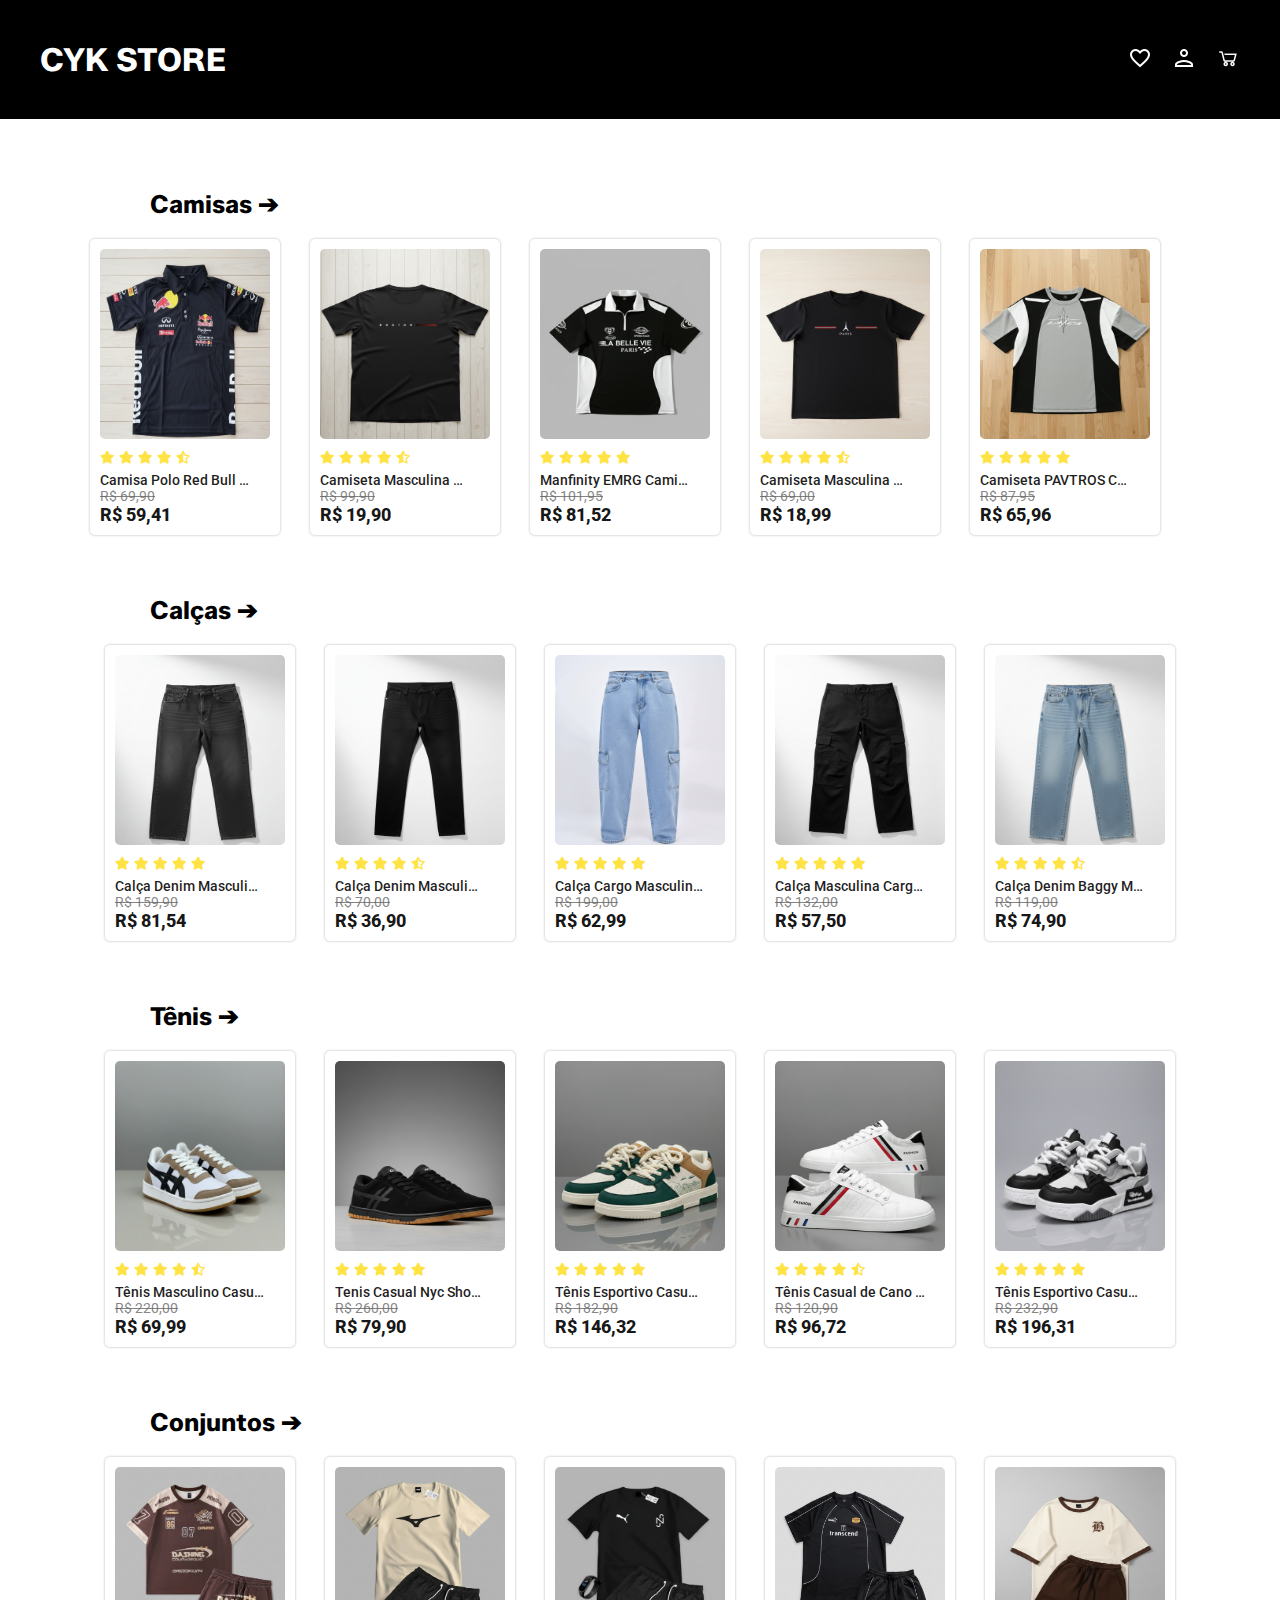
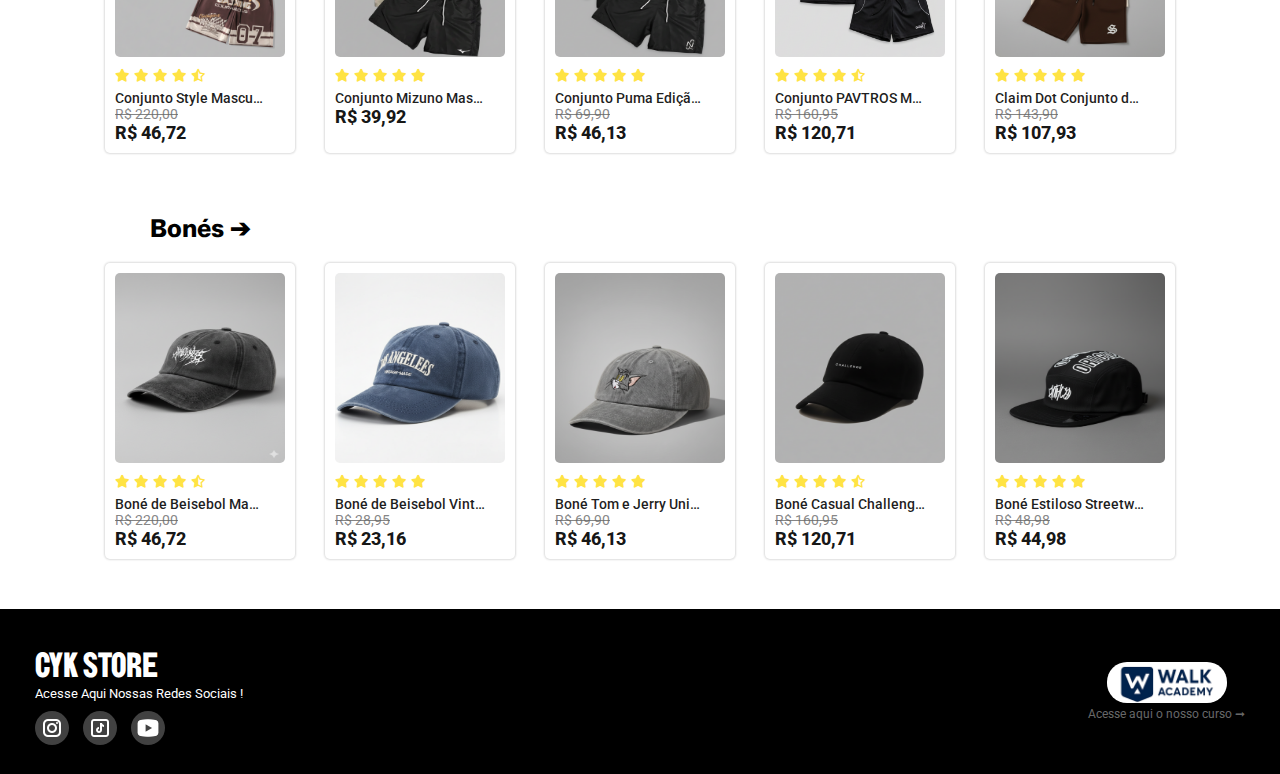
<file: index.html>
<!DOCTYPE html>
<html lang="en">

<head>
  <meta charset="UTF-8">
  <meta name="viewport" content="width=device-width, initial-scale=1.0">
  <title>cyk store</title>
  <link rel="shortcut icon" href="imagens/logo-cyk.png" type="image/x-icon">
  <link rel="stylesheet" href="estilização/header.css">
  <link rel="stylesheet" href="estilização/home.css">
  <link rel="stylesheet" href="estilização/search.css">
  <link rel="stylesheet" href="estilização/main.css">
  <link rel="stylesheet" href="https://cdnjs.cloudflare.com/ajax/libs/font-awesome/6.5.0/css/all.min.css">
  <link rel="stylesheet" href="screens/mobile.css">
  <link rel="stylesheet" href="screens/telas-menores.css">



</head>

<body>
  <header>
    <h1>CYK STORE</h1>
    <div class="header1">
      <div class="pesq">
        <input type="text" id="searchInput" placeholder="Pesquisar " maxlength="24">
        <button class="botao-pesquisa"><i class="fa-solid fa-magnifying-glass"></i></button>
      </div>
      <!-- <div class="search-container"> -->

      <!-- </div> -->
      <!-- <div id="suggestions" class="suggestions"></div> -->
    </div>

    <div class="menu-interact">
      <a class="heart" href=""><img src="icons/heart.png" alt="" class="hover-red"></a>
      <a href=""><img src="icons/usuario.png" alt="" class="hover-red"></a>
      <a href=""><img src="icons/carrinho.png" alt="" class="hover-red"></a>
    </div>

  </header>

  <a href="" class="anuncios">
    <div class="anuncio-walk-academy">
       <img src="imagens/walk-academy-logo-semfundo.png" alt="" width="80px">
       <p> Ei, você está "perdido" tentando procurar algum caminho para sua vida? eu já passei por isso e quero lhe ajudar. venha nos conhecer!</p>
    </div>
  </a>

  <p id="noResults" class="no-results" style="display:none;">Nenhum produto encontrado </p>
  <div class="products" id="productList">
    <!-- Produtos aparecem aqui -->
  </div>

  <script src="product.js"></script>


  <main>


    <div class="theme-product">
      <h1><a href="">Camisas ➔</a></h1>
    </div>
    <div class="container-tshirts">

      <div class="item1">
        <a target="_blank" href="https://s.shopee.com.br/20mzWtGYWm">
          <img src="img-produtos/camisa redbull2.png" alt="">
          <div class="avaliacao">
            <i class="fa-solid fa-star"></i>
            <i class="fa-solid fa-star"></i>
            <i class="fa-solid fa-star"></i>
            <i class="fa-solid fa-star"></i>
            <i class="fa-regular fa-star-half-stroke"></i>
            <span class="nota">(4.3)</span>
          </div>
          <h3>Camisa Polo Red Bull Dry fit Monster Premium Lançamento</h3>
          <h5>R$ 69,90</h5>
          <p>R$ 59,41 </p>
        </a>
      </div>
      <div class="item1">
        <a target="_blank" href="https://onelink.shein.com/17/54mkckc6f5lz">
          <img src="img-produtos/camisa boston2.png" alt="">
          <div class="avaliacao">
            <i class="fa-solid fa-star"></i>
            <i class="fa-solid fa-star"></i>
            <i class="fa-solid fa-star"></i>
            <i class="fa-solid fa-star"></i>
            <i class="fa-regular fa-star-half-stroke"></i>
            <span class="nota">(4.3)</span>
          </div>
          <h3>Camiseta Masculina Boston 30.1 Classico Manga Curta Verão</h3>
          <h5>R$ 99,90</h5>
          <p>R$ 19,90</p>
        </a>
      </div>
      <div class="item1">
        <a target="_blank" href="https://onelink.shein.com/17/54mkenbckbod">
          <img src="img-produtos/camisa la belle vie.png" alt="">
          <div class="avaliacao">
            <i class="fa-solid fa-star"></i>
            <i class="fa-solid fa-star"></i>
            <i class="fa-solid fa-star"></i>
            <i class="fa-solid fa-star"></i>
            <i class="fa-solid fa-star"></i>
            <span class="nota">(4.3)</span>
          </div>
          <h3>Manfinity EMRG Camisa Polo Masculina de Cor Sólida com Estampa de Letra Gráfica e Zíper Frontal</h3>
          <h5>R$ 101,95</h5>
          <p>R$ 81,52</p>
        </a>
      </div>
      <div class="item1">
        <a target="_blank" href="https://onelink.shein.com/17/54mkgqaiymf5">
          <img src="img-produtos/camisa paris2.png" alt="">
          <div class="avaliacao">
            <i class="fa-solid fa-star"></i>
            <i class="fa-solid fa-star"></i>
            <i class="fa-solid fa-star"></i>
            <i class="fa-solid fa-star"></i>
            <i class="fa-regular fa-star-half-stroke"></i>
            <span class="nota">(4.3)</span>
          </div>
          <h3>Camiseta Masculina PARIS 100% Algodão Manga Curta Gola Redonda Verão</h3>
          <h5>R$ 69,00</h5>
          <p>R$ 18,99</p>
        </a>
      </div>
      <div class="item1">
        <a target="_blank" href="https://onelink.shein.com/17/54mkix7rb77x">
          <img src="img-produtos/camisa pavtros.png" alt="">
          <div class="avaliacao">
            <i class="fa-solid fa-star"></i>
            <i class="fa-solid fa-star"></i>
            <i class="fa-solid fa-star"></i>
            <i class="fa-solid fa-star"></i>
            <i class="fa-solid fa-star"></i>
            <span class="nota">(4.3)</span>
          </div>
          <h3>Camiseta PAVTROS Casual Masculina de Gola Careca, Manga Curta</h3>
          <h5>R$ 87,95</h5>
          <p>R$ 65,96</p>
        </a>
      </div>
      <div class="item1-mobile">
        <a target="_blank" href="https://onelink.shein.com/17/54mudwuy07k2">
          <img src="img-produtos/camisa-los-angeles.png" alt="">
          <div class="avaliacao">
            <i class="fa-solid fa-star"></i>
            <i class="fa-solid fa-star"></i>
            <i class="fa-solid fa-star"></i>
            <i class="fa-solid fa-star"></i>
            <i class="fa-regular fa-star-half-stroke"></i>
            <span class="nota">(4.3)</span>
          </div>
          <h3>Camiseta Masculina Los Angele</h3>
          <!-- <h5>R$ 69,90</h5> -->
          <p>R$ 25,90</p>
      </div>
      </a>
    </div>

    <div class="theme-product">
      <h1><a href="">Calças ➔</a></h1>
    </div>

    <div class="container-pants">

      <div class="item1">
        <a target="_blank" href="https://onelink.shein.com/17/54mkz77xswfg">
          <img src="img-produtos/calça 2.png" alt="">
          <div class="avaliacao">
            <i class="fa-solid fa-star"></i>
            <i class="fa-solid fa-star"></i>
            <i class="fa-solid fa-star"></i>
            <i class="fa-solid fa-star"></i>
            <i class="fa-solid fa-star"></i>
            <span class="nota">(4.3)</span>
          </div>
          <h3>Calça Denim Masculina Bag Boca Larga Streetwear Estonada Cinza Grafite</h3>
          <h5>R$ 159,90</h5>
          <p>R$ 81,54</p>
        </a>
      </div>
      <div class="item1">
        <a target="_blank" href="https://onelink.shein.com/17/54mkw6p8kh84">
          <img src="img-produtos/calça 3.png" alt="">
          <div class="avaliacao">
            <i class="fa-solid fa-star"></i>
            <i class="fa-solid fa-star"></i>
            <i class="fa-solid fa-star"></i>
            <i class="fa-solid fa-star"></i>
            <i class="fa-regular fa-star-half-stroke"></i>
            <span class="nota">(4.3)</span>
          </div>
          <h3>Calça Denim Masculina Com Plus Size Skinny Direto Da Fabrica-Envio Imediato</h3>
          <h5>R$ 70,00</h5>
          <p>R$ 36,90</p>
        </a>
      </div>
      <div class="item1">
        <a target="_blank" href="https://onelink.shein.com/17/54ml61ut0ocx">
          <img src="img-produtos/calça 5.png" alt="">
          <div class="avaliacao">
            <i class="fa-solid fa-star"></i>
            <i class="fa-solid fa-star"></i>
            <i class="fa-solid fa-star"></i>
            <i class="fa-solid fa-star"></i>
            <i class="fa-solid fa-star"></i>
            <span class="nota">(4.3)</span>
          </div>
          <h3>Calça Cargo Masculino Skatista Cintura Elastico</h3>
          <h5>R$ 199,00</h5>
          <p>R$ 62,99</p>
        </a>
      </div>
      <div class="item1">
        <a target="_blank" href="https://onelink.shein.com/17/54mkoy95vk1g">
          <img src="img-produtos/calça 4.png" alt="">
          <div class="avaliacao">
            <i class="fa-solid fa-star"></i>
            <i class="fa-solid fa-star"></i>
            <i class="fa-solid fa-star"></i>
            <i class="fa-solid fa-star"></i>
            <i class="fa-solid fa-star"></i>
            <span class="nota">(4.3)</span>
          </div>
          <h3>Calça Masculina Cargo Street Caqui Escuro Preta Cinza Cargo Sarja Unisex</h3>
          <h5>R$ 132,00</h5>
          <p>R$ 57,50 </p>
        </a>
      </div>
      <div class="item1">
        <a target="_blank" href="https://onelink.shein.com/17/54mlcmmiece4">
          <img src="img-produtos/calça.png" alt="">
          <div class="avaliacao">
            <i class="fa-solid fa-star"></i>
            <i class="fa-solid fa-star"></i>
            <i class="fa-solid fa-star"></i>
            <i class="fa-solid fa-star"></i>
            <i class="fa-regular fa-star-half-stroke"></i>
            <span class="nota">(4.3)</span>
          </div>
          <h3>Calça Denim Baggy Masculina Balão Larga Carpenter 100% algodão Tecido Premium Dazzling</h3>
          <h5>R$ 119,00</h5>
          <p>R$ 74,90 </p>
        </a>
      </div>
      <div class="item1-mobile">
        <a target="_blank" href="https://onelink.shein.com/17/54mucfl3uiip">
          <img src="img-produtos/calça 6.png" alt="">
          <div class="avaliacao">
            <i class="fa-solid fa-star"></i>
            <i class="fa-solid fa-star"></i>
            <i class="fa-solid fa-star"></i>
            <i class="fa-solid fa-star"></i>
            <i class="fa-regular fa-star-half-stroke"></i>
            <span class="nota">(4.3)</span>
          </div>
          <h3>Calça Denim Casuais Retos e Soltos com Bolso e Rasgado</h3>
          <h5>R$ 210,99</h5>
          <p>R$ 158,24</p>
        </a>
      </div>

    </div>

    <div class="theme-product">
      <h1><a href="">Tênis ➔</a></h1>
    </div>


    <div class="container-sneakers">


      <div class="item1">
        <a target="_blank" href="https://onelink.shein.com/17/54mln1idqnsx">
          <img src="img-produtos/tenis 1.png" alt="">
          <div class="avaliacao">
            <i class="fa-solid fa-star"></i>
            <i class="fa-solid fa-star"></i>
            <i class="fa-solid fa-star"></i>
            <i class="fa-solid fa-star"></i>
            <i class="fa-regular fa-star-half-stroke"></i>
            <span class="nota">(4.3)</span>
          </div>
          <h3>Tênis Masculino Casual Force </h3>
          <h5>R$ 220,00</h5>
          <p>R$ 69,99 </p>
        </a>
      </div>

      <div class="item1">
        <a target="_blank" href="https://onelink.shein.com/17/54mlo6y15x6j">
          <img src="img-produtos/tenis 2.png" alt="">
          <div class="avaliacao">
            <i class="fa-solid fa-star"></i>
            <i class="fa-solid fa-star"></i>
            <i class="fa-solid fa-star"></i>
            <i class="fa-solid fa-star"></i>
            <i class="fa-solid fa-star"></i>
            <span class="nota">(4.3)</span>
          </div>
          <h3>Tenis Casual Nyc Shoes Lançamento</h3>
          <h5>R$ 260,00</h5>
          <p>R$ 79,90 </p>
        </a>
      </div>
      <div class="item1">
        <a target="_blank" href="https://onelink.shein.com/17/54mlpm8u7k8f">
          <img src="img-produtos/tenis 3.png" alt="">
          <div class="avaliacao">
            <i class="fa-solid fa-star"></i>
            <i class="fa-solid fa-star"></i>
            <i class="fa-solid fa-star"></i>
            <i class="fa-solid fa-star"></i>
            <i class="fa-solid fa-star"></i>
            <span class="nota">(4.3)</span>
          </div>
          <h3>Tênis Esportivo Casual Masculino de Cadarço Baixo com Estampa Aleatória</h3>
          <h5>R$ 182,90</h5>
          <p>R$ 146,32</p>
        </a>
      </div>
      <div class="item1">
        <a target="_blank" href="https://onelink.shein.com/17/54mlqtniig4p">
          <img src="img-produtos/tenis 4.png" alt="">
          <div class="avaliacao">
            <i class="fa-solid fa-star"></i>
            <i class="fa-solid fa-star"></i>
            <i class="fa-solid fa-star"></i>
            <i class="fa-solid fa-star"></i>
            <i class="fa-regular fa-star-half-stroke"></i>
            <span class="nota">(4.3)</span>
          </div>
          <h3>Tênis Casual de Cano Baixo Masculino</h3>
          <h5>R$ 120,90</h5>
          <p>R$ 96,72</p>
        </a>
      </div>
      <div class="item1">
        <a target="_blank" href="https://onelink.shein.com/17/54mlrx44v234">
          <img src="img-produtos/tenis 5.png" alt="">
          <div class="avaliacao">
            <i class="fa-solid fa-star"></i>
            <i class="fa-solid fa-star"></i>
            <i class="fa-solid fa-star"></i>
            <i class="fa-solid fa-star"></i>
            <i class="fa-solid fa-star"></i>
          </div>
          <h3>Tênis Esportivo Casual Masculino</h3>
          <h5>R$ 232,90</h5>
          <p>R$ 196,31 </p>
        </a>
      </div>
      <div class="item1-mobile">
        <a href="https://onelink.shein.com/17/54mubnyob5fp">
          <img src="img-produtos/tenis-tesla.png" alt="">
          <div class="avaliacao">
            <i class="fa-solid fa-star"></i>
            <i class="fa-solid fa-star"></i>
            <i class="fa-solid fa-star"></i>
            <i class="fa-solid fa-star"></i>
            <i class="fa-solid fa-star"></i>
            <span class="nota">(4.3)</span>
          </div>
          <h3>Tênis Esportivo Tesla Sneaker</h3>
          <h5>R$ 399,00</h5>
          <p>R$ 119,90</p>
        </a>
      </div>

    </div>

    <div class="theme-product">
      <h1><a href="">Conjuntos ➔</a></h1>
    </div>

    <div class="container-sets">


      <div class="item1">
        <a target="_blank" href="https://onelink.shein.com/17/54mln1idqnsx">
          <img src="img-produtos/conjunto 1.png" alt="">
          <div class="avaliacao">
            <i class="fa-solid fa-star"></i>
            <i class="fa-solid fa-star"></i>
            <i class="fa-solid fa-star"></i>
            <i class="fa-solid fa-star"></i>
            <i class="fa-regular fa-star-half-stroke"></i>
            <span class="nota">(4.3)</span>
          </div>
          <h3>Conjunto Style Masculino 100% Algodão </h3>
          <h5>R$ 220,00</h5>
          <p>R$ 46,72</p>
        </a>
      </div>

      <div class="item1">
        <a target="_blank" href="https://onelink.shein.com/17/54mlo6y15x6j">
          <img src="img-produtos/conjunto 3.png" alt="">
          <div class="avaliacao">
            <i class="fa-solid fa-star"></i>
            <i class="fa-solid fa-star"></i>
            <i class="fa-solid fa-star"></i>
            <i class="fa-solid fa-star"></i>
            <i class="fa-solid fa-star"></i>
            <span class="nota">(4.3)</span>
          </div>
          <h3>Conjunto Mizuno Masculino</h3>
          <!-- <h5>R$ 260,00</h5> -->
          <p>R$ 39,92 </p>
        </a>
      </div>
      <div class="item1">
        <a target="_blank" href="https://onelink.shein.com/17/54mlpm8u7k8f">
          <img src="img-produtos/conjunto 6.png" alt="">
          <div class="avaliacao">
            <i class="fa-solid fa-star"></i>
            <i class="fa-solid fa-star"></i>
            <i class="fa-solid fa-star"></i>
            <i class="fa-solid fa-star"></i>
            <i class="fa-solid fa-star"></i>
            <span class="nota">(4.3)</span>
          </div>
          <h3>Conjunto Puma Edição Neymar Jr</h3>
          <h5>R$ 69,90</h5>
          <p>R$ 46,13</p>
        </a>
      </div>
      <div class="item1">
        <a target="_blank" href="https://onelink.shein.com/17/54mlqtniig4p">
          <img src="img-produtos/conjunto 8.png" alt="">
          <div class="avaliacao">
            <i class="fa-solid fa-star"></i>
            <i class="fa-solid fa-star"></i>
            <i class="fa-solid fa-star"></i>
            <i class="fa-solid fa-star"></i>
            <i class="fa-regular fa-star-half-stroke"></i>
            <span class="nota">(4.3)</span>
          </div>
          <h3>Conjunto PAVTROS Masculino</h3>
          <h5>R$ 160,95</h5>
          <p>R$ 120,71</p>
        </a>
      </div>
      <div class="item1">
        <a target="_blank" href="https://onelink.shein.com/17/54mlrx44v234">
          <img src="img-produtos/conjunto 7.png" alt="">
          <div class="avaliacao">
            <i class="fa-solid fa-star"></i>
            <i class="fa-solid fa-star"></i>
            <i class="fa-solid fa-star"></i>
            <i class="fa-solid fa-star"></i>
            <i class="fa-solid fa-star"></i>
          </div>
          <h3>Claim Dot Conjunto de Camiseta de Manga Curta e Shorts com Cordão</h3>
          <h5>R$ 143,90</h5>
          <p>R$ 107,93</p>
        </a>
      </div>
      <div class="item1-mobile">
        <a href="https://onelink.shein.com/17/54mubnyob5fp">
          <img src="img-produtos/conjunto 4.jpg" alt="">
          <div class="avaliacao">
            <i class="fa-solid fa-star"></i>
            <i class="fa-solid fa-star"></i>
            <i class="fa-solid fa-star"></i>
            <i class="fa-solid fa-star"></i>
            <i class="fa-solid fa-star"></i>
            <span class="nota">(4.3)</span>
          </div>
          <h3>Conjunto Manfinity Brenvor Masculino </h3>
          <h5>R$ 129,90</h5>
          <p>R$ 103,92</p>
        </a>
      </div>

    </div>

    <div class="theme-product">
      <h1><a href="">Bonés ➔</a></h1>
    </div>

    <div class="container-caps">

      <div class="item1">
        <a target="_blank" href="https://onelink.shein.com/18/54qcohrsjplp">
          <img src="img-produtos/bone1.png" alt="">
          <div class="avaliacao">
            <i class="fa-solid fa-star"></i>
            <i class="fa-solid fa-star"></i>
            <i class="fa-solid fa-star"></i>
            <i class="fa-solid fa-star"></i>
            <i class="fa-regular fa-star-half-stroke"></i>
            <span class="nota">(4.3)</span>
          </div>
          <h3>Boné de Beisebol Masculino</h3>
          <h5>R$ 220,00</h5>
          <p>R$ 46,72</p>
        </a>
      </div>

      <div class="item1">
        <a target="_blank" href="https://onelink.shein.com/18/54qzrrhk04rx">
          <img src="img-produtos/bone2.png" alt="">
          <div class="avaliacao">
            <i class="fa-solid fa-star"></i>
            <i class="fa-solid fa-star"></i>
            <i class="fa-solid fa-star"></i>
            <i class="fa-solid fa-star"></i>
            <i class="fa-solid fa-star"></i>
            <span class="nota">(4.3)</span>
          </div>
          <h3>Boné de Beisebol Vintage Bordado</h3>
           <h5>R$ 28,95</h5> 
          <p>R$ 23,16</p>
        </a>
      </div>
      <div class="item1">
        <a target="_blank" href="https://onelink.shein.com/18/54qz5sa5oifc">
          <img src="img-produtos/bone 3.png" alt="">
          <div class="avaliacao">
            <i class="fa-solid fa-star"></i>
            <i class="fa-solid fa-star"></i>
            <i class="fa-solid fa-star"></i>
            <i class="fa-solid fa-star"></i>
            <i class="fa-solid fa-star"></i>
            <span class="nota">(4.3)</span>
          </div>
          <h3>Boné Tom e Jerry Unisex de Beisebol com Personagem de Desenho Animado</h3>
          <h5>R$ 69,90</h5>
          <p>R$ 46,13</p>
        </a>
      </div>
      <div class="item1">
        <a target="_blank" href="https://onelink.shein.com/18/54qzm2ac67n8">
          <img src="img-produtos/bone 4.png" alt="">
          <div class="avaliacao">
            <i class="fa-solid fa-star"></i>
            <i class="fa-solid fa-star"></i>
            <i class="fa-solid fa-star"></i>
            <i class="fa-solid fa-star"></i>
            <i class="fa-regular fa-star-half-stroke"></i>
            <span class="nota">(4.3)</span>
          </div>
          <h3>Boné Casual Challenge masculino</h3>
          <h5>R$ 160,95</h5>
          <p>R$ 120,71</p>
        </a>
      </div>
      <div class="item1">
        <a target="_blank" href="https://onelink.shein.com/18/54qzcqv32aev">
          <img src="img-produtos/bone 5.png" alt="">
          <div class="avaliacao">
            <i class="fa-solid fa-star"></i>
            <i class="fa-solid fa-star"></i>
            <i class="fa-solid fa-star"></i>
            <i class="fa-solid fa-star"></i>
            <i class="fa-solid fa-star"></i>
          </div>
          <h3>Boné Estiloso Streetwear</h3>
          <h5>R$ 48,98</h5>
          <p>R$ 44,98</p>
        </a>
      </div>
      <div class="item1-mobile">
        <a target="_blank" href="https://onelink.shein.com/18/54r5znit0298">
          <img src="img-produtos/bone 6.png" alt="">
          <div class="avaliacao">
            <i class="fa-solid fa-star"></i>
            <i class="fa-solid fa-star"></i>
            <i class="fa-solid fa-star"></i>
            <i class="fa-solid fa-star"></i>
            <i class="fa-solid fa-star"></i>
            <span class="nota">(4.3)</span>
          </div>
          <h3>Boné Aba Reta 5 Five Panel</h3>
          <h5>R$ 54,90</h5>
          <p>R$ 44,90</p>
        </a>
      </div>

    </div>
  </main>

  <footer>
    <div class="cabecalho">
      <div>
        <div class="name-cyk-footer">
          <p>CYK STORE</p>
          <div class="conteudo-cyk">
            <p>Acesse Aqui Nossas Redes Sociais !</p>
          </div>
        </div>
        <div class="social-media">
          <a target="_blank" href="https://www.instagram.com/cyk_store7/"><img src="icons/instagram.png" alt=""></a>
          <a target="_blank" href="https://www.tiktok.com/@cyk.store7"><img src="icons/tik tok.png" alt=""></a>
          <a target="_blank" href="https://www.youtube.com/@CYKSTORE-7"><img src="icons/youtube 2.png" alt=""></a>
        </div>
      </div>
      <div class="walk-academy">
        <a href=""><img src="imagens/walk-academy-logo-semfundo.png" alt="" width="120px"></a>
       <p><a href="">Acesse aqui o nosso curso ➞</a></p>
       
      </div>
    </div>
  </footer>
</body>

</html>
</file>
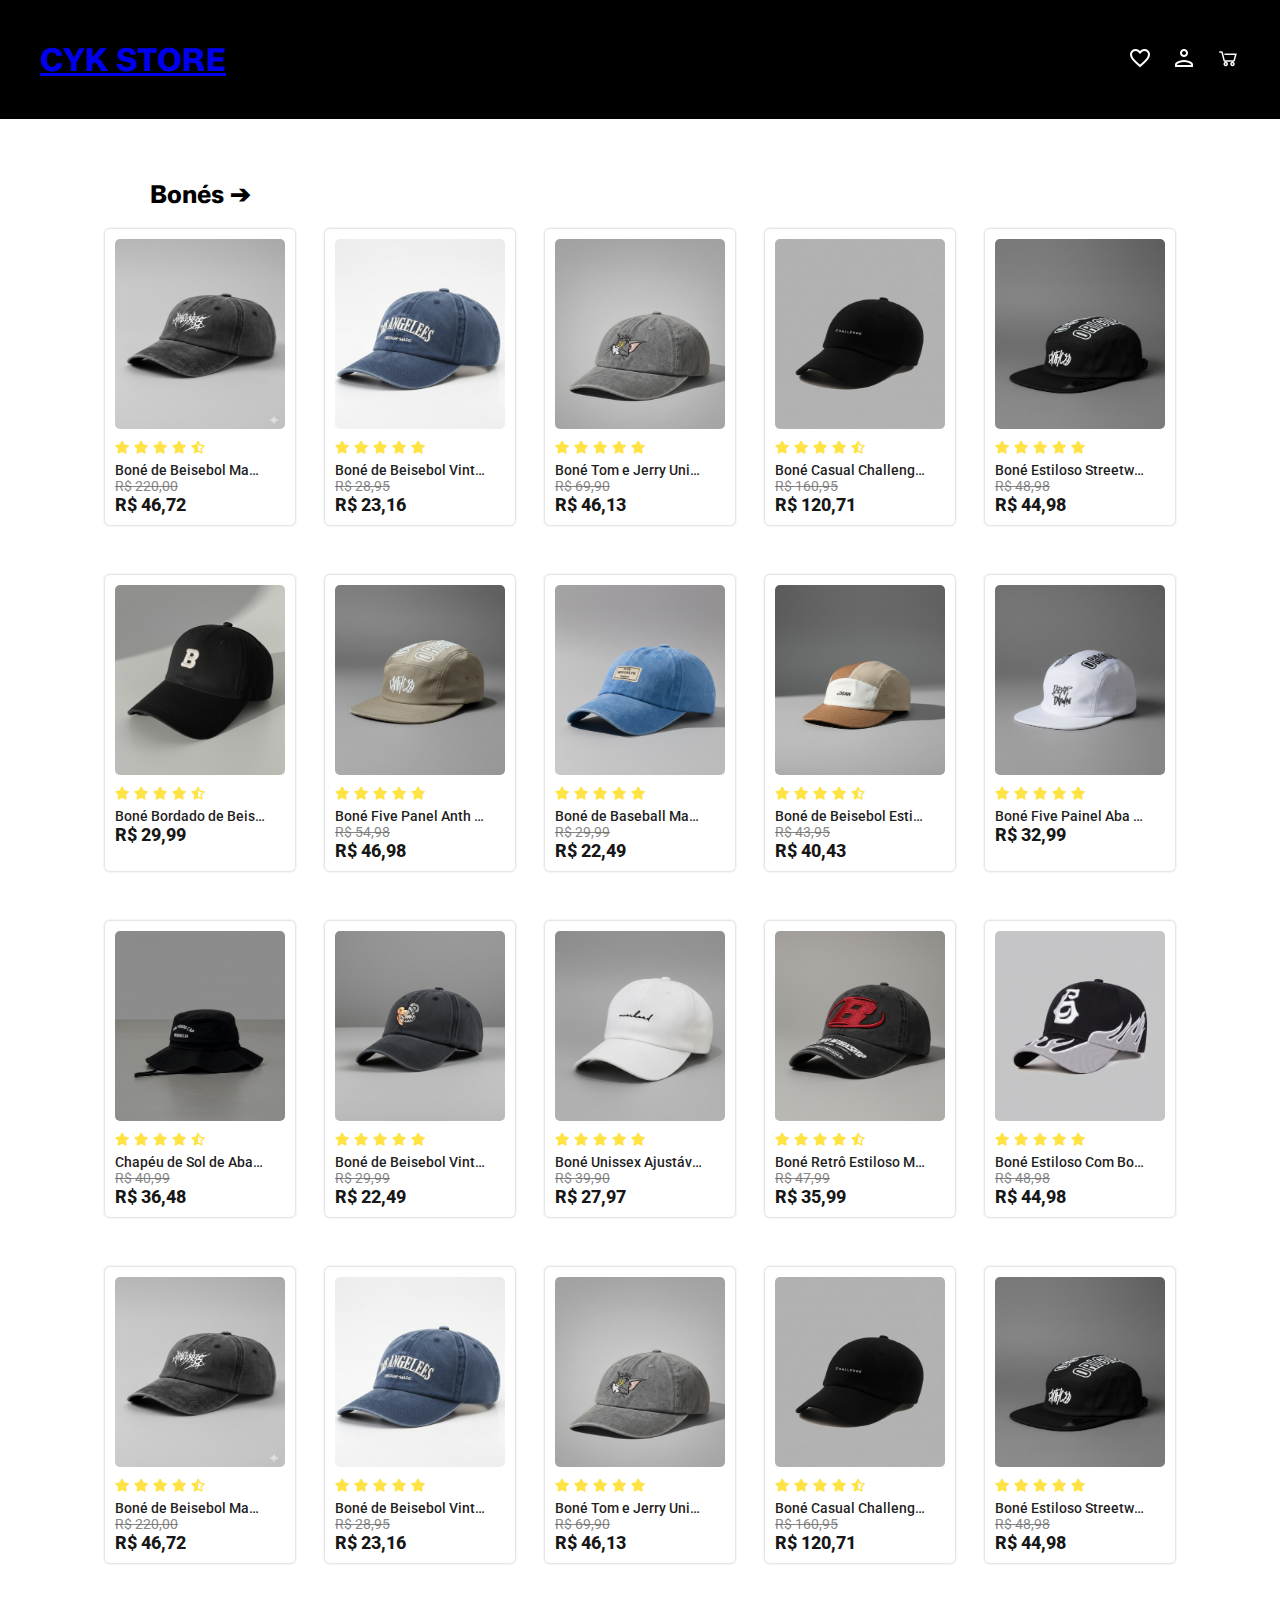
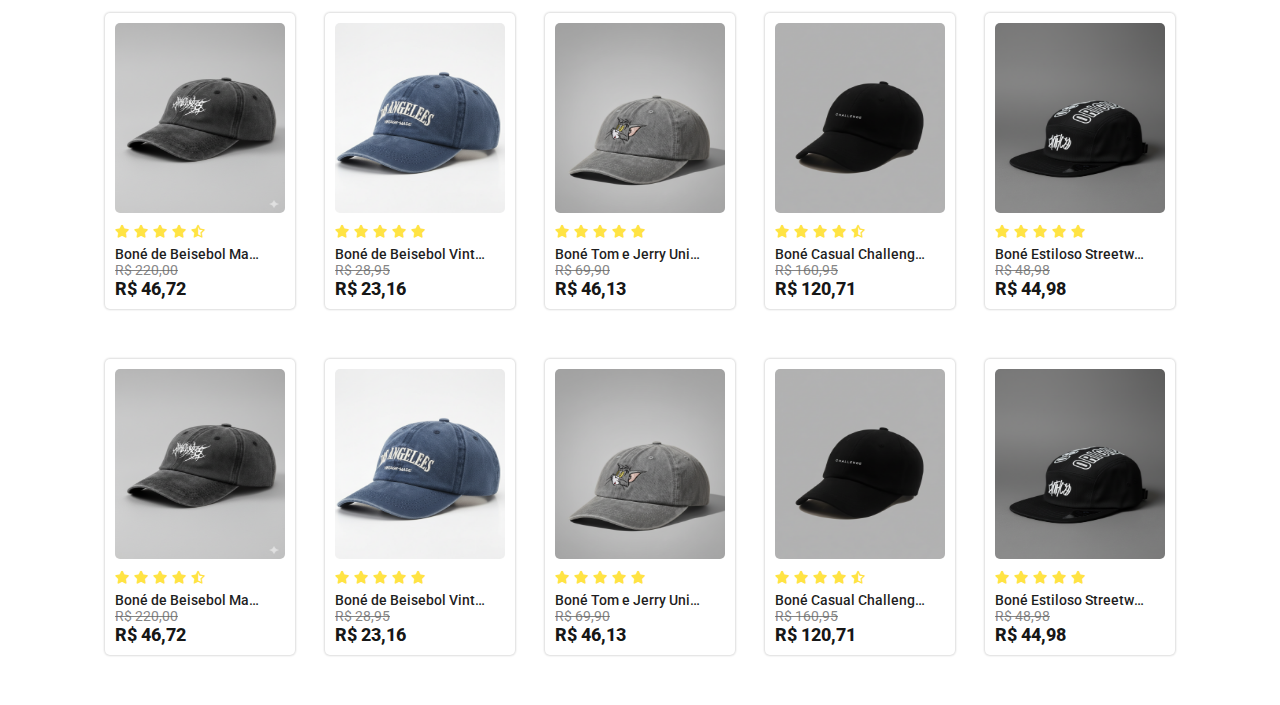
<file: bones.html>
<!DOCTYPE html>
<html lang="pt-br">

<head>
  <meta charset="UTF-8">
  <meta name="viewport" content="width=device-width, initial-scale=1.0">
  <title>Cyk Store</title>
  <link rel="shortcut icon" href="imagens/logo-cyk.png" type="image/x-icon">
  <link rel="stylesheet" href="estilização/header.css">
  <link rel="stylesheet" href="estilização/home.css">
  <link rel="stylesheet" href="estilização/search.css">
  <link rel="stylesheet" href="estilização/main.css">
  <link rel="stylesheet" href="https://cdnjs.cloudflare.com/ajax/libs/font-awesome/6.5.0/css/all.min.css">
  <link rel="stylesheet" href="screens/mobile.css">
  <link rel="stylesheet" href="screens/telas-menores.css">
</head>

<body>
  <header>
    <h1 class="ccc"> <a href="index.html">CYK STORE</a></h1>
    <div class="header1">
      <div class="pesq">
        <input type="text" id="searchInput" placeholder="Pesquisar " maxlength="24">
        <button class="botao-pesquisa"><i class="fa-solid fa-magnifying-glass"></i></button>
      </div>
      <!-- <div class="search-container"> -->

      <!-- </div> -->
      <!-- <div id="suggestions" class="suggestions"></div> -->
    </div>

    <div class="menu-interact">
      <a class="heart" href=""><img src="icons/heart.png" alt="" class="hover-red"></a>
      <a href=""><img src="icons/usuario.png" alt="" class="hover-red"></a>
      <a href=""><img src="icons/carrinho.png" alt="" class="hover-red"></a>
    </div>

  </header>

  <div class="theme-product">
    <h1><a href="bones.html">Bonés ➔</a></h1>
  </div>

  <div class="container-caps">

    <div class="item1">
      <a target="_blank" href="https://onelink.shein.com/18/54qcohrsjplp">
        <img src="img-produtos/bone1.png" alt="">
        <div class="avaliacao">
          <i class="fa-solid fa-star"></i>
          <i class="fa-solid fa-star"></i>
          <i class="fa-solid fa-star"></i>
          <i class="fa-solid fa-star"></i>
          <i class="fa-regular fa-star-half-stroke"></i>
          <span class="nota">(4.3)</span>
        </div>
        <h3>Boné de Beisebol Masculino</h3>
        <h5>R$ 220,00</h5>
        <p>R$ 46,72</p>
      </a>
    </div>

    <div class="item1">
      <a target="_blank" href="https://onelink.shein.com/18/54qzrrhk04rx">
        <img src="img-produtos/bone2.png" alt="">
        <div class="avaliacao">
          <i class="fa-solid fa-star"></i>
          <i class="fa-solid fa-star"></i>
          <i class="fa-solid fa-star"></i>
          <i class="fa-solid fa-star"></i>
          <i class="fa-solid fa-star"></i>
          <span class="nota">(4.3)</span>
        </div>
        <h3>Boné de Beisebol Vintage Bordado</h3>
        <h5>R$ 28,95</h5>
        <p>R$ 23,16</p>
      </a>
    </div>
    <div class="item1">
      <a target="_blank" href="https://onelink.shein.com/18/54qz5sa5oifc">
        <img src="img-produtos/bone 3.png" alt="">
        <div class="avaliacao">
          <i class="fa-solid fa-star"></i>
          <i class="fa-solid fa-star"></i>
          <i class="fa-solid fa-star"></i>
          <i class="fa-solid fa-star"></i>
          <i class="fa-solid fa-star"></i>
          <span class="nota">(4.3)</span>
        </div>
        <h3>Boné Tom e Jerry Unisex de Beisebol com Personagem de Desenho Animado</h3>
        <h5>R$ 69,90</h5>
        <p>R$ 46,13</p>
      </a>
    </div>
    <div class="item1">
      <a target="_blank" href="https://onelink.shein.com/18/54qzm2ac67n8">
        <img src="img-produtos/bone 4.png" alt="">
        <div class="avaliacao">
          <i class="fa-solid fa-star"></i>
          <i class="fa-solid fa-star"></i>
          <i class="fa-solid fa-star"></i>
          <i class="fa-solid fa-star"></i>
          <i class="fa-regular fa-star-half-stroke"></i>
          <span class="nota">(4.3)</span>
        </div>
        <h3>Boné Casual Challenge masculino</h3>
        <h5>R$ 160,95</h5>
        <p>R$ 120,71</p>
      </a>
    </div>
    <div class="item1">
      <a target="_blank" href="https://onelink.shein.com/18/54qzcqv32aev">
        <img src="img-produtos/bone 5.png" alt="">
        <div class="avaliacao">
          <i class="fa-solid fa-star"></i>
          <i class="fa-solid fa-star"></i>
          <i class="fa-solid fa-star"></i>
          <i class="fa-solid fa-star"></i>
          <i class="fa-solid fa-star"></i>
        </div>
        <h3>Boné Estiloso Streetwear</h3>
        <h5>R$ 48,98</h5>
        <p>R$ 44,98</p>
      </a>
    </div>
    <div class="item1-mobile">
      <a target="_blank" href="https://onelink.shein.com/18/54r5znit0298">
        <img src="img-produtos/bone 6.png" alt="">
        <div class="avaliacao">
          <i class="fa-solid fa-star"></i>
          <i class="fa-solid fa-star"></i>
          <i class="fa-solid fa-star"></i>
          <i class="fa-solid fa-star"></i>
          <i class="fa-solid fa-star"></i>
          <span class="nota">(4.3)</span>
        </div>
        <h3>Boné Aba Reta 5 Five Panel</h3>
        <h5>R$ 54,90</h5>
        <p>R$ 44,90</p>
      </a>
    </div>

  </div>

  <div class="container-caps">

    <div class="item1">
      <a target="_blank" href="https://onelink.shein.com/18/56v2ffg5lnpz">
        <img src="img-produtos/bone 7.png" alt="">
        <div class="avaliacao">
          <i class="fa-solid fa-star"></i>
          <i class="fa-solid fa-star"></i>
          <i class="fa-solid fa-star"></i>
          <i class="fa-solid fa-star"></i>
          <i class="fa-regular fa-star-half-stroke"></i>
          <span class="nota">(4.3)</span>
        </div>
        <h3>Boné Bordado de Beisebol Masculino</h3>
        <!-- <h5>R$ 220,00</h5> -->
        <p>R$ 29,99</p>
      </a>
    </div>

    <div class="item1">
      <a target="_blank" href="https://onelink.shein.com/18/56v288z3trnh">
        <img src="img-produtos/bone 8.png" alt="">
        <div class="avaliacao">
          <i class="fa-solid fa-star"></i>
          <i class="fa-solid fa-star"></i>
          <i class="fa-solid fa-star"></i>
          <i class="fa-solid fa-star"></i>
          <i class="fa-solid fa-star"></i>
          <span class="nota">(4.3)</span>
        </div>
        <h3>Boné Five Panel Anth Originals</h3>
        <h5>R$ 54,98</h5>
        <p>R$ 46,98</p>
      </a>
    </div>
    <div class="item1">
      <a target="_blank" href="https://onelink.shein.com/18/56v2g53k2dee">
        <img src="img-produtos/bone 9.png" alt="">
        <div class="avaliacao">
          <i class="fa-solid fa-star"></i>
          <i class="fa-solid fa-star"></i>
          <i class="fa-solid fa-star"></i>
          <i class="fa-solid fa-star"></i>
          <i class="fa-solid fa-star"></i>
          <span class="nota">(4.3)</span>
        </div>
        <h3>Boné de Baseball Masculino</h3>
        <h5>R$ 29,99</h5>
        <p>R$ 22,49</p>
      </a>
    </div>
    <div class="item1">
      <a target="_blank" href="https://onelink.shein.com/18/56v2jrbljea2">
        <img src="img-produtos/bone 10.png" alt="">
        <div class="avaliacao">
          <i class="fa-solid fa-star"></i>
          <i class="fa-solid fa-star"></i>
          <i class="fa-solid fa-star"></i>
          <i class="fa-solid fa-star"></i>
          <i class="fa-regular fa-star-half-stroke"></i>
          <span class="nota">(4.3)</span>
        </div>
        <h3>Boné de Beisebol Estilo Japonês</h3>
        <h5>R$ 43,95</h5>
        <p>R$ 40,43</p>
      </a>
    </div>
    <div class="item1">
      <a target="_blank" href="https://onelink.shein.com/18/56v2n9ll2ul2">
        <img src="img-produtos/bone 11.png" alt="">
        <div class="avaliacao">
          <i class="fa-solid fa-star"></i>
          <i class="fa-solid fa-star"></i>
          <i class="fa-solid fa-star"></i>
          <i class="fa-solid fa-star"></i>
          <i class="fa-solid fa-star"></i>
        </div>
        <h3>Boné Five Painel Aba Reta</h3>
        <!-- <h5>R$ 48,98</h5> -->
        <p>R$ 32,99</p>
      </a>
    </div>
    <div class="item1-mobile">
      <a target="_blank" href="https://onelink.shein.com/18/54r5znit0298">
        <img src="img-produtos/bone 6.png" alt="">
        <div class="avaliacao">
          <i class="fa-solid fa-star"></i>
          <i class="fa-solid fa-star"></i>
          <i class="fa-solid fa-star"></i>
          <i class="fa-solid fa-star"></i>
          <i class="fa-solid fa-star"></i>
          <span class="nota">(4.3)</span>
        </div>
        <h3>Boné Aba Reta 5 Five Panel</h3>
        <h5>R$ 54,90</h5>
        <p>R$ 44,90</p>
      </a>
    </div>

  </div>

  <div class="container-caps">

    <div class="item1">
      <a target="_blank" href="https://onelink.shein.com/18/56v35ojznz1f">
        <img src="img-produtos/bone 12.png" alt="">
        <div class="avaliacao">
          <i class="fa-solid fa-star"></i>
          <i class="fa-solid fa-star"></i>
          <i class="fa-solid fa-star"></i>
          <i class="fa-solid fa-star"></i>
          <i class="fa-regular fa-star-half-stroke"></i>
          <span class="nota">(4.3)</span>
        </div>
        <h3> Chapéu de Sol de Aba Larga Bordado</h3>
        <h5>R$ 40,99</h5>
        <p>R$ 36,48</p>
      </a>
    </div>

    <div class="item1">
      <a target="_blank" href="https://onelink.shein.com/18/56v3b1x09745">
        <img src="img-produtos/bone 13.png" alt="">
        <div class="avaliacao">
          <i class="fa-solid fa-star"></i>
          <i class="fa-solid fa-star"></i>
          <i class="fa-solid fa-star"></i>
          <i class="fa-solid fa-star"></i>
          <i class="fa-solid fa-star"></i>
          <span class="nota">(4.3)</span>
        </div>
        <h3>Boné de Beisebol Vintage Bordado</h3>
        <h5>R$ 29,99</h5>
        <p>R$ 22,49</p>
      </a>
    </div>
    <div class="item1">
      <a target="_blank" href="https://onelink.shein.com/18/56v2wuvzh7oj">
        <img src="img-produtos/bone 14.png" alt="">
        <div class="avaliacao">
          <i class="fa-solid fa-star"></i>
          <i class="fa-solid fa-star"></i>
          <i class="fa-solid fa-star"></i>
          <i class="fa-solid fa-star"></i>
          <i class="fa-solid fa-star"></i>
          <span class="nota">(4.3)</span>
        </div>
        <h3>Boné Unissex Ajustável Masculino</h3>
        <h5>R$ 39,90</h5>
        <p>R$ 27,97</p>
      </a>
    </div>
    <div class="item1">
      <a target="_blank" href="https://onelink.shein.com/18/56v30qz7j1b1">
        <img src="img-produtos/bone 15.png" alt="">
        <div class="avaliacao">
          <i class="fa-solid fa-star"></i>
          <i class="fa-solid fa-star"></i>
          <i class="fa-solid fa-star"></i>
          <i class="fa-solid fa-star"></i>
          <i class="fa-regular fa-star-half-stroke"></i>
          <span class="nota">(4.3)</span>
        </div>
        <h3>Boné Retrô Estiloso Masculino/h3>
          <h5>R$ 47,99</h5>
          <p>R$ 35,99</p>
      </a>
    </div>
    <div class="item1">
      <a target="_blank" href="https://onelink.shein.com/18/56v3d0y4rbpu">
        <img src="img-produtos/bone 16.png" alt="">
        <div class="avaliacao">
          <i class="fa-solid fa-star"></i>
          <i class="fa-solid fa-star"></i>
          <i class="fa-solid fa-star"></i>
          <i class="fa-solid fa-star"></i>
          <i class="fa-solid fa-star"></i>
        </div>
        <h3>Boné Estiloso Com Bordado do Número 6</h3>
        <h5>R$ 48,98</h5>
        <p>R$ 44,98</p>
      </a>
    </div>
    <div class="item1-mobile">
      <a target="_blank" href="https://onelink.shein.com/18/54r5znit0298">
        <img src="img-produtos/bone 6.png" alt="">
        <div class="avaliacao">
          <i class="fa-solid fa-star"></i>
          <i class="fa-solid fa-star"></i>
          <i class="fa-solid fa-star"></i>
          <i class="fa-solid fa-star"></i>
          <i class="fa-solid fa-star"></i>
          <span class="nota">(4.3)</span>
        </div>
        <h3>Boné Aba Reta 5 Five Panel</h3>
        <h5>R$ 54,90</h5>
        <p>R$ 44,90</p>
      </a>
    </div>

  </div>

  <div class="container-caps">

    <div class="item1">
      <a target="_blank" href="https://onelink.shein.com/18/54qcohrsjplp">
        <img src="img-produtos/bone1.png" alt="">
        <div class="avaliacao">
          <i class="fa-solid fa-star"></i>
          <i class="fa-solid fa-star"></i>
          <i class="fa-solid fa-star"></i>
          <i class="fa-solid fa-star"></i>
          <i class="fa-regular fa-star-half-stroke"></i>
          <span class="nota">(4.3)</span>
        </div>
        <h3>Boné de Beisebol Masculino</h3>
        <h5>R$ 220,00</h5>
        <p>R$ 46,72</p>
      </a>
    </div>

    <div class="item1">
      <a target="_blank" href="https://onelink.shein.com/18/54qzrrhk04rx">
        <img src="img-produtos/bone2.png" alt="">
        <div class="avaliacao">
          <i class="fa-solid fa-star"></i>
          <i class="fa-solid fa-star"></i>
          <i class="fa-solid fa-star"></i>
          <i class="fa-solid fa-star"></i>
          <i class="fa-solid fa-star"></i>
          <span class="nota">(4.3)</span>
        </div>
        <h3>Boné de Beisebol Vintage Bordado</h3>
        <h5>R$ 28,95</h5>
        <p>R$ 23,16</p>
      </a>
    </div>
    <div class="item1">
      <a target="_blank" href="https://onelink.shein.com/18/54qz5sa5oifc">
        <img src="img-produtos/bone 3.png" alt="">
        <div class="avaliacao">
          <i class="fa-solid fa-star"></i>
          <i class="fa-solid fa-star"></i>
          <i class="fa-solid fa-star"></i>
          <i class="fa-solid fa-star"></i>
          <i class="fa-solid fa-star"></i>
          <span class="nota">(4.3)</span>
        </div>
        <h3>Boné Tom e Jerry Unisex de Beisebol com Personagem de Desenho Animado</h3>
        <h5>R$ 69,90</h5>
        <p>R$ 46,13</p>
      </a>
    </div>
    <div class="item1">
      <a target="_blank" href="https://onelink.shein.com/18/54qzm2ac67n8">
        <img src="img-produtos/bone 4.png" alt="">
        <div class="avaliacao">
          <i class="fa-solid fa-star"></i>
          <i class="fa-solid fa-star"></i>
          <i class="fa-solid fa-star"></i>
          <i class="fa-solid fa-star"></i>
          <i class="fa-regular fa-star-half-stroke"></i>
          <span class="nota">(4.3)</span>
        </div>
        <h3>Boné Casual Challenge masculino</h3>
        <h5>R$ 160,95</h5>
        <p>R$ 120,71</p>
      </a>
    </div>
    <div class="item1">
      <a target="_blank" href="https://onelink.shein.com/18/54qzcqv32aev">
        <img src="img-produtos/bone 5.png" alt="">
        <div class="avaliacao">
          <i class="fa-solid fa-star"></i>
          <i class="fa-solid fa-star"></i>
          <i class="fa-solid fa-star"></i>
          <i class="fa-solid fa-star"></i>
          <i class="fa-solid fa-star"></i>
        </div>
        <h3>Boné Estiloso Streetwear</h3>
        <h5>R$ 48,98</h5>
        <p>R$ 44,98</p>
      </a>
    </div>
    <div class="item1-mobile">
      <a target="_blank" href="https://onelink.shein.com/18/54r5znit0298">
        <img src="img-produtos/bone 6.png" alt="">
        <div class="avaliacao">
          <i class="fa-solid fa-star"></i>
          <i class="fa-solid fa-star"></i>
          <i class="fa-solid fa-star"></i>
          <i class="fa-solid fa-star"></i>
          <i class="fa-solid fa-star"></i>
          <span class="nota">(4.3)</span>
        </div>
        <h3>Boné Aba Reta 5 Five Panel</h3>
        <h5>R$ 54,90</h5>
        <p>R$ 44,90</p>
      </a>
    </div>

  </div>

  <div class="container-caps">

    <div class="item1">
      <a target="_blank" href="https://onelink.shein.com/18/54qcohrsjplp">
        <img src="img-produtos/bone1.png" alt="">
        <div class="avaliacao">
          <i class="fa-solid fa-star"></i>
          <i class="fa-solid fa-star"></i>
          <i class="fa-solid fa-star"></i>
          <i class="fa-solid fa-star"></i>
          <i class="fa-regular fa-star-half-stroke"></i>
          <span class="nota">(4.3)</span>
        </div>
        <h3>Boné de Beisebol Masculino</h3>
        <h5>R$ 220,00</h5>
        <p>R$ 46,72</p>
      </a>
    </div>

    <div class="item1">
      <a target="_blank" href="https://onelink.shein.com/18/54qzrrhk04rx">
        <img src="img-produtos/bone2.png" alt="">
        <div class="avaliacao">
          <i class="fa-solid fa-star"></i>
          <i class="fa-solid fa-star"></i>
          <i class="fa-solid fa-star"></i>
          <i class="fa-solid fa-star"></i>
          <i class="fa-solid fa-star"></i>
          <span class="nota">(4.3)</span>
        </div>
        <h3>Boné de Beisebol Vintage Bordado</h3>
        <h5>R$ 28,95</h5>
        <p>R$ 23,16</p>
      </a>
    </div>
    <div class="item1">
      <a target="_blank" href="https://onelink.shein.com/18/54qz5sa5oifc">
        <img src="img-produtos/bone 3.png" alt="">
        <div class="avaliacao">
          <i class="fa-solid fa-star"></i>
          <i class="fa-solid fa-star"></i>
          <i class="fa-solid fa-star"></i>
          <i class="fa-solid fa-star"></i>
          <i class="fa-solid fa-star"></i>
          <span class="nota">(4.3)</span>
        </div>
        <h3>Boné Tom e Jerry Unisex de Beisebol com Personagem de Desenho Animado</h3>
        <h5>R$ 69,90</h5>
        <p>R$ 46,13</p>
      </a>
    </div>
    <div class="item1">
      <a target="_blank" href="https://onelink.shein.com/18/54qzm2ac67n8">
        <img src="img-produtos/bone 4.png" alt="">
        <div class="avaliacao">
          <i class="fa-solid fa-star"></i>
          <i class="fa-solid fa-star"></i>
          <i class="fa-solid fa-star"></i>
          <i class="fa-solid fa-star"></i>
          <i class="fa-regular fa-star-half-stroke"></i>
          <span class="nota">(4.3)</span>
        </div>
        <h3>Boné Casual Challenge masculino</h3>
        <h5>R$ 160,95</h5>
        <p>R$ 120,71</p>
      </a>
    </div>
    <div class="item1">
      <a target="_blank" href="https://onelink.shein.com/18/54qzcqv32aev">
        <img src="img-produtos/bone 5.png" alt="">
        <div class="avaliacao">
          <i class="fa-solid fa-star"></i>
          <i class="fa-solid fa-star"></i>
          <i class="fa-solid fa-star"></i>
          <i class="fa-solid fa-star"></i>
          <i class="fa-solid fa-star"></i>
        </div>
        <h3>Boné Estiloso Streetwear</h3>
        <h5>R$ 48,98</h5>
        <p>R$ 44,98</p>
      </a>
    </div>
    <div class="item1-mobile">
      <a target="_blank" href="https://onelink.shein.com/18/54r5znit0298">
        <img src="img-produtos/bone 6.png" alt="">
        <div class="avaliacao">
          <i class="fa-solid fa-star"></i>
          <i class="fa-solid fa-star"></i>
          <i class="fa-solid fa-star"></i>
          <i class="fa-solid fa-star"></i>
          <i class="fa-solid fa-star"></i>
          <span class="nota">(4.3)</span>
        </div>
        <h3>Boné Aba Reta 5 Five Panel</h3>
        <h5>R$ 54,90</h5>
        <p>R$ 44,90</p>
      </a>
    </div>

  </div>

  <div class="container-caps">

    <div class="item1">
      <a target="_blank" href="https://onelink.shein.com/18/54qcohrsjplp">
        <img src="img-produtos/bone1.png" alt="">
        <div class="avaliacao">
          <i class="fa-solid fa-star"></i>
          <i class="fa-solid fa-star"></i>
          <i class="fa-solid fa-star"></i>
          <i class="fa-solid fa-star"></i>
          <i class="fa-regular fa-star-half-stroke"></i>
          <span class="nota">(4.3)</span>
        </div>
        <h3>Boné de Beisebol Masculino</h3>
        <h5>R$ 220,00</h5>
        <p>R$ 46,72</p>
      </a>
    </div>

    <div class="item1">
      <a target="_blank" href="https://onelink.shein.com/18/54qzrrhk04rx">
        <img src="img-produtos/bone2.png" alt="">
        <div class="avaliacao">
          <i class="fa-solid fa-star"></i>
          <i class="fa-solid fa-star"></i>
          <i class="fa-solid fa-star"></i>
          <i class="fa-solid fa-star"></i>
          <i class="fa-solid fa-star"></i>
          <span class="nota">(4.3)</span>
        </div>
        <h3>Boné de Beisebol Vintage Bordado</h3>
        <h5>R$ 28,95</h5>
        <p>R$ 23,16</p>
      </a>
    </div>
    <div class="item1">
      <a target="_blank" href="https://onelink.shein.com/18/54qz5sa5oifc">
        <img src="img-produtos/bone 3.png" alt="">
        <div class="avaliacao">
          <i class="fa-solid fa-star"></i>
          <i class="fa-solid fa-star"></i>
          <i class="fa-solid fa-star"></i>
          <i class="fa-solid fa-star"></i>
          <i class="fa-solid fa-star"></i>
          <span class="nota">(4.3)</span>
        </div>
        <h3>Boné Tom e Jerry Unisex de Beisebol com Personagem de Desenho Animado</h3>
        <h5>R$ 69,90</h5>
        <p>R$ 46,13</p>
      </a>
    </div>
    <div class="item1">
      <a target="_blank" href="https://onelink.shein.com/18/54qzm2ac67n8">
        <img src="img-produtos/bone 4.png" alt="">
        <div class="avaliacao">
          <i class="fa-solid fa-star"></i>
          <i class="fa-solid fa-star"></i>
          <i class="fa-solid fa-star"></i>
          <i class="fa-solid fa-star"></i>
          <i class="fa-regular fa-star-half-stroke"></i>
          <span class="nota">(4.3)</span>
        </div>
        <h3>Boné Casual Challenge masculino</h3>
        <h5>R$ 160,95</h5>
        <p>R$ 120,71</p>
      </a>
    </div>
    <div class="item1">
      <a target="_blank" href="https://onelink.shein.com/18/54qzcqv32aev">
        <img src="img-produtos/bone 5.png" alt="">
        <div class="avaliacao">
          <i class="fa-solid fa-star"></i>
          <i class="fa-solid fa-star"></i>
          <i class="fa-solid fa-star"></i>
          <i class="fa-solid fa-star"></i>
          <i class="fa-solid fa-star"></i>
        </div>
        <h3>Boné Estiloso Streetwear</h3>
        <h5>R$ 48,98</h5>
        <p>R$ 44,98</p>
      </a>
    </div>
    <div class="item1-mobile">
      <a target="_blank" href="https://onelink.shein.com/18/54r5znit0298">
        <img src="img-produtos/bone 6.png" alt="">
        <div class="avaliacao">
          <i class="fa-solid fa-star"></i>
          <i class="fa-solid fa-star"></i>
          <i class="fa-solid fa-star"></i>
          <i class="fa-solid fa-star"></i>
          <i class="fa-solid fa-star"></i>
          <span class="nota">(4.3)</span>
        </div>
        <h3>Boné Aba Reta 5 Five Panel</h3>
        <h5>R$ 54,90</h5>
        <p>R$ 44,90</p>
      </a>
    </div>

  </div>

</body>

</html>
</file>
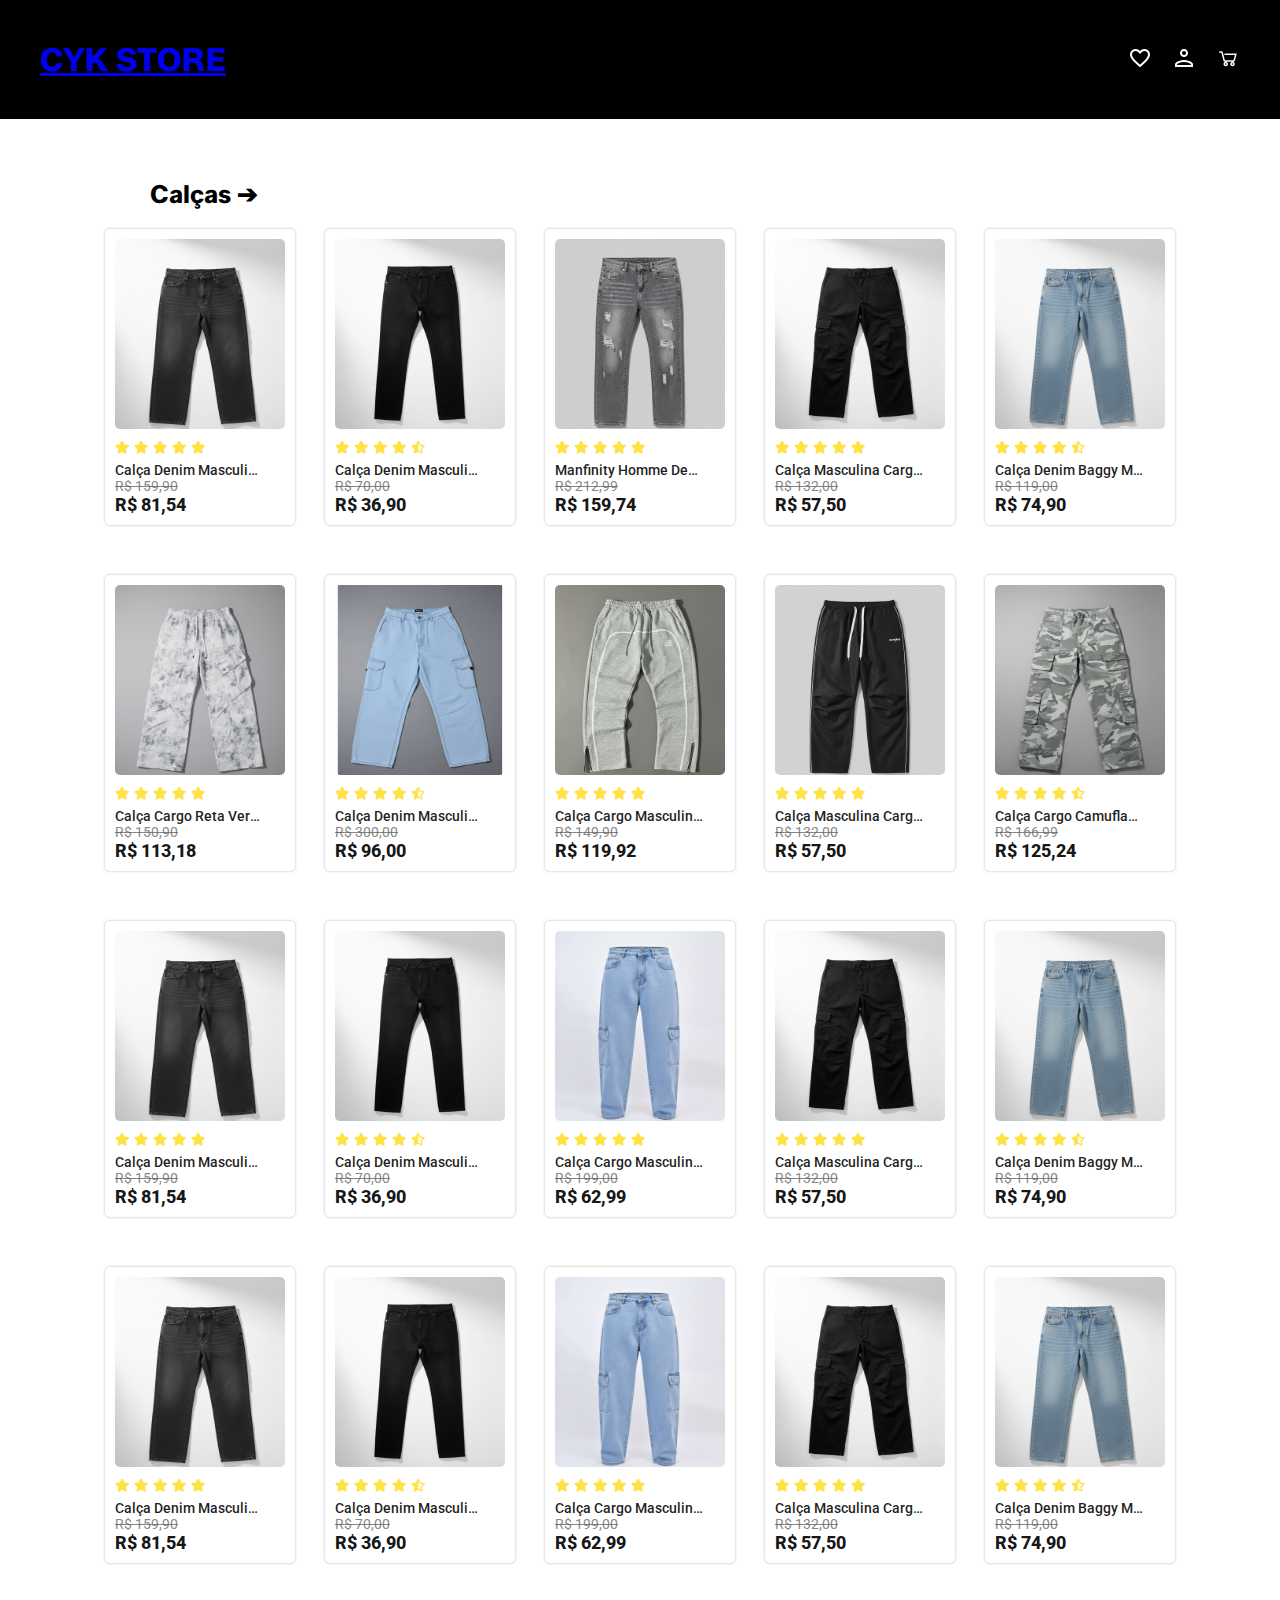
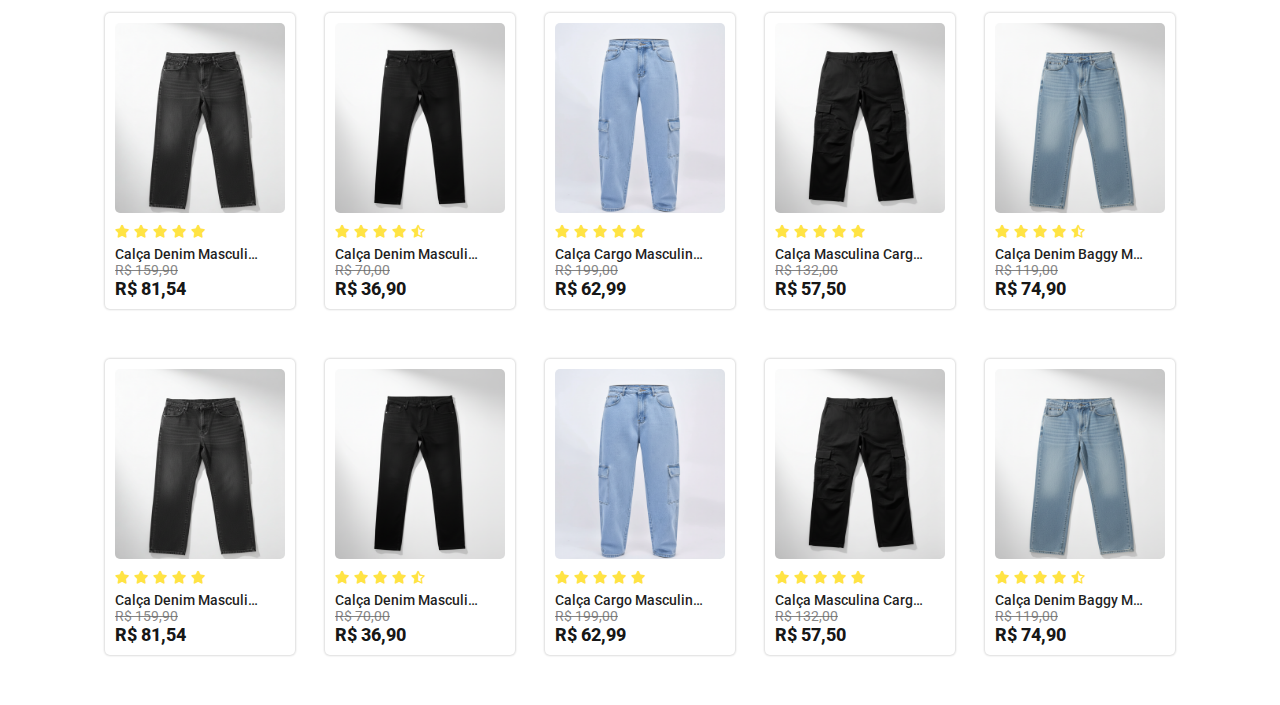
<file: calcas.html>
<!DOCTYPE html>
<html lang="pt-br">

<head>
  <meta charset="UTF-8">
  <meta name="viewport" content="width=device-width, initial-scale=1.0">
  <title>Cyk Store</title>
  <link rel="shortcut icon" href="imagens/logo-cyk.png" type="image/x-icon">
  <link rel="stylesheet" href="estilização/header.css">
  <link rel="stylesheet" href="estilização/home.css">
  <link rel="stylesheet" href="estilização/search.css">
  <link rel="stylesheet" href="estilização/main.css">
  <link rel="stylesheet" href="https://cdnjs.cloudflare.com/ajax/libs/font-awesome/6.5.0/css/all.min.css">
  <link rel="stylesheet" href="screens/mobile.css">
  <link rel="stylesheet" href="screens/telas-menores.css">
</head>

<body>

  <header>
    <h1 class="ccc"> <a href="index.html">CYK STORE</a></h1>
    <div class="header1">
      <div class="pesq">
        <input type="text" id="searchInput" placeholder="Pesquisar " maxlength="24">
        <button class="botao-pesquisa"><i class="fa-solid fa-magnifying-glass"></i></button>
      </div>
      <!-- <div class="search-container"> -->

      <!-- </div> -->
      <!-- <div id="suggestions" class="suggestions"></div> -->
    </div>

    <div class="menu-interact">
      <a class="heart" href=""><img src="icons/heart.png" alt="" class="hover-red"></a>
      <a href=""><img src="icons/usuario.png" alt="" class="hover-red"></a>
      <a href=""><img src="icons/carrinho.png" alt="" class="hover-red"></a>
    </div>

  </header>

  <div class="theme-product">
    <h1><a href="calcas.html">Calças ➔</a></h1>
  </div>

  <div class="container-pants">

    <div class="item1">
      <a target="_blank" href="https://onelink.shein.com/17/54mkz77xswfg">
        <img src="img-produtos/calça 2.png" alt="">
        <div class="avaliacao">
          <i class="fa-solid fa-star"></i>
          <i class="fa-solid fa-star"></i>
          <i class="fa-solid fa-star"></i>
          <i class="fa-solid fa-star"></i>
          <i class="fa-solid fa-star"></i>
          <span class="nota">(4.3)</span>
        </div>
        <h3>Calça Denim Masculina Bag Boca Larga Streetwear Estonada Cinza Grafite</h3>
        <h5>R$ 159,90</h5>
        <p>R$ 81,54</p>
      </a>
    </div>
    <div class="item1">
      <a target="_blank" href="https://onelink.shein.com/17/54mkw6p8kh84">
        <img src="img-produtos/calça 3.png" alt="">
        <div class="avaliacao">
          <i class="fa-solid fa-star"></i>
          <i class="fa-solid fa-star"></i>
          <i class="fa-solid fa-star"></i>
          <i class="fa-solid fa-star"></i>
          <i class="fa-regular fa-star-half-stroke"></i>
          <span class="nota">(4.3)</span>
        </div>
        <h3>Calça Denim Masculina Com Plus Size Skinny Direto Da Fabrica-Envio Imediato</h3>
        <h5>R$ 70,00</h5>
        <p>R$ 36,90</p>
      </a>
    </div>
    <div class="item1">
      <a target="_blank" href="https://onelink.shein.com/18/56ve0mjg3cx4">
        <img src="img-produtos/calça 6.png" alt="">
        <div class="avaliacao">
          <i class="fa-solid fa-star"></i>
          <i class="fa-solid fa-star"></i>
          <i class="fa-solid fa-star"></i>
          <i class="fa-solid fa-star"></i>
          <i class="fa-solid fa-star"></i>
          <span class="nota">(4.3)</span>
        </div>
        <h3>Manfinity Homme Denim Casuais</h3>
        <h5>R$ 212,99</h5>
        <p>R$ 159,74</p>
      </a>
    </div>
    <div class="item1">
      <a target="_blank" href="https://onelink.shein.com/17/54mkoy95vk1g">
        <img src="img-produtos/calça 4.png" alt="">
        <div class="avaliacao">
          <i class="fa-solid fa-star"></i>
          <i class="fa-solid fa-star"></i>
          <i class="fa-solid fa-star"></i>
          <i class="fa-solid fa-star"></i>
          <i class="fa-solid fa-star"></i>
          <span class="nota">(4.3)</span>
        </div>
        <h3>Calça Masculina Cargo Street Caqui Escuro Preta Cinza Cargo Sarja Unisex</h3>
        <h5>R$ 132,00</h5>
        <p>R$ 57,50 </p>
      </a>
    </div>
    <div class="item1">
      <a target="_blank" href="https://onelink.shein.com/17/54mlcmmiece4">
        <img src="img-produtos/calça.png" alt="">
        <div class="avaliacao">
          <i class="fa-solid fa-star"></i>
          <i class="fa-solid fa-star"></i>
          <i class="fa-solid fa-star"></i>
          <i class="fa-solid fa-star"></i>
          <i class="fa-regular fa-star-half-stroke"></i>
          <span class="nota">(4.3)</span>
        </div>
        <h3>Calça Denim Baggy Masculina Balão Larga Carpenter 100% algodão Tecido Premium Dazzling</h3>
        <h5>R$ 119,00</h5>
        <p>R$ 74,90 </p>
      </a>
    </div>
    <div class="item1-mobile">
      <a target="_blank" href="https://onelink.shein.com/17/54mucfl3uiip">
        <img src="img-produtos/calça 6.png" alt="">
        <div class="avaliacao">
          <i class="fa-solid fa-star"></i>
          <i class="fa-solid fa-star"></i>
          <i class="fa-solid fa-star"></i>
          <i class="fa-solid fa-star"></i>
          <i class="fa-regular fa-star-half-stroke"></i>
          <span class="nota">(4.3)</span>
        </div>
        <h3>Calça Denim Casuais Retos e Soltos com Bolso e Rasgado</h3>
        <h5>R$ 210,99</h5>
        <p>R$ 158,24</p>
      </a>
    </div>

  </div>

  <div class="container-pants">

    <div class="item1">
      <a target="_blank" href="https://onelink.shein.com/18/56vdl83qpydy">
        <img src="img-produtos/calça 12.png" alt="">
        <div class="avaliacao">
          <i class="fa-solid fa-star"></i>
          <i class="fa-solid fa-star"></i>
          <i class="fa-solid fa-star"></i>
          <i class="fa-solid fa-star"></i>
          <i class="fa-solid fa-star"></i>
          <span class="nota">(4.3)</span>
        </div>
        <h3>Calça Cargo Reta Versátil e da Moda</h3>
        <h5>R$ 150,90</h5>
        <p>R$ 113,18</p>
      </a>
    </div>
    <div class="item1">
      <a target="_blank" href="https://onelink.shein.com/18/56vdskhvslrd">
        <img src="img-produtos/calça 8.png" alt="">
        <div class="avaliacao">
          <i class="fa-solid fa-star"></i>
          <i class="fa-solid fa-star"></i>
          <i class="fa-solid fa-star"></i>
          <i class="fa-solid fa-star"></i>
          <i class="fa-regular fa-star-half-stroke"></i>
          <span class="nota">(4.3)</span>
        </div>
        <h3>Calça Denim Masculina Com Plus Size Skinny Direto Da Fabrica-Envio Imediato</h3>
        <h5>R$ 300,00</h5>
        <p>R$ 96,00</p>
      </a>
    </div>
    <div class="item1">
      <a target="_blank" href="https://onelink.shein.com/18/56vdp65yh9g6">
        <img src="img-produtos/calça 13.png" alt="">
        <div class="avaliacao">
          <i class="fa-solid fa-star"></i>
          <i class="fa-solid fa-star"></i>
          <i class="fa-solid fa-star"></i>
          <i class="fa-solid fa-star"></i>
          <i class="fa-solid fa-star"></i>
          <span class="nota">(4.3)</span>
        </div>
        <h3>Calça Cargo Masculino Skatista Cintura Elastico</h3>
        <h5>R$ 149,90</h5>
        <p>R$ 119,92</p>
      </a>
    </div>
    <div class="item1">
      <a target="_blank" href="https://onelink.shein.com/17/54mkoy95vk1g">
        <img src="img-produtos/calça 10.png" alt="">
        <div class="avaliacao">
          <i class="fa-solid fa-star"></i>
          <i class="fa-solid fa-star"></i>
          <i class="fa-solid fa-star"></i>
          <i class="fa-solid fa-star"></i>
          <i class="fa-solid fa-star"></i>
          <span class="nota">(4.3)</span>
        </div>
        <h3>Calça Masculina Cargo Street Caqui Escuro Preta Cinza Cargo Sarja Unisex</h3>
        <h5>R$ 132,00</h5>
        <p>R$ 57,50 </p>
      </a>
    </div>
    <div class="item1">
      <a target="_blank" href="https://onelink.shein.com/18/56vdfczfbfxf">
        <img src="img-produtos/calça 11.png" alt="">
        <div class="avaliacao">
          <i class="fa-solid fa-star"></i>
          <i class="fa-solid fa-star"></i>
          <i class="fa-solid fa-star"></i>
          <i class="fa-solid fa-star"></i>
          <i class="fa-regular fa-star-half-stroke"></i>
          <span class="nota">(4.3)</span>
        </div>
        <h3>Calça Cargo Camuflada com Bolso de Aba Estampa</h3>
        <h5>R$ 166,99</h5>
        <p>R$ 125,24</p>
      </a>
    </div>
    <div class="item1-mobile">
      <a target="_blank" href="https://onelink.shein.com/17/54mucfl3uiip">
        <img src="img-produtos/calça 6.png" alt="">
        <div class="avaliacao">
          <i class="fa-solid fa-star"></i>
          <i class="fa-solid fa-star"></i>
          <i class="fa-solid fa-star"></i>
          <i class="fa-solid fa-star"></i>
          <i class="fa-regular fa-star-half-stroke"></i>
          <span class="nota">(4.3)</span>
        </div>
        <h3>Calça Denim Casuais Retos e Soltos com Bolso e Rasgado</h3>
        <h5>R$ 210,99</h5>
        <p>R$ 158,24</p>
      </a>
    </div>

  </div>

  <div class="container-pants">

    <div class="item1">
      <a target="_blank" href="https://onelink.shein.com/17/54mkz77xswfg">
        <img src="img-produtos/calça 2.png" alt="">
        <div class="avaliacao">
          <i class="fa-solid fa-star"></i>
          <i class="fa-solid fa-star"></i>
          <i class="fa-solid fa-star"></i>
          <i class="fa-solid fa-star"></i>
          <i class="fa-solid fa-star"></i>
          <span class="nota">(4.3)</span>
        </div>
        <h3>Calça Denim Masculina Bag Boca Larga Streetwear Estonada Cinza Grafite</h3>
        <h5>R$ 159,90</h5>
        <p>R$ 81,54</p>
      </a>
    </div>
    <div class="item1">
      <a target="_blank" href="https://onelink.shein.com/17/54mkw6p8kh84">
        <img src="img-produtos/calça 3.png" alt="">
        <div class="avaliacao">
          <i class="fa-solid fa-star"></i>
          <i class="fa-solid fa-star"></i>
          <i class="fa-solid fa-star"></i>
          <i class="fa-solid fa-star"></i>
          <i class="fa-regular fa-star-half-stroke"></i>
          <span class="nota">(4.3)</span>
        </div>
        <h3>Calça Denim Masculina Com Plus Size Skinny Direto Da Fabrica-Envio Imediato</h3>
        <h5>R$ 70,00</h5>
        <p>R$ 36,90</p>
      </a>
    </div>
    <div class="item1">
      <a target="_blank" href="https://onelink.shein.com/17/54ml61ut0ocx">
        <img src="img-produtos/calça 5.png" alt="">
        <div class="avaliacao">
          <i class="fa-solid fa-star"></i>
          <i class="fa-solid fa-star"></i>
          <i class="fa-solid fa-star"></i>
          <i class="fa-solid fa-star"></i>
          <i class="fa-solid fa-star"></i>
          <span class="nota">(4.3)</span>
        </div>
        <h3>Calça Cargo Masculino Skatista Cintura Elastico</h3>
        <h5>R$ 199,00</h5>
        <p>R$ 62,99</p>
      </a>
    </div>
    <div class="item1">
      <a target="_blank" href="https://onelink.shein.com/17/54mkoy95vk1g">
        <img src="img-produtos/calça 4.png" alt="">
        <div class="avaliacao">
          <i class="fa-solid fa-star"></i>
          <i class="fa-solid fa-star"></i>
          <i class="fa-solid fa-star"></i>
          <i class="fa-solid fa-star"></i>
          <i class="fa-solid fa-star"></i>
          <span class="nota">(4.3)</span>
        </div>
        <h3>Calça Masculina Cargo Street Caqui Escuro Preta Cinza Cargo Sarja Unisex</h3>
        <h5>R$ 132,00</h5>
        <p>R$ 57,50 </p>
      </a>
    </div>
    <div class="item1">
      <a target="_blank" href="https://onelink.shein.com/17/54mlcmmiece4">
        <img src="img-produtos/calça.png" alt="">
        <div class="avaliacao">
          <i class="fa-solid fa-star"></i>
          <i class="fa-solid fa-star"></i>
          <i class="fa-solid fa-star"></i>
          <i class="fa-solid fa-star"></i>
          <i class="fa-regular fa-star-half-stroke"></i>
          <span class="nota">(4.3)</span>
        </div>
        <h3>Calça Denim Baggy Masculina Balão Larga Carpenter 100% algodão Tecido Premium Dazzling</h3>
        <h5>R$ 119,00</h5>
        <p>R$ 74,90 </p>
      </a>
    </div>
    <div class="item1-mobile">
      <a target="_blank" href="https://onelink.shein.com/17/54mucfl3uiip">
        <img src="img-produtos/calça 6.png" alt="">
        <div class="avaliacao">
          <i class="fa-solid fa-star"></i>
          <i class="fa-solid fa-star"></i>
          <i class="fa-solid fa-star"></i>
          <i class="fa-solid fa-star"></i>
          <i class="fa-regular fa-star-half-stroke"></i>
          <span class="nota">(4.3)</span>
        </div>
        <h3>Calça Denim Casuais Retos e Soltos com Bolso e Rasgado</h3>
        <h5>R$ 210,99</h5>
        <p>R$ 158,24</p>
      </a>
    </div>

  </div>

  <div class="container-pants">

    <div class="item1">
      <a target="_blank" href="https://onelink.shein.com/17/54mkz77xswfg">
        <img src="img-produtos/calça 2.png" alt="">
        <div class="avaliacao">
          <i class="fa-solid fa-star"></i>
          <i class="fa-solid fa-star"></i>
          <i class="fa-solid fa-star"></i>
          <i class="fa-solid fa-star"></i>
          <i class="fa-solid fa-star"></i>
          <span class="nota">(4.3)</span>
        </div>
        <h3>Calça Denim Masculina Bag Boca Larga Streetwear Estonada Cinza Grafite</h3>
        <h5>R$ 159,90</h5>
        <p>R$ 81,54</p>
      </a>
    </div>
    <div class="item1">
      <a target="_blank" href="https://onelink.shein.com/17/54mkw6p8kh84">
        <img src="img-produtos/calça 3.png" alt="">
        <div class="avaliacao">
          <i class="fa-solid fa-star"></i>
          <i class="fa-solid fa-star"></i>
          <i class="fa-solid fa-star"></i>
          <i class="fa-solid fa-star"></i>
          <i class="fa-regular fa-star-half-stroke"></i>
          <span class="nota">(4.3)</span>
        </div>
        <h3>Calça Denim Masculina Com Plus Size Skinny Direto Da Fabrica-Envio Imediato</h3>
        <h5>R$ 70,00</h5>
        <p>R$ 36,90</p>
      </a>
    </div>
    <div class="item1">
      <a target="_blank" href="https://onelink.shein.com/17/54ml61ut0ocx">
        <img src="img-produtos/calça 5.png" alt="">
        <div class="avaliacao">
          <i class="fa-solid fa-star"></i>
          <i class="fa-solid fa-star"></i>
          <i class="fa-solid fa-star"></i>
          <i class="fa-solid fa-star"></i>
          <i class="fa-solid fa-star"></i>
          <span class="nota">(4.3)</span>
        </div>
        <h3>Calça Cargo Masculino Skatista Cintura Elastico</h3>
        <h5>R$ 199,00</h5>
        <p>R$ 62,99</p>
      </a>
    </div>
    <div class="item1">
      <a target="_blank" href="https://onelink.shein.com/17/54mkoy95vk1g">
        <img src="img-produtos/calça 4.png" alt="">
        <div class="avaliacao">
          <i class="fa-solid fa-star"></i>
          <i class="fa-solid fa-star"></i>
          <i class="fa-solid fa-star"></i>
          <i class="fa-solid fa-star"></i>
          <i class="fa-solid fa-star"></i>
          <span class="nota">(4.3)</span>
        </div>
        <h3>Calça Masculina Cargo Street Caqui Escuro Preta Cinza Cargo Sarja Unisex</h3>
        <h5>R$ 132,00</h5>
        <p>R$ 57,50 </p>
      </a>
    </div>
    <div class="item1">
      <a target="_blank" href="https://onelink.shein.com/17/54mlcmmiece4">
        <img src="img-produtos/calça.png" alt="">
        <div class="avaliacao">
          <i class="fa-solid fa-star"></i>
          <i class="fa-solid fa-star"></i>
          <i class="fa-solid fa-star"></i>
          <i class="fa-solid fa-star"></i>
          <i class="fa-regular fa-star-half-stroke"></i>
          <span class="nota">(4.3)</span>
        </div>
        <h3>Calça Denim Baggy Masculina Balão Larga Carpenter 100% algodão Tecido Premium Dazzling</h3>
        <h5>R$ 119,00</h5>
        <p>R$ 74,90 </p>
      </a>
    </div>
    <div class="item1-mobile">
      <a target="_blank" href="https://onelink.shein.com/17/54mucfl3uiip">
        <img src="img-produtos/calça 6.png" alt="">
        <div class="avaliacao">
          <i class="fa-solid fa-star"></i>
          <i class="fa-solid fa-star"></i>
          <i class="fa-solid fa-star"></i>
          <i class="fa-solid fa-star"></i>
          <i class="fa-regular fa-star-half-stroke"></i>
          <span class="nota">(4.3)</span>
        </div>
        <h3>Calça Denim Casuais Retos e Soltos com Bolso e Rasgado</h3>
        <h5>R$ 210,99</h5>
        <p>R$ 158,24</p>
      </a>
    </div>

  </div>

  <div class="container-pants">

    <div class="item1">
      <a target="_blank" href="https://onelink.shein.com/17/54mkz77xswfg">
        <img src="img-produtos/calça 2.png" alt="">
        <div class="avaliacao">
          <i class="fa-solid fa-star"></i>
          <i class="fa-solid fa-star"></i>
          <i class="fa-solid fa-star"></i>
          <i class="fa-solid fa-star"></i>
          <i class="fa-solid fa-star"></i>
          <span class="nota">(4.3)</span>
        </div>
        <h3>Calça Denim Masculina Bag Boca Larga Streetwear Estonada Cinza Grafite</h3>
        <h5>R$ 159,90</h5>
        <p>R$ 81,54</p>
      </a>
    </div>
    <div class="item1">
      <a target="_blank" href="https://onelink.shein.com/17/54mkw6p8kh84">
        <img src="img-produtos/calça 3.png" alt="">
        <div class="avaliacao">
          <i class="fa-solid fa-star"></i>
          <i class="fa-solid fa-star"></i>
          <i class="fa-solid fa-star"></i>
          <i class="fa-solid fa-star"></i>
          <i class="fa-regular fa-star-half-stroke"></i>
          <span class="nota">(4.3)</span>
        </div>
        <h3>Calça Denim Masculina Com Plus Size Skinny Direto Da Fabrica-Envio Imediato</h3>
        <h5>R$ 70,00</h5>
        <p>R$ 36,90</p>
      </a>
    </div>
    <div class="item1">
      <a target="_blank" href="https://onelink.shein.com/17/54ml61ut0ocx">
        <img src="img-produtos/calça 5.png" alt="">
        <div class="avaliacao">
          <i class="fa-solid fa-star"></i>
          <i class="fa-solid fa-star"></i>
          <i class="fa-solid fa-star"></i>
          <i class="fa-solid fa-star"></i>
          <i class="fa-solid fa-star"></i>
          <span class="nota">(4.3)</span>
        </div>
        <h3>Calça Cargo Masculino Skatista Cintura Elastico</h3>
        <h5>R$ 199,00</h5>
        <p>R$ 62,99</p>
      </a>
    </div>
    <div class="item1">
      <a target="_blank" href="https://onelink.shein.com/17/54mkoy95vk1g">
        <img src="img-produtos/calça 4.png" alt="">
        <div class="avaliacao">
          <i class="fa-solid fa-star"></i>
          <i class="fa-solid fa-star"></i>
          <i class="fa-solid fa-star"></i>
          <i class="fa-solid fa-star"></i>
          <i class="fa-solid fa-star"></i>
          <span class="nota">(4.3)</span>
        </div>
        <h3>Calça Masculina Cargo Street Caqui Escuro Preta Cinza Cargo Sarja Unisex</h3>
        <h5>R$ 132,00</h5>
        <p>R$ 57,50 </p>
      </a>
    </div>
    <div class="item1">
      <a target="_blank" href="https://onelink.shein.com/17/54mlcmmiece4">
        <img src="img-produtos/calça.png" alt="">
        <div class="avaliacao">
          <i class="fa-solid fa-star"></i>
          <i class="fa-solid fa-star"></i>
          <i class="fa-solid fa-star"></i>
          <i class="fa-solid fa-star"></i>
          <i class="fa-regular fa-star-half-stroke"></i>
          <span class="nota">(4.3)</span>
        </div>
        <h3>Calça Denim Baggy Masculina Balão Larga Carpenter 100% algodão Tecido Premium Dazzling</h3>
        <h5>R$ 119,00</h5>
        <p>R$ 74,90 </p>
      </a>
    </div>
    <div class="item1-mobile">
      <a target="_blank" href="https://onelink.shein.com/17/54mucfl3uiip">
        <img src="img-produtos/calça 6.png" alt="">
        <div class="avaliacao">
          <i class="fa-solid fa-star"></i>
          <i class="fa-solid fa-star"></i>
          <i class="fa-solid fa-star"></i>
          <i class="fa-solid fa-star"></i>
          <i class="fa-regular fa-star-half-stroke"></i>
          <span class="nota">(4.3)</span>
        </div>
        <h3>Calça Denim Casuais Retos e Soltos com Bolso e Rasgado</h3>
        <h5>R$ 210,99</h5>
        <p>R$ 158,24</p>
      </a>
    </div>

  </div>

  <div class="container-pants">

    <div class="item1">
      <a target="_blank" href="https://onelink.shein.com/17/54mkz77xswfg">
        <img src="img-produtos/calça 2.png" alt="">
        <div class="avaliacao">
          <i class="fa-solid fa-star"></i>
          <i class="fa-solid fa-star"></i>
          <i class="fa-solid fa-star"></i>
          <i class="fa-solid fa-star"></i>
          <i class="fa-solid fa-star"></i>
          <span class="nota">(4.3)</span>
        </div>
        <h3>Calça Denim Masculina Bag Boca Larga Streetwear Estonada Cinza Grafite</h3>
        <h5>R$ 159,90</h5>
        <p>R$ 81,54</p>
      </a>
    </div>
    <div class="item1">
      <a target="_blank" href="https://onelink.shein.com/17/54mkw6p8kh84">
        <img src="img-produtos/calça 3.png" alt="">
        <div class="avaliacao">
          <i class="fa-solid fa-star"></i>
          <i class="fa-solid fa-star"></i>
          <i class="fa-solid fa-star"></i>
          <i class="fa-solid fa-star"></i>
          <i class="fa-regular fa-star-half-stroke"></i>
          <span class="nota">(4.3)</span>
        </div>
        <h3>Calça Denim Masculina Com Plus Size Skinny Direto Da Fabrica-Envio Imediato</h3>
        <h5>R$ 70,00</h5>
        <p>R$ 36,90</p>
      </a>
    </div>
    <div class="item1">
      <a target="_blank" href="https://onelink.shein.com/17/54ml61ut0ocx">
        <img src="img-produtos/calça 5.png" alt="">
        <div class="avaliacao">
          <i class="fa-solid fa-star"></i>
          <i class="fa-solid fa-star"></i>
          <i class="fa-solid fa-star"></i>
          <i class="fa-solid fa-star"></i>
          <i class="fa-solid fa-star"></i>
          <span class="nota">(4.3)</span>
        </div>
        <h3>Calça Cargo Masculino Skatista Cintura Elastico</h3>
        <h5>R$ 199,00</h5>
        <p>R$ 62,99</p>
      </a>
    </div>
    <div class="item1">
      <a target="_blank" href="https://onelink.shein.com/17/54mkoy95vk1g">
        <img src="img-produtos/calça 4.png" alt="">
        <div class="avaliacao">
          <i class="fa-solid fa-star"></i>
          <i class="fa-solid fa-star"></i>
          <i class="fa-solid fa-star"></i>
          <i class="fa-solid fa-star"></i>
          <i class="fa-solid fa-star"></i>
          <span class="nota">(4.3)</span>
        </div>
        <h3>Calça Masculina Cargo Street Caqui Escuro Preta Cinza Cargo Sarja Unisex</h3>
        <h5>R$ 132,00</h5>
        <p>R$ 57,50 </p>
      </a>
    </div>
    <div class="item1">
      <a target="_blank" href="https://onelink.shein.com/17/54mlcmmiece4">
        <img src="img-produtos/calça.png" alt="">
        <div class="avaliacao">
          <i class="fa-solid fa-star"></i>
          <i class="fa-solid fa-star"></i>
          <i class="fa-solid fa-star"></i>
          <i class="fa-solid fa-star"></i>
          <i class="fa-regular fa-star-half-stroke"></i>
          <span class="nota">(4.3)</span>
        </div>
        <h3>Calça Denim Baggy Masculina Balão Larga Carpenter 100% algodão Tecido Premium Dazzling</h3>
        <h5>R$ 119,00</h5>
        <p>R$ 74,90 </p>
      </a>
    </div>
    <div class="item1-mobile">
      <a target="_blank" href="https://onelink.shein.com/17/54mucfl3uiip">
        <img src="img-produtos/calça 6.png" alt="">
        <div class="avaliacao">
          <i class="fa-solid fa-star"></i>
          <i class="fa-solid fa-star"></i>
          <i class="fa-solid fa-star"></i>
          <i class="fa-solid fa-star"></i>
          <i class="fa-regular fa-star-half-stroke"></i>
          <span class="nota">(4.3)</span>
        </div>
        <h3>Calça Denim Casuais Retos e Soltos com Bolso e Rasgado</h3>
        <h5>R$ 210,99</h5>
        <p>R$ 158,24</p>
      </a>
    </div>

  </div>

</html>
</body>
</file>
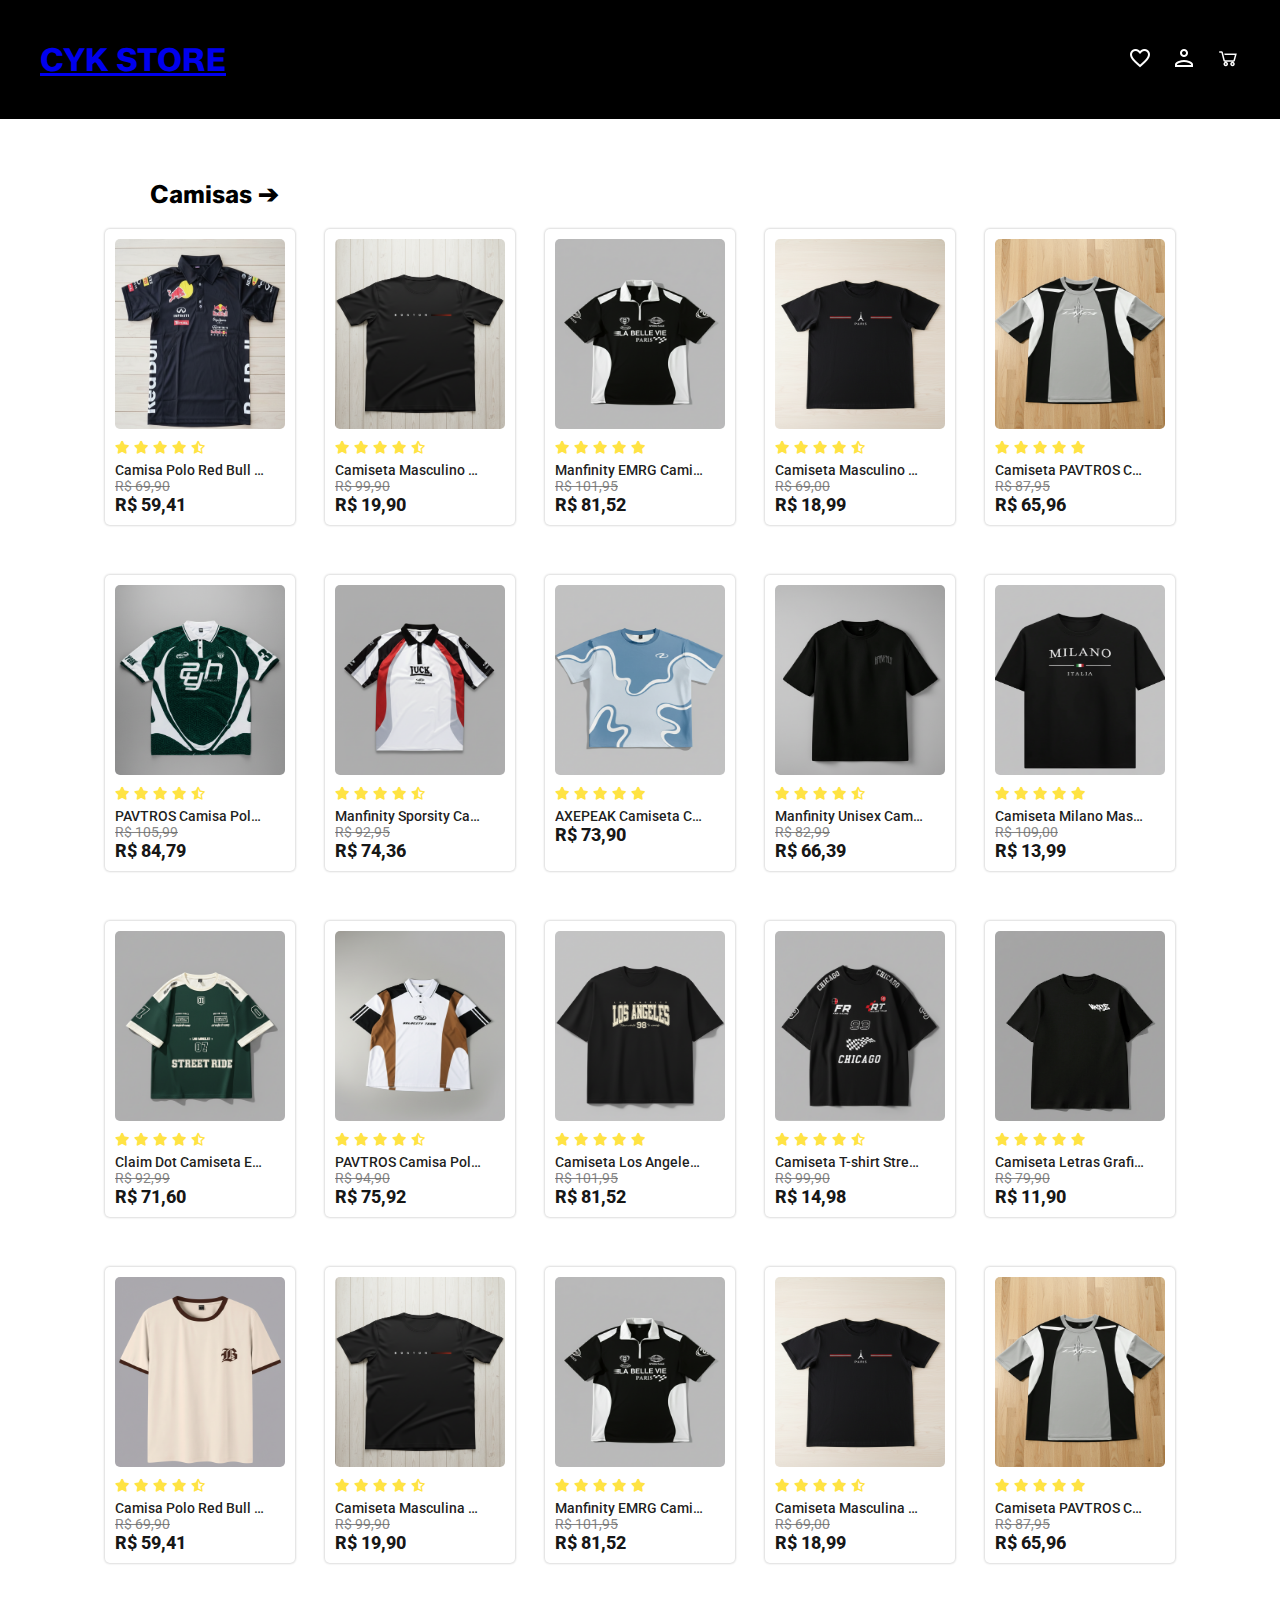
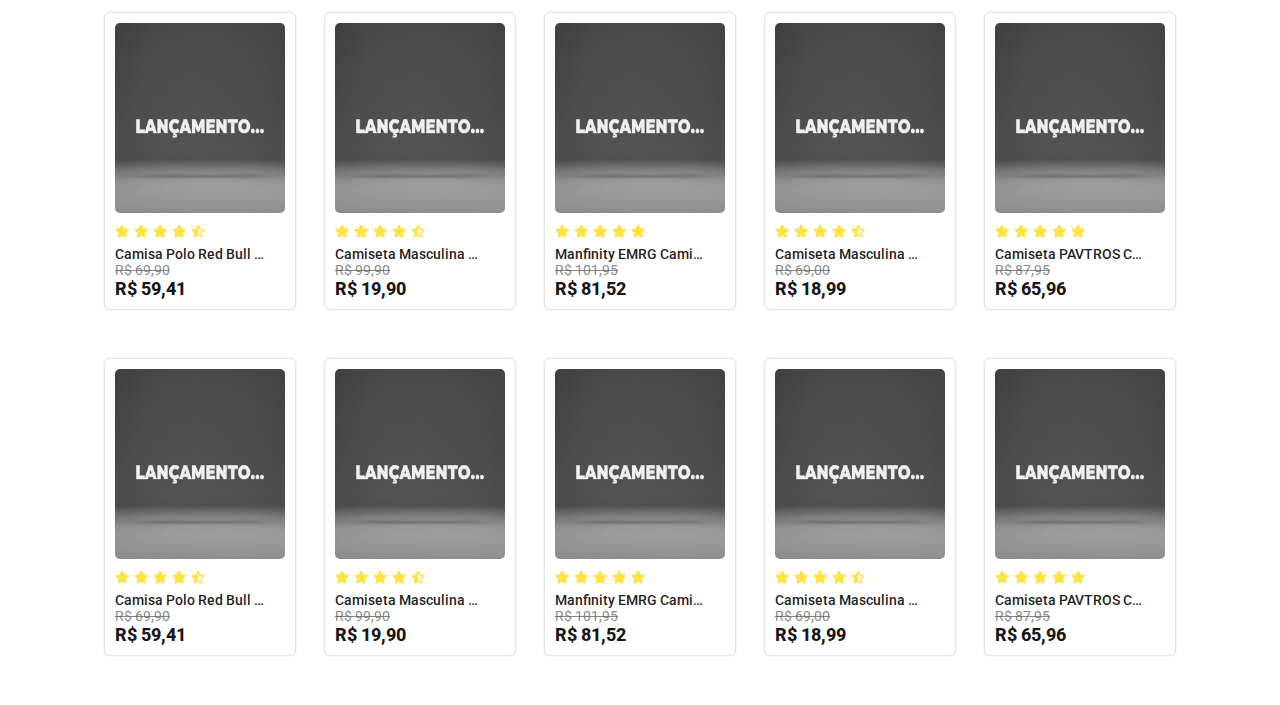
<file: camisas.html>
<!DOCTYPE html>
<html lang="pt-br">

<head>
    <meta charset="UTF-8">
    <meta name="viewport" content="width=device-width, initial-scale=1.0">
    <title>Cyk Store</title>
    <link rel="shortcut icon" href="imagens/logo-cyk.png" type="image/x-icon">
    <link rel="stylesheet" href="estilização/header.css">
    <link rel="stylesheet" href="estilização/home.css">
    <link rel="stylesheet" href="estilização/search.css">
    <link rel="stylesheet" href="estilização/main.css">
    <link rel="stylesheet" href="https://cdnjs.cloudflare.com/ajax/libs/font-awesome/6.5.0/css/all.min.css">
    <link rel="stylesheet" href="screens/mobile.css">
    <link rel="stylesheet" href="screens/telas-menores.css">
</head>

<body>
    <header>
        <h1 class="ccc"> <a href="index.html">CYK STORE</a></h1>
        <div class="header1">
            <div class="pesq">
                <input type="text" id="searchInput" placeholder="Pesquisar " maxlength="24">
                <button class="botao-pesquisa"><i class="fa-solid fa-magnifying-glass"></i></button>
            </div>
            <!-- <div class="search-container"> -->

            <!-- </div> -->
            <!-- <div id="suggestions" class="suggestions"></div> -->
        </div>

        <div class="menu-interact">
            <a class="heart" href=""><img src="icons/heart.png" alt="" class="hover-red"></a>
            <a href=""><img src="icons/usuario.png" alt="" class="hover-red"></a>
            <a href=""><img src="icons/carrinho.png" alt="" class="hover-red"></a>
        </div>

    </header>

    <div class="theme-product">
        <h1><a href="camisas.html">Camisas ➔</a></h1>
    </div>
    <div class="container-tshirts">

        <div class="item1">
            <a target="_blank" href="https://s.shopee.com.br/20mzWtGYWm">
                <img src="img-produtos/camisa redbull2.png" alt="">
                <div class="avaliacao">
                    <i class="fa-solid fa-star"></i>
                    <i class="fa-solid fa-star"></i>
                    <i class="fa-solid fa-star"></i>
                    <i class="fa-solid fa-star"></i>
                    <i class="fa-regular fa-star-half-stroke"></i>
                    <span class="nota">(4.3)</span>
                </div>
                <h3>Camisa Polo Red Bull Dry fit Monster Premium Lançamento</h3>
                <h5>R$ 69,90</h5>
                <p>R$ 59,41 </p>
            </a>
        </div>
        <div class="item1">
            <a target="_blank" href="https://onelink.shein.com/17/54mkckc6f5lz">
                <img src="img-produtos/camisa boston2.png" alt="">
                <div class="avaliacao">
                    <i class="fa-solid fa-star"></i>
                    <i class="fa-solid fa-star"></i>
                    <i class="fa-solid fa-star"></i>
                    <i class="fa-solid fa-star"></i>
                    <i class="fa-regular fa-star-half-stroke"></i>
                    <span class="nota">(4.3)</span>
                </div>
                <h3>Camiseta Masculino Boston 30.1 Classico Manga Curta Verão</h3>
                <h5>R$ 99,90</h5>
                <p>R$ 19,90</p>
            </a>
        </div>
        <div class="item1">
            <a target="_blank" href="https://onelink.shein.com/17/54mkenbckbod">
                <img src="img-produtos/camisa la belle vie.png" alt="">
                <div class="avaliacao">
                    <i class="fa-solid fa-star"></i>
                    <i class="fa-solid fa-star"></i>
                    <i class="fa-solid fa-star"></i>
                    <i class="fa-solid fa-star"></i>
                    <i class="fa-solid fa-star"></i>
                    <span class="nota">(4.3)</span>
                </div>
                <h3>Manfinity EMRG Camisa Polo Masculino de Cor Sólida com Estampa de Letra Gráfica e Zíper Frontal</h3>
                <h5>R$ 101,95</h5>
                <p>R$ 81,52</p>
            </a>
        </div>
        <div class="item1">
            <a target="_blank" href="https://onelink.shein.com/17/54mkgqaiymf5">
                <img src="img-produtos/camisa paris2.png" alt="">
                <div class="avaliacao">
                    <i class="fa-solid fa-star"></i>
                    <i class="fa-solid fa-star"></i>
                    <i class="fa-solid fa-star"></i>
                    <i class="fa-solid fa-star"></i>
                    <i class="fa-regular fa-star-half-stroke"></i>
                    <span class="nota">(4.3)</span>
                </div>
                <h3>Camiseta Masculino PARIS 100% Algodão Manga Curta Gola Redonda Verão</h3>
                <h5>R$ 69,00</h5>
                <p>R$ 18,99</p>
            </a>
        </div>
        <div class="item1">
            <a target="_blank" href="https://onelink.shein.com/17/54mkix7rb77x">
                <img src="img-produtos/camisa pavtros.png" alt="">
                <div class="avaliacao">
                    <i class="fa-solid fa-star"></i>
                    <i class="fa-solid fa-star"></i>
                    <i class="fa-solid fa-star"></i>
                    <i class="fa-solid fa-star"></i>
                    <i class="fa-solid fa-star"></i>
                    <span class="nota">(4.3)</span>
                </div>
                <h3>Camiseta PAVTROS Casual Masculino de Gola Careca, Manga Curta</h3>
                <h5>R$ 87,95</h5>
                <p>R$ 65,96</p>
            </a>
        </div>
        <div class="item1-mobile">
            <a target="_blank" href="https://onelink.shein.com/17/54mudwuy07k2">
                <img src="img-produtos/camisa-los-angeles.png" alt="">
                <div class="avaliacao">
                    <i class="fa-solid fa-star"></i>
                    <i class="fa-solid fa-star"></i>
                    <i class="fa-solid fa-star"></i>
                    <i class="fa-solid fa-star"></i>
                    <i class="fa-regular fa-star-half-stroke"></i>
                    <span class="nota">(4.3)</span>
                </div>
                <h3>Camiseta Masculino Los Angele</h3>
                <!-- <h5>R$ 69,90</h5> -->
                <p>R$ 25,90</p>
            </a>
        </div>

    </div>

    <div class="container-tshirts">

        <div class="item1">
            <a target="_blank" href="https://onelink.shein.com/18/55noeui6bort">
                <img src="img-produtos/camisa 1.png" alt="">
                <div class="avaliacao">
                    <i class="fa-solid fa-star"></i>
                    <i class="fa-solid fa-star"></i>
                    <i class="fa-solid fa-star"></i>
                    <i class="fa-solid fa-star"></i>
                    <i class="fa-regular fa-star-half-stroke"></i>
                    <span class="nota">(4.3)</span>
                </div>
                <h3>PAVTROS Camisa Polo de Manga Curta </h3>
                <h5>R$ 105,99</h5>
                <p>R$ 84,79</p>
            </a>
        </div>
        <div class="item1">
            <a target="_blank" href="https://onelink.shein.com/18/55noi2wzw45k">
                <img src="img-produtos/camisa 2.png" alt="">
                <div class="avaliacao">
                    <i class="fa-solid fa-star"></i>
                    <i class="fa-solid fa-star"></i>
                    <i class="fa-solid fa-star"></i>
                    <i class="fa-solid fa-star"></i>
                    <i class="fa-regular fa-star-half-stroke"></i>
                    <span class="nota">(4.3)</span>
                </div>
                <h3>Manfinity Sporsity Camisa Polo de Manga Raglan</h3>
                <h5>R$ 92,95</h5>
                <p>R$ 74,36</p>
            </a>
        </div>
        <div class="item1">
            <a target="_blank" href="https://onelink.shein.com/18/55nomslnku11">
                <img src="img-produtos/camisa 3.png" alt="">
                <div class="avaliacao">
                    <i class="fa-solid fa-star"></i>
                    <i class="fa-solid fa-star"></i>
                    <i class="fa-solid fa-star"></i>
                    <i class="fa-solid fa-star"></i>
                    <i class="fa-solid fa-star"></i>
                    <span class="nota">(4.3)</span>
                </div>
                <h3>AXEPEAK Camiseta Casual Masculino de Manga Curta</h3>
                <!-- <h5>R$ 101,95</h5> -->
                <p>R$ 73,90</p>
            </a>
        </div>
        <div class="item1">
            <a target="_blank" href="https://onelink.shein.com/18/55noxt6v9yxr">
                <img src="img-produtos/camisa 4.png" alt="">
                <div class="avaliacao">
                    <i class="fa-solid fa-star"></i>
                    <i class="fa-solid fa-star"></i>
                    <i class="fa-solid fa-star"></i>
                    <i class="fa-solid fa-star"></i>
                    <i class="fa-regular fa-star-half-stroke"></i>
                    <span class="nota">(4.3)</span>
                </div>
                <h3>Manfinity Unisex Camiseta Casual Masculino</h3>
                <h5>R$ 82,99</h5>
                <p>R$ 66,39</p>
            </a>
        </div>
        <div class="item1">
            <a target="_blank" href="https://onelink.shein.com/17/54mkix7rb77x">
                <img src="img-produtos/camisa 5.png" alt="">
                <div class="avaliacao">
                    <i class="fa-solid fa-star"></i>
                    <i class="fa-solid fa-star"></i>
                    <i class="fa-solid fa-star"></i>
                    <i class="fa-solid fa-star"></i>
                    <i class="fa-solid fa-star"></i>
                    <span class="nota">(4.3)</span>
                </div>
                <h3>Camiseta Milano Masculina Original</h3>
                <h5>R$ 109,00</h5>
                <p>R$ 13,99</p>
            </a>
        </div>
        <div class="item1-mobile">
            <a target="_blank" href="https://onelink.shein.com/17/54mudwuy07k2">
                <img src="img-produtos/camisa-los-angeles.png" alt="">
                <div class="avaliacao">
                    <i class="fa-solid fa-star"></i>
                    <i class="fa-solid fa-star"></i>
                    <i class="fa-solid fa-star"></i>
                    <i class="fa-solid fa-star"></i>
                    <i class="fa-regular fa-star-half-stroke"></i>
                    <span class="nota">(4.3)</span>
                </div>
                <h3>Camiseta Masculina Los Angele</h3>
                <!-- <h5>R$ 69,90</h5> -->
                <p>R$ 25,90</p>
            </a>
        </div>
    </div>

<div class="container-tshirts">

        <div class="item1">
            <a target="_blank" href="https://onelink.shein.com/18/55npzqk96j9u">
                <img src="img-produtos/camisa 6.png" alt="">
                <div class="avaliacao">
                    <i class="fa-solid fa-star"></i>
                    <i class="fa-solid fa-star"></i>
                    <i class="fa-solid fa-star"></i>
                    <i class="fa-solid fa-star"></i>
                    <i class="fa-regular fa-star-half-stroke"></i>
                    <span class="nota">(4.3)</span>
                </div>
                <h3>Claim Dot Camiseta Estilo Camisa de Basquete</h3>
                <h5>R$ 92,99</h5>
                <p>R$ 71,60</p>
            </a>
        </div>
        <div class="item1">
            <a target="_blank" href="https://onelink.shein.com/18/55nq3gqcvo7w">
                <img src="img-produtos/camisa 7.png" alt="">
                <div class="avaliacao">
                    <i class="fa-solid fa-star"></i>
                    <i class="fa-solid fa-star"></i>
                    <i class="fa-solid fa-star"></i>
                    <i class="fa-solid fa-star"></i>
                    <i class="fa-regular fa-star-half-stroke"></i>
                    <span class="nota">(4.3)</span>
                </div>
                <h3>PAVTROS Camisa Polo de Manga Curta</h3>
                <h5>R$ 94,90</h5>
                <p>R$ 75,92</p>
            </a>
        </div>
        <div class="item1">
            <a target="_blank" href="https://onelink.shein.com/18/55nq91zidyz5">
                <img src="img-produtos/camisa 8.png" alt="">
                <div class="avaliacao">
                    <i class="fa-solid fa-star"></i>
                    <i class="fa-solid fa-star"></i>
                    <i class="fa-solid fa-star"></i>
                    <i class="fa-solid fa-star"></i>
                    <i class="fa-solid fa-star"></i>
                    <span class="nota">(4.3)</span>
                </div>
                <h3>Camiseta Los Angeles Masculino</h3>
                <h5>R$ 101,95</h5>
                <p>R$ 81,52</p>
            </a>
        </div>
        <div class="item1">
            <a target="_blank" href="https://onelink.shein.com/18/55nqix52n594">
                <img src="img-produtos/camisa 9.png" alt="">
                <div class="avaliacao">
                    <i class="fa-solid fa-star"></i>
                    <i class="fa-solid fa-star"></i>
                    <i class="fa-solid fa-star"></i>
                    <i class="fa-solid fa-star"></i>
                    <i class="fa-regular fa-star-half-stroke"></i>
                    <span class="nota">(4.3)</span>
                </div>
                <h3>Camiseta T-shirt Streetwar Unissex</h3>
                <h5>R$ 99,90</h5>
                <p>R$ 14,98</p>
            </a>
        </div>
        <div class="item1">
            <a target="_blank" href="https://onelink.shein.com/18/55nrb3ayh8na">
                <img src="img-produtos/camisa 10.png" alt="">
                <div class="avaliacao">
                    <i class="fa-solid fa-star"></i>
                    <i class="fa-solid fa-star"></i>
                    <i class="fa-solid fa-star"></i>
                    <i class="fa-solid fa-star"></i>
                    <i class="fa-solid fa-star"></i>
                    <span class="nota">(4.3)</span>
                </div>
                <h3>Camiseta Letras Grafite Masculino</h3>
                <h5>R$ 79,90</h5>
                <p>R$ 11,90</p>
            </a>
        </div>
        <div class="item1-mobile">
            <a target="_blank" href="https://onelink.shein.com/17/54mudwuy07k2">
                <img src="img-produtos/camisa-los-angeles.png" alt="">
                <div class="avaliacao">
                    <i class="fa-solid fa-star"></i>
                    <i class="fa-solid fa-star"></i>
                    <i class="fa-solid fa-star"></i>
                    <i class="fa-solid fa-star"></i>
                    <i class="fa-regular fa-star-half-stroke"></i>
                    <span class="nota">(4.3)</span>
                </div>
                <h3>Camiseta Masculina Los Angele</h3>
                <!-- <h5>R$ 69,90</h5> -->
                <p>R$ 25,90</p>
            </a>
        </div>

    </div>

    <div class="container-tshirts">

        <div class="item1">
            <a target="_blank" href="https://s.shopee.com.br/20mzWtGYWm">
                <img src="img-produtos/camisa 11.png" alt="">
                <div class="avaliacao">
                    <i class="fa-solid fa-star"></i>
                    <i class="fa-solid fa-star"></i>
                    <i class="fa-solid fa-star"></i>
                    <i class="fa-solid fa-star"></i>
                    <i class="fa-regular fa-star-half-stroke"></i>
                    <span class="nota">(4.3)</span>
                </div>
                <h3>Camisa Polo Red Bull Dry fit Monster Premium Lançamento</h3>
                <h5>R$ 69,90</h5>
                <p>R$ 59,41 </p>
            </a>
        </div>
        <div class="item1">
            <a target="_blank" href="https://onelink.shein.com/17/54mkckc6f5lz">
                <img src="img-produtos/camisa boston2.png" alt="">
                <div class="avaliacao">
                    <i class="fa-solid fa-star"></i>
                    <i class="fa-solid fa-star"></i>
                    <i class="fa-solid fa-star"></i>
                    <i class="fa-solid fa-star"></i>
                    <i class="fa-regular fa-star-half-stroke"></i>
                    <span class="nota">(4.3)</span>
                </div>
                <h3>Camiseta Masculina Boston 30.1 Classico Manga Curta Verão</h3>
                <h5>R$ 99,90</h5>
                <p>R$ 19,90</p>
            </a>
        </div>
        <div class="item1">
            <a target="_blank" href="https://onelink.shein.com/17/54mkenbckbod">
                <img src="img-produtos/camisa la belle vie.png" alt="">
                <div class="avaliacao">
                    <i class="fa-solid fa-star"></i>
                    <i class="fa-solid fa-star"></i>
                    <i class="fa-solid fa-star"></i>
                    <i class="fa-solid fa-star"></i>
                    <i class="fa-solid fa-star"></i>
                    <span class="nota">(4.3)</span>
                </div>
                <h3>Manfinity EMRG Camisa Polo Masculina de Cor Sólida com Estampa de Letra Gráfica e Zíper Frontal</h3>
                <h5>R$ 101,95</h5>
                <p>R$ 81,52</p>
            </a>
        </div>
        <div class="item1">
            <a target="_blank" href="https://onelink.shein.com/17/54mkgqaiymf5">
                <img src="img-produtos/camisa paris2.png" alt="">
                <div class="avaliacao">
                    <i class="fa-solid fa-star"></i>
                    <i class="fa-solid fa-star"></i>
                    <i class="fa-solid fa-star"></i>
                    <i class="fa-solid fa-star"></i>
                    <i class="fa-regular fa-star-half-stroke"></i>
                    <span class="nota">(4.3)</span>
                </div>
                <h3>Camiseta Masculina PARIS 100% Algodão Manga Curta Gola Redonda Verão</h3>
                <h5>R$ 69,00</h5>
                <p>R$ 18,99</p>
            </a>
        </div>
        <div class="item1">
            <a target="_blank" href="https://onelink.shein.com/17/54mkix7rb77x">
                <img src="img-produtos/camisa pavtros.png" alt="">
                <div class="avaliacao">
                    <i class="fa-solid fa-star"></i>
                    <i class="fa-solid fa-star"></i>
                    <i class="fa-solid fa-star"></i>
                    <i class="fa-solid fa-star"></i>
                    <i class="fa-solid fa-star"></i>
                    <span class="nota">(4.3)</span>
                </div>
                <h3>Camiseta PAVTROS Casual Masculina de Gola Careca, Manga Curta</h3>
                <h5>R$ 87,95</h5>
                <p>R$ 65,96</p>
            </a>
        </div>
        <div class="item1-mobile">
            <a target="_blank" href="https://onelink.shein.com/17/54mudwuy07k2">
                <img src="img-produtos/camisa-los-angeles.png" alt="">
                <div class="avaliacao">
                    <i class="fa-solid fa-star"></i>
                    <i class="fa-solid fa-star"></i>
                    <i class="fa-solid fa-star"></i>
                    <i class="fa-solid fa-star"></i>
                    <i class="fa-regular fa-star-half-stroke"></i>
                    <span class="nota">(4.3)</span>
                </div>
                <h3>Camiseta Masculina Los Angele</h3>
                <!-- <h5>R$ 69,90</h5> -->
                <p>R$ 25,90</p>
            </a>
        </div>

    </div>

    <div class="container-tshirts">

        <div class="item1">
            <a target="_blank" href="https://s.shopee.com.br/20mzWtGYWm">
                <img src="img-produtos/lançamento.png" alt="">
                <div class="avaliacao">
                    <i class="fa-solid fa-star"></i>
                    <i class="fa-solid fa-star"></i>
                    <i class="fa-solid fa-star"></i>
                    <i class="fa-solid fa-star"></i>
                    <i class="fa-regular fa-star-half-stroke"></i>
                    <span class="nota">(4.3)</span>
                </div>
                <h3>Camisa Polo Red Bull Dry fit Monster Premium Lançamento</h3>
                <h5>R$ 69,90</h5>
                <p>R$ 59,41 </p>
            </a>
        </div>
        <div class="item1">
            <a target="_blank" href="https://onelink.shein.com/17/54mkckc6f5lz">
                <img src="img-produtos/lançamento.png" alt="">
                <div class="avaliacao">
                    <i class="fa-solid fa-star"></i>
                    <i class="fa-solid fa-star"></i>
                    <i class="fa-solid fa-star"></i>
                    <i class="fa-solid fa-star"></i>
                    <i class="fa-regular fa-star-half-stroke"></i>
                    <span class="nota">(4.3)</span>
                </div>
                <h3>Camiseta Masculina Boston 30.1 Classico Manga Curta Verão</h3>
                <h5>R$ 99,90</h5>
                <p>R$ 19,90</p>
            </a>
        </div>
        <div class="item1">
            <a target="_blank" href="https://onelink.shein.com/17/54mkenbckbod">
                <img src="img-produtos/lançamento.png" alt="">
                <div class="avaliacao">
                    <i class="fa-solid fa-star"></i>
                    <i class="fa-solid fa-star"></i>
                    <i class="fa-solid fa-star"></i>
                    <i class="fa-solid fa-star"></i>
                    <i class="fa-solid fa-star"></i>
                    <span class="nota">(4.3)</span>
                </div>
                <h3>Manfinity EMRG Camisa Polo Masculina de Cor Sólida com Estampa de Letra Gráfica e Zíper Frontal</h3>
                <h5>R$ 101,95</h5>
                <p>R$ 81,52</p>
            </a>
        </div>
        <div class="item1">
            <a target="_blank" href="https://onelink.shein.com/17/54mkgqaiymf5">
                <img src="img-produtos/lançamento.png" alt="">
                <div class="avaliacao">
                    <i class="fa-solid fa-star"></i>
                    <i class="fa-solid fa-star"></i>
                    <i class="fa-solid fa-star"></i>
                    <i class="fa-solid fa-star"></i>
                    <i class="fa-regular fa-star-half-stroke"></i>
                    <span class="nota">(4.3)</span>
                </div>
                <h3>Camiseta Masculina PARIS 100% Algodão Manga Curta Gola Redonda Verão</h3>
                <h5>R$ 69,00</h5>
                <p>R$ 18,99</p>
            </a>
        </div>
        <div class="item1">
            <a target="_blank" href="https://onelink.shein.com/17/54mkix7rb77x">
                <img src="img-produtos/lançamento.png" alt="">
                <div class="avaliacao">
                    <i class="fa-solid fa-star"></i>
                    <i class="fa-solid fa-star"></i>
                    <i class="fa-solid fa-star"></i>
                    <i class="fa-solid fa-star"></i>
                    <i class="fa-solid fa-star"></i>
                    <span class="nota">(4.3)</span>
                </div>
                <h3>Camiseta PAVTROS Casual Masculina de Gola Careca, Manga Curta</h3>
                <h5>R$ 87,95</h5>
                <p>R$ 65,96</p>
            </a>
        </div>
        <div class="item1-mobile">
            <a target="_blank" href="https://onelink.shein.com/17/54mudwuy07k2">
                <img src="img-produtos/lançamento.png" alt="">
                <div class="avaliacao">
                    <i class="fa-solid fa-star"></i>
                    <i class="fa-solid fa-star"></i>
                    <i class="fa-solid fa-star"></i>
                    <i class="fa-solid fa-star"></i>
                    <i class="fa-regular fa-star-half-stroke"></i>
                    <span class="nota">(4.3)</span>
                </div>
                <h3>Camiseta Masculina Los Angele</h3>
                <!-- <h5>R$ 69,90</h5> -->
                <p>R$ 25,90</p>
            </a>
        </div>

    </div>

    <div class="container-tshirts">

        <div class="item1">
            <a target="_blank" href="https://s.shopee.com.br/20mzWtGYWm">
                <img src="img-produtos/lançamento.png" alt="">
                <div class="avaliacao">
                    <i class="fa-solid fa-star"></i>
                    <i class="fa-solid fa-star"></i>
                    <i class="fa-solid fa-star"></i>
                    <i class="fa-solid fa-star"></i>
                    <i class="fa-regular fa-star-half-stroke"></i>
                    <span class="nota">(4.3)</span>
                </div>
                <h3>Camisa Polo Red Bull Dry fit Monster Premium Lançamento</h3>
                <h5>R$ 69,90</h5>
                <p>R$ 59,41 </p>
            </a>
        </div>
        <div class="item1">
            <a target="_blank" href="https://onelink.shein.com/17/54mkckc6f5lz">
                <img src="img-produtos/lançamento.png" alt="">
                <div class="avaliacao">
                    <i class="fa-solid fa-star"></i>
                    <i class="fa-solid fa-star"></i>
                    <i class="fa-solid fa-star"></i>
                    <i class="fa-solid fa-star"></i>
                    <i class="fa-regular fa-star-half-stroke"></i>
                    <span class="nota">(4.3)</span>
                </div>
                <h3>Camiseta Masculina Boston 30.1 Classico Manga Curta Verão</h3>
                <h5>R$ 99,90</h5>
                <p>R$ 19,90</p>
            </a>
        </div>
        <div class="item1">
            <a target="_blank" href="https://onelink.shein.com/17/54mkenbckbod">
                <img src="img-produtos/lançamento.png" alt="">
                <div class="avaliacao">
                    <i class="fa-solid fa-star"></i>
                    <i class="fa-solid fa-star"></i>
                    <i class="fa-solid fa-star"></i>
                    <i class="fa-solid fa-star"></i>
                    <i class="fa-solid fa-star"></i>
                    <span class="nota">(4.3)</span>
                </div>
                <h3>Manfinity EMRG Camisa Polo Masculina de Cor Sólida com Estampa de Letra Gráfica e Zíper Frontal</h3>
                <h5>R$ 101,95</h5>
                <p>R$ 81,52</p>
            </a>
        </div>
        <div class="item1">
            <a target="_blank" href="https://onelink.shein.com/17/54mkgqaiymf5">
                <img src="img-produtos/lançamento.png" alt="">
                <div class="avaliacao">
                    <i class="fa-solid fa-star"></i>
                    <i class="fa-solid fa-star"></i>
                    <i class="fa-solid fa-star"></i>
                    <i class="fa-solid fa-star"></i>
                    <i class="fa-regular fa-star-half-stroke"></i>
                    <span class="nota">(4.3)</span>
                </div>
                <h3>Camiseta Masculina PARIS 100% Algodão Manga Curta Gola Redonda Verão</h3>
                <h5>R$ 69,00</h5>
                <p>R$ 18,99</p>
            </a>
        </div>
        <div class="item1">
            <a target="_blank" href="https://onelink.shein.com/17/54mkix7rb77x">
                <img src="img-produtos/lançamento.png" alt="">
                <div class="avaliacao">
                    <i class="fa-solid fa-star"></i>
                    <i class="fa-solid fa-star"></i>
                    <i class="fa-solid fa-star"></i>
                    <i class="fa-solid fa-star"></i>
                    <i class="fa-solid fa-star"></i>
                    <span class="nota">(4.3)</span>
                </div>
                <h3>Camiseta PAVTROS Casual Masculina de Gola Careca, Manga Curta</h3>
                <h5>R$ 87,95</h5>
                <p>R$ 65,96</p>
            </a>
        </div>
        <div class="item1-mobile">
            <a target="_blank" href="https://onelink.shein.com/17/54mudwuy07k2">
                <img src="img-produtos/camisa-los-angeles.png" alt="">
                <div class="avaliacao">
                    <i class="fa-solid fa-star"></i>
                    <i class="fa-solid fa-star"></i>
                    <i class="fa-solid fa-star"></i>
                    <i class="fa-solid fa-star"></i>
                    <i class="fa-regular fa-star-half-stroke"></i>
                    <span class="nota">(4.3)</span>
                </div>
                <h3>Camiseta Masculina Los Angele</h3>
                <!-- <h5>R$ 69,90</h5> -->
                <p>R$ 25,90</p>
            </a>
        </div>

    </div>
</body>

</html>
</file>
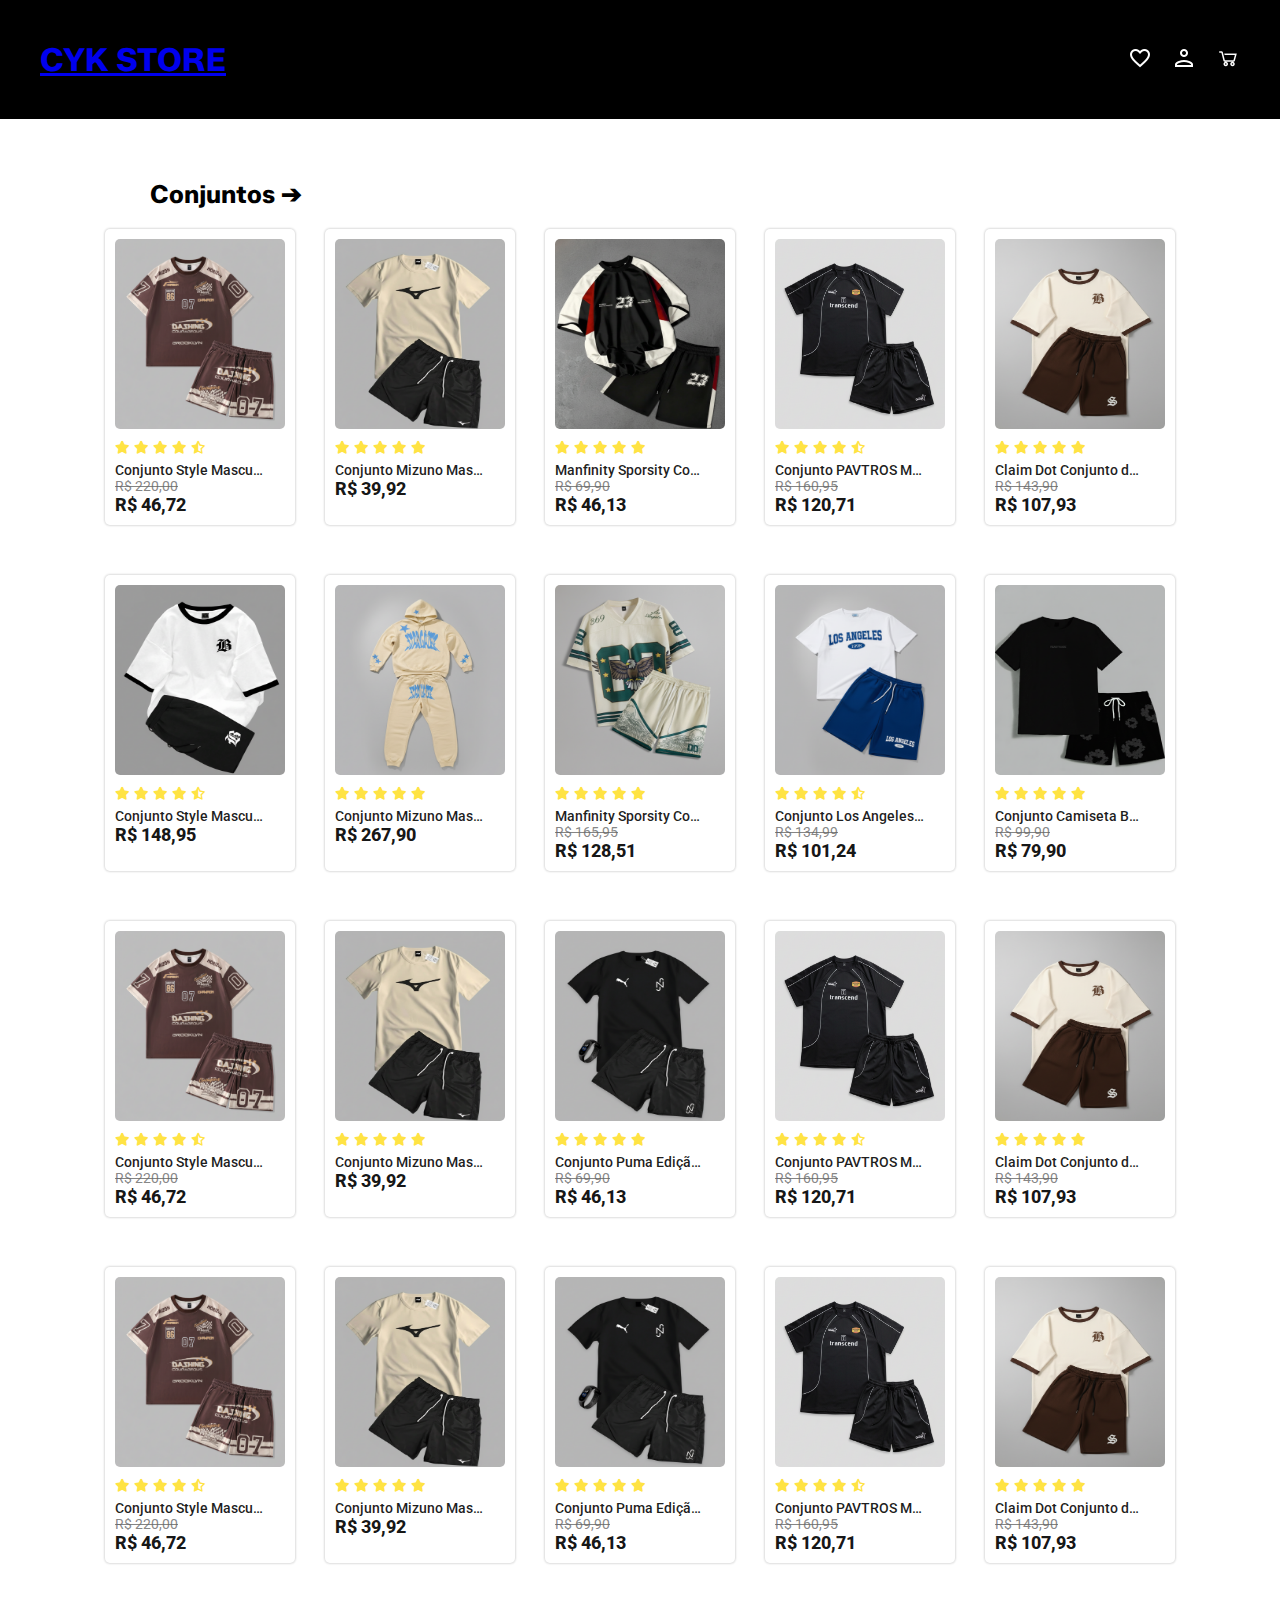
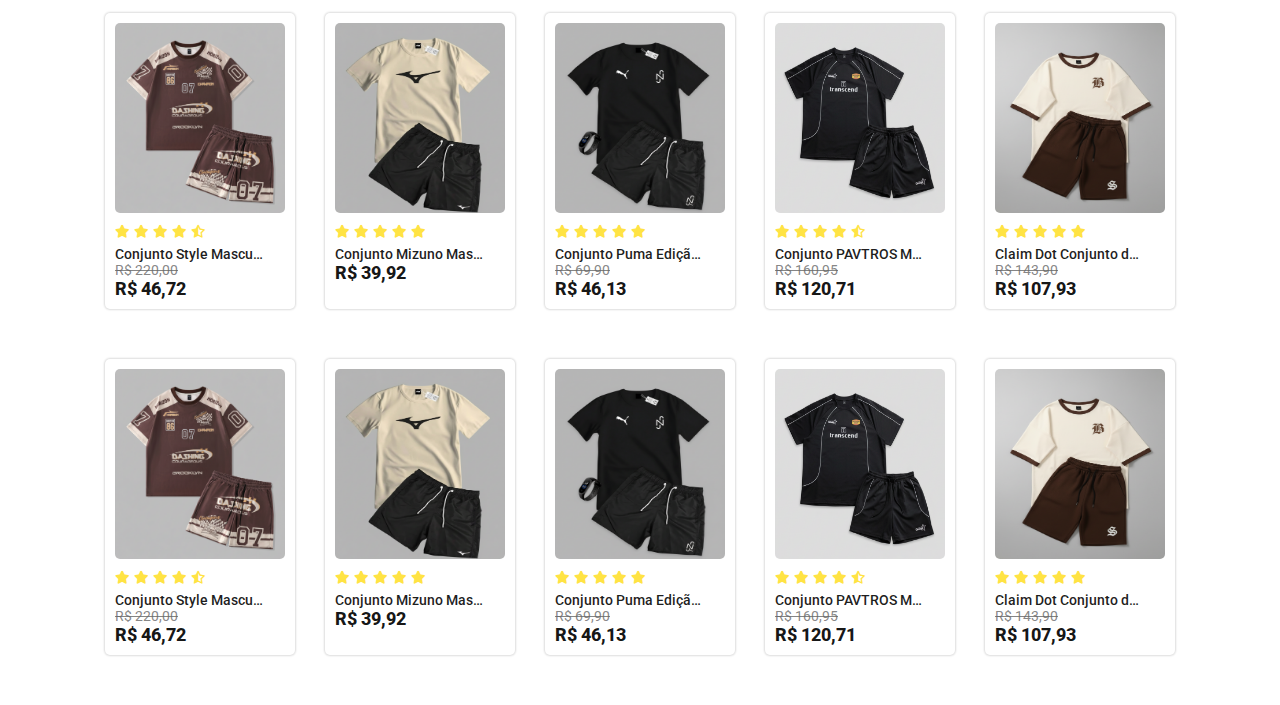
<file: conjuntos.html>
<!DOCTYPE html>
<html lang="pt-br">
<head>
    <meta charset="UTF-8">
    <meta name="viewport" content="width=device-width, initial-scale=1.0">
    <title>Cyk Store</title>
    <link rel="shortcut icon" href="imagens/logo-cyk.png" type="image/x-icon">
    <link rel="stylesheet" href="estilização/header.css">
    <link rel="stylesheet" href="estilização/home.css">
    <link rel="stylesheet" href="estilização/search.css">
    <link rel="stylesheet" href="estilização/main.css">
    <link rel="stylesheet" href="https://cdnjs.cloudflare.com/ajax/libs/font-awesome/6.5.0/css/all.min.css">
    <link rel="stylesheet" href="screens/mobile.css">
    <link rel="stylesheet" href="screens/telas-menores.css">
</head>
<body>
    <header>
        <h1 class="ccc"> <a href="index.html">CYK STORE</a></h1>
        <div class="header1">
            <div class="pesq">
                <input type="text" id="searchInput" placeholder="Pesquisar " maxlength="24">
                <button class="botao-pesquisa"><i class="fa-solid fa-magnifying-glass"></i></button>
            </div>
            <!-- <div class="search-container"> -->

            <!-- </div> -->
            <!-- <div id="suggestions" class="suggestions"></div> -->
        </div>

        <div class="menu-interact">
            <a class="heart" href=""><img src="icons/heart.png" alt="" class="hover-red"></a>
            <a href=""><img src="icons/usuario.png" alt="" class="hover-red"></a>
            <a href=""><img src="icons/carrinho.png" alt="" class="hover-red"></a>
        </div>

    </header>

     <div class="theme-product">
      <h1><a href="conjuntos.html">Conjuntos ➔</a></h1>
    </div>


    <div class="container-sets">


      <div class="item1">
        <a target="_blank" href="https://onelink.shein.com/17/54mln1idqnsx">
          <img src="img-produtos/conjunto 1.png" alt="">
          <div class="avaliacao">
            <i class="fa-solid fa-star"></i>
            <i class="fa-solid fa-star"></i>
            <i class="fa-solid fa-star"></i>
            <i class="fa-solid fa-star"></i>
            <i class="fa-regular fa-star-half-stroke"></i>
            <span class="nota">(4.3)</span>
          </div>
          <h3>Conjunto Style Masculino 100% Algodão </h3>
          <h5>R$ 220,00</h5>
          <p>R$ 46,72</p>
        </a>
      </div>

      <div class="item1">
        <a target="_blank" href="https://onelink.shein.com/17/54mlo6y15x6j">
          <img src="img-produtos/conjunto 3.png" alt="">
          <div class="avaliacao">
            <i class="fa-solid fa-star"></i>
            <i class="fa-solid fa-star"></i>
            <i class="fa-solid fa-star"></i>
            <i class="fa-solid fa-star"></i>
            <i class="fa-solid fa-star"></i>
            <span class="nota">(4.3)</span>
          </div>
          <h3>Conjunto Mizuno Masculino</h3>
          <!-- <h5>R$ 260,00</h5> -->
          <p>R$ 39,92 </p>
        </a>
      </div>
      <div class="item1">
        <a target="_blank" href="https://onelink.shein.com/18/56v9pcsuxa8r">
          <img src="img-produtos/conjunto 15.png" alt="">
          <div class="avaliacao">
            <i class="fa-solid fa-star"></i>
            <i class="fa-solid fa-star"></i>
            <i class="fa-solid fa-star"></i>
            <i class="fa-solid fa-star"></i>
            <i class="fa-solid fa-star"></i>
            <span class="nota">(4.3)</span>
          </div>
          <h3>Manfinity Sporsity Conjunto Masculino</h3>
          <h5>R$ 69,90</h5>
          <p>R$ 46,13</p>
        </a>
      </div>
      <div class="item1">
        <a target="_blank" href="https://onelink.shein.com/17/54mlqtniig4p">
          <img src="img-produtos/conjunto 8.png" alt="">
          <div class="avaliacao">
            <i class="fa-solid fa-star"></i>
            <i class="fa-solid fa-star"></i>
            <i class="fa-solid fa-star"></i>
            <i class="fa-solid fa-star"></i>
            <i class="fa-regular fa-star-half-stroke"></i>
            <span class="nota">(4.3)</span>
          </div>
          <h3>Conjunto PAVTROS Masculino</h3>
          <h5>R$ 160,95</h5>
          <p>R$ 120,71</p>
        </a>
      </div>
      <div class="item1">
        <a target="_blank" href="https://onelink.shein.com/17/54mlrx44v234">
          <img src="img-produtos/conjunto 7.png" alt="">
          <div class="avaliacao">
            <i class="fa-solid fa-star"></i>
            <i class="fa-solid fa-star"></i>
            <i class="fa-solid fa-star"></i>
            <i class="fa-solid fa-star"></i>
            <i class="fa-solid fa-star"></i>
          </div>
          <h3>Claim Dot Conjunto de Camiseta de Manga Curta e Shorts com Cordão</h3>
          <h5>R$ 143,90</h5>
          <p>R$ 107,93</p>
        </a>
      </div>
      <div class="item1-mobile">
        <a href="https://onelink.shein.com/17/54mubnyob5fp">
          <img src="img-produtos/conjunto 4.jpg" alt="">
          <div class="avaliacao">
            <i class="fa-solid fa-star"></i>
            <i class="fa-solid fa-star"></i>
            <i class="fa-solid fa-star"></i>
            <i class="fa-solid fa-star"></i>
            <i class="fa-solid fa-star"></i>
            <span class="nota">(4.3)</span>
          </div>
          <h3>Conjunto Manfinity Brenvor Masculino </h3>
          <h5>R$ 129,90</h5>
          <p>R$ 103,92</p>
        </a>
      </div>

    </div>

    <div class="container-sets">


      <div class="item1">
        <a target="_blank" href="https://onelink.shein.com/17/54mln1idqnsx">
          <img src="img-produtos/conjunto 9.png" alt="">
          <div class="avaliacao">
            <i class="fa-solid fa-star"></i>
            <i class="fa-solid fa-star"></i>
            <i class="fa-solid fa-star"></i>
            <i class="fa-solid fa-star"></i>
            <i class="fa-regular fa-star-half-stroke"></i>
            <span class="nota">(4.3)</span>
          </div>
          <h3>Conjunto Style Masculino 100% Algodão </h3>
          <!-- <h5>R$ 220,00</h5> -->
          <p>R$ 148,95</p>
        </a>
      </div>

      <div class="item1">
        <a target="_blank" href="https://onelink.shein.com/17/54mlo6y15x6j">
          <img src="img-produtos/conjunto 10.png" alt="">
          <div class="avaliacao">
            <i class="fa-solid fa-star"></i>
            <i class="fa-solid fa-star"></i>
            <i class="fa-solid fa-star"></i>
            <i class="fa-solid fa-star"></i>
            <i class="fa-solid fa-star"></i>
            <span class="nota">(4.3)</span>
          </div>
          <h3>Conjunto Mizuno Masculino</h3>
          <!-- <h5>R$ 260,00</h5> -->
          <p>R$ 267,90</p>
        </a>
      </div>
      <div class="item1">
        <a target="_blank" href="https://onelink.shein.com/18/56v9y2is5y5x">
          <img src="img-produtos/conjunto 11.png " alt="">
          <div class="avaliacao">
            <i class="fa-solid fa-star"></i>
            <i class="fa-solid fa-star"></i>
            <i class="fa-solid fa-star"></i>
            <i class="fa-solid fa-star"></i>
            <i class="fa-solid fa-star"></i>
            <span class="nota">(4.3)</span>
          </div>
          <h3>Manfinity Sporsity Conjunto Casual Masculino</h3>
          <h5>R$ 165,95</h5>
          <p>R$ 128,51</p>
        </a>
      </div>
      <div class="item1">
        <a target="_blank" href="https://onelink.shein.com/18/56va1evnn8y4">
          <img src="img-produtos/conjunto 12.png" alt="">
          <div class="avaliacao">
            <i class="fa-solid fa-star"></i>
            <i class="fa-solid fa-star"></i>
            <i class="fa-solid fa-star"></i>
            <i class="fa-solid fa-star"></i>
            <i class="fa-regular fa-star-half-stroke"></i>
            <span class="nota">(4.3)</span>
          </div>
          <h3>Conjunto Los Angeles Elegante Ajustado</h3>
          <h5>R$ 134,99</h5>
          <p>R$ 101,24</p>
        </a>
      </div>
      <div class="item1">
        <a target="_blank" href="https://onelink.shein.com/18/56vaa6klq4v6">
          <img src="img-produtos/conjunto 13.png" alt="">
          <div class="avaliacao">
            <i class="fa-solid fa-star"></i>
            <i class="fa-solid fa-star"></i>
            <i class="fa-solid fa-star"></i>
            <i class="fa-solid fa-star"></i>
            <i class="fa-solid fa-star"></i>
          </div>
          <h3>Conjunto Camiseta Bermuda Denim Ready</h3>
          <h5>R$ 99,90</h5>
          <p>R$ 79,90</p>
        </a>
      </div>
      <div class="item1-mobile">
        <a href="https://onelink.shein.com/17/54mubnyob5fp">
          <img src="img-produtos/conjunto 4.jpg" alt="">
          <div class="avaliacao">
            <i class="fa-solid fa-star"></i>
            <i class="fa-solid fa-star"></i>
            <i class="fa-solid fa-star"></i>
            <i class="fa-solid fa-star"></i>
            <i class="fa-solid fa-star"></i>
            <span class="nota">(4.3)</span>
          </div>
          <h3>Conjunto Manfinity Brenvor Masculino </h3>
          <h5>R$ 129,90</h5>
          <p>R$ 103,92</p>
        </a>
      </div>

    </div>

    <div class="container-sets">


      <div class="item1">
        <a target="_blank" href="https://onelink.shein.com/17/54mln1idqnsx">
          <img src="img-produtos/conjunto 1.png" alt="">
          <div class="avaliacao">
            <i class="fa-solid fa-star"></i>
            <i class="fa-solid fa-star"></i>
            <i class="fa-solid fa-star"></i>
            <i class="fa-solid fa-star"></i>
            <i class="fa-regular fa-star-half-stroke"></i>
            <span class="nota">(4.3)</span>
          </div>
          <h3>Conjunto Style Masculino 100% Algodão </h3>
          <h5>R$ 220,00</h5>
          <p>R$ 46,72</p>
        </a>
      </div>

      <div class="item1">
        <a target="_blank" href="https://onelink.shein.com/17/54mlo6y15x6j">
          <img src="img-produtos/conjunto 3.png" alt="">
          <div class="avaliacao">
            <i class="fa-solid fa-star"></i>
            <i class="fa-solid fa-star"></i>
            <i class="fa-solid fa-star"></i>
            <i class="fa-solid fa-star"></i>
            <i class="fa-solid fa-star"></i>
            <span class="nota">(4.3)</span>
          </div>
          <h3>Conjunto Mizuno Masculino</h3>
          <!-- <h5>R$ 260,00</h5> -->
          <p>R$ 39,92 </p>
        </a>
      </div>
      <div class="item1">
        <a target="_blank" href="https://onelink.shein.com/17/54mlpm8u7k8f">
          <img src="img-produtos/conjunto 6.png" alt="">
          <div class="avaliacao">
            <i class="fa-solid fa-star"></i>
            <i class="fa-solid fa-star"></i>
            <i class="fa-solid fa-star"></i>
            <i class="fa-solid fa-star"></i>
            <i class="fa-solid fa-star"></i>
            <span class="nota">(4.3)</span>
          </div>
          <h3>Conjunto Puma Edição Neymar Jr</h3>
          <h5>R$ 69,90</h5>
          <p>R$ 46,13</p>
        </a>
      </div>
      <div class="item1">
        <a target="_blank" href="https://onelink.shein.com/17/54mlqtniig4p">
          <img src="img-produtos/conjunto 8.png" alt="">
          <div class="avaliacao">
            <i class="fa-solid fa-star"></i>
            <i class="fa-solid fa-star"></i>
            <i class="fa-solid fa-star"></i>
            <i class="fa-solid fa-star"></i>
            <i class="fa-regular fa-star-half-stroke"></i>
            <span class="nota">(4.3)</span>
          </div>
          <h3>Conjunto PAVTROS Masculino</h3>
          <h5>R$ 160,95</h5>
          <p>R$ 120,71</p>
        </a>
      </div>
      <div class="item1">
        <a target="_blank" href="https://onelink.shein.com/17/54mlrx44v234">
          <img src="img-produtos/conjunto 7.png" alt="">
          <div class="avaliacao">
            <i class="fa-solid fa-star"></i>
            <i class="fa-solid fa-star"></i>
            <i class="fa-solid fa-star"></i>
            <i class="fa-solid fa-star"></i>
            <i class="fa-solid fa-star"></i>
          </div>
          <h3>Claim Dot Conjunto de Camiseta de Manga Curta e Shorts com Cordão</h3>
          <h5>R$ 143,90</h5>
          <p>R$ 107,93</p>
        </a>
      </div>
      <div class="item1-mobile">
        <a href="https://onelink.shein.com/17/54mubnyob5fp">
          <img src="img-produtos/conjunto 4.jpg" alt="">
          <div class="avaliacao">
            <i class="fa-solid fa-star"></i>
            <i class="fa-solid fa-star"></i>
            <i class="fa-solid fa-star"></i>
            <i class="fa-solid fa-star"></i>
            <i class="fa-solid fa-star"></i>
            <span class="nota">(4.3)</span>
          </div>
          <h3>Conjunto Manfinity Brenvor Masculino </h3>
          <h5>R$ 129,90</h5>
          <p>R$ 103,92</p>
        </a>
      </div>

    </div>

    <div class="container-sets">


      <div class="item1">
        <a target="_blank" href="https://onelink.shein.com/17/54mln1idqnsx">
          <img src="img-produtos/conjunto 1.png" alt="">
          <div class="avaliacao">
            <i class="fa-solid fa-star"></i>
            <i class="fa-solid fa-star"></i>
            <i class="fa-solid fa-star"></i>
            <i class="fa-solid fa-star"></i>
            <i class="fa-regular fa-star-half-stroke"></i>
            <span class="nota">(4.3)</span>
          </div>
          <h3>Conjunto Style Masculino 100% Algodão </h3>
          <h5>R$ 220,00</h5>
          <p>R$ 46,72</p>
        </a>
      </div>

      <div class="item1">
        <a target="_blank" href="https://onelink.shein.com/17/54mlo6y15x6j">
          <img src="img-produtos/conjunto 3.png" alt="">
          <div class="avaliacao">
            <i class="fa-solid fa-star"></i>
            <i class="fa-solid fa-star"></i>
            <i class="fa-solid fa-star"></i>
            <i class="fa-solid fa-star"></i>
            <i class="fa-solid fa-star"></i>
            <span class="nota">(4.3)</span>
          </div>
          <h3>Conjunto Mizuno Masculino</h3>
          <!-- <h5>R$ 260,00</h5> -->
          <p>R$ 39,92 </p>
        </a>
      </div>
      <div class="item1">
        <a target="_blank" href="https://onelink.shein.com/17/54mlpm8u7k8f">
          <img src="img-produtos/conjunto 6.png" alt="">
          <div class="avaliacao">
            <i class="fa-solid fa-star"></i>
            <i class="fa-solid fa-star"></i>
            <i class="fa-solid fa-star"></i>
            <i class="fa-solid fa-star"></i>
            <i class="fa-solid fa-star"></i>
            <span class="nota">(4.3)</span>
          </div>
          <h3>Conjunto Puma Edição Neymar Jr</h3>
          <h5>R$ 69,90</h5>
          <p>R$ 46,13</p>
        </a>
      </div>
      <div class="item1">
        <a target="_blank" href="https://onelink.shein.com/17/54mlqtniig4p">
          <img src="img-produtos/conjunto 8.png" alt="">
          <div class="avaliacao">
            <i class="fa-solid fa-star"></i>
            <i class="fa-solid fa-star"></i>
            <i class="fa-solid fa-star"></i>
            <i class="fa-solid fa-star"></i>
            <i class="fa-regular fa-star-half-stroke"></i>
            <span class="nota">(4.3)</span>
          </div>
          <h3>Conjunto PAVTROS Masculino</h3>
          <h5>R$ 160,95</h5>
          <p>R$ 120,71</p>
        </a>
      </div>
      <div class="item1">
        <a target="_blank" href="https://onelink.shein.com/17/54mlrx44v234">
          <img src="img-produtos/conjunto 7.png" alt="">
          <div class="avaliacao">
            <i class="fa-solid fa-star"></i>
            <i class="fa-solid fa-star"></i>
            <i class="fa-solid fa-star"></i>
            <i class="fa-solid fa-star"></i>
            <i class="fa-solid fa-star"></i>
          </div>
          <h3>Claim Dot Conjunto de Camiseta de Manga Curta e Shorts com Cordão</h3>
          <h5>R$ 143,90</h5>
          <p>R$ 107,93</p>
        </a>
      </div>
      <div class="item1-mobile">
        <a href="https://onelink.shein.com/17/54mubnyob5fp">
          <img src="img-produtos/conjunto 4.jpg" alt="">
          <div class="avaliacao">
            <i class="fa-solid fa-star"></i>
            <i class="fa-solid fa-star"></i>
            <i class="fa-solid fa-star"></i>
            <i class="fa-solid fa-star"></i>
            <i class="fa-solid fa-star"></i>
            <span class="nota">(4.3)</span>
          </div>
          <h3>Conjunto Manfinity Brenvor Masculino </h3>
          <h5>R$ 129,90</h5>
          <p>R$ 103,92</p>
        </a>
      </div>

    </div>

    <div class="container-sets">


      <div class="item1">
        <a target="_blank" href="https://onelink.shein.com/17/54mln1idqnsx">
          <img src="img-produtos/conjunto 1.png" alt="">
          <div class="avaliacao">
            <i class="fa-solid fa-star"></i>
            <i class="fa-solid fa-star"></i>
            <i class="fa-solid fa-star"></i>
            <i class="fa-solid fa-star"></i>
            <i class="fa-regular fa-star-half-stroke"></i>
            <span class="nota">(4.3)</span>
          </div>
          <h3>Conjunto Style Masculino 100% Algodão </h3>
          <h5>R$ 220,00</h5>
          <p>R$ 46,72</p>
        </a>
      </div>

      <div class="item1">
        <a target="_blank" href="https://onelink.shein.com/17/54mlo6y15x6j">
          <img src="img-produtos/conjunto 3.png" alt="">
          <div class="avaliacao">
            <i class="fa-solid fa-star"></i>
            <i class="fa-solid fa-star"></i>
            <i class="fa-solid fa-star"></i>
            <i class="fa-solid fa-star"></i>
            <i class="fa-solid fa-star"></i>
            <span class="nota">(4.3)</span>
          </div>
          <h3>Conjunto Mizuno Masculino</h3>
          <!-- <h5>R$ 260,00</h5> -->
          <p>R$ 39,92 </p>
        </a>
      </div>
      <div class="item1">
        <a target="_blank" href="https://onelink.shein.com/17/54mlpm8u7k8f">
          <img src="img-produtos/conjunto 6.png" alt="">
          <div class="avaliacao">
            <i class="fa-solid fa-star"></i>
            <i class="fa-solid fa-star"></i>
            <i class="fa-solid fa-star"></i>
            <i class="fa-solid fa-star"></i>
            <i class="fa-solid fa-star"></i>
            <span class="nota">(4.3)</span>
          </div>
          <h3>Conjunto Puma Edição Neymar Jr</h3>
          <h5>R$ 69,90</h5>
          <p>R$ 46,13</p>
        </a>
      </div>
      <div class="item1">
        <a target="_blank" href="https://onelink.shein.com/17/54mlqtniig4p">
          <img src="img-produtos/conjunto 8.png" alt="">
          <div class="avaliacao">
            <i class="fa-solid fa-star"></i>
            <i class="fa-solid fa-star"></i>
            <i class="fa-solid fa-star"></i>
            <i class="fa-solid fa-star"></i>
            <i class="fa-regular fa-star-half-stroke"></i>
            <span class="nota">(4.3)</span>
          </div>
          <h3>Conjunto PAVTROS Masculino</h3>
          <h5>R$ 160,95</h5>
          <p>R$ 120,71</p>
        </a>
      </div>
      <div class="item1">
        <a target="_blank" href="https://onelink.shein.com/17/54mlrx44v234">
          <img src="img-produtos/conjunto 7.png" alt="">
          <div class="avaliacao">
            <i class="fa-solid fa-star"></i>
            <i class="fa-solid fa-star"></i>
            <i class="fa-solid fa-star"></i>
            <i class="fa-solid fa-star"></i>
            <i class="fa-solid fa-star"></i>
          </div>
          <h3>Claim Dot Conjunto de Camiseta de Manga Curta e Shorts com Cordão</h3>
          <h5>R$ 143,90</h5>
          <p>R$ 107,93</p>
        </a>
      </div>
      <div class="item1-mobile">
        <a href="https://onelink.shein.com/17/54mubnyob5fp">
          <img src="img-produtos/conjunto 4.jpg" alt="">
          <div class="avaliacao">
            <i class="fa-solid fa-star"></i>
            <i class="fa-solid fa-star"></i>
            <i class="fa-solid fa-star"></i>
            <i class="fa-solid fa-star"></i>
            <i class="fa-solid fa-star"></i>
            <span class="nota">(4.3)</span>
          </div>
          <h3>Conjunto Manfinity Brenvor Masculino </h3>
          <h5>R$ 129,90</h5>
          <p>R$ 103,92</p>
        </a>
      </div>

    </div>

    <div class="container-sets">


      <div class="item1">
        <a target="_blank" href="https://onelink.shein.com/17/54mln1idqnsx">
          <img src="img-produtos/conjunto 1.png" alt="">
          <div class="avaliacao">
            <i class="fa-solid fa-star"></i>
            <i class="fa-solid fa-star"></i>
            <i class="fa-solid fa-star"></i>
            <i class="fa-solid fa-star"></i>
            <i class="fa-regular fa-star-half-stroke"></i>
            <span class="nota">(4.3)</span>
          </div>
          <h3>Conjunto Style Masculino 100% Algodão </h3>
          <h5>R$ 220,00</h5>
          <p>R$ 46,72</p>
        </a>
      </div>

      <div class="item1">
        <a target="_blank" href="https://onelink.shein.com/17/54mlo6y15x6j">
          <img src="img-produtos/conjunto 3.png" alt="">
          <div class="avaliacao">
            <i class="fa-solid fa-star"></i>
            <i class="fa-solid fa-star"></i>
            <i class="fa-solid fa-star"></i>
            <i class="fa-solid fa-star"></i>
            <i class="fa-solid fa-star"></i>
            <span class="nota">(4.3)</span>
          </div>
          <h3>Conjunto Mizuno Masculino</h3>
          <!-- <h5>R$ 260,00</h5> -->
          <p>R$ 39,92 </p>
        </a>
      </div>
      <div class="item1">
        <a target="_blank" href="https://onelink.shein.com/17/54mlpm8u7k8f">
          <img src="img-produtos/conjunto 6.png" alt="">
          <div class="avaliacao">
            <i class="fa-solid fa-star"></i>
            <i class="fa-solid fa-star"></i>
            <i class="fa-solid fa-star"></i>
            <i class="fa-solid fa-star"></i>
            <i class="fa-solid fa-star"></i>
            <span class="nota">(4.3)</span>
          </div>
          <h3>Conjunto Puma Edição Neymar Jr</h3>
          <h5>R$ 69,90</h5>
          <p>R$ 46,13</p>
        </a>
      </div>
      <div class="item1">
        <a target="_blank" href="https://onelink.shein.com/17/54mlqtniig4p">
          <img src="img-produtos/conjunto 8.png" alt="">
          <div class="avaliacao">
            <i class="fa-solid fa-star"></i>
            <i class="fa-solid fa-star"></i>
            <i class="fa-solid fa-star"></i>
            <i class="fa-solid fa-star"></i>
            <i class="fa-regular fa-star-half-stroke"></i>
            <span class="nota">(4.3)</span>
          </div>
          <h3>Conjunto PAVTROS Masculino</h3>
          <h5>R$ 160,95</h5>
          <p>R$ 120,71</p>
        </a>
      </div>
      <div class="item1">
        <a target="_blank" href="https://onelink.shein.com/17/54mlrx44v234">
          <img src="img-produtos/conjunto 7.png" alt="">
          <div class="avaliacao">
            <i class="fa-solid fa-star"></i>
            <i class="fa-solid fa-star"></i>
            <i class="fa-solid fa-star"></i>
            <i class="fa-solid fa-star"></i>
            <i class="fa-solid fa-star"></i>
          </div>
          <h3>Claim Dot Conjunto de Camiseta de Manga Curta e Shorts com Cordão</h3>
          <h5>R$ 143,90</h5>
          <p>R$ 107,93</p>
        </a>
      </div>
      <div class="item1-mobile">
        <a href="https://onelink.shein.com/17/54mubnyob5fp">
          <img src="img-produtos/conjunto 4.jpg" alt="">
          <div class="avaliacao">
            <i class="fa-solid fa-star"></i>
            <i class="fa-solid fa-star"></i>
            <i class="fa-solid fa-star"></i>
            <i class="fa-solid fa-star"></i>
            <i class="fa-solid fa-star"></i>
            <span class="nota">(4.3)</span>
          </div>
          <h3>Conjunto Manfinity Brenvor Masculino </h3>
          <h5>R$ 129,90</h5>
          <p>R$ 103,92</p>
        </a>
      </div>

    </div>
    
</body>
</html>
</file>
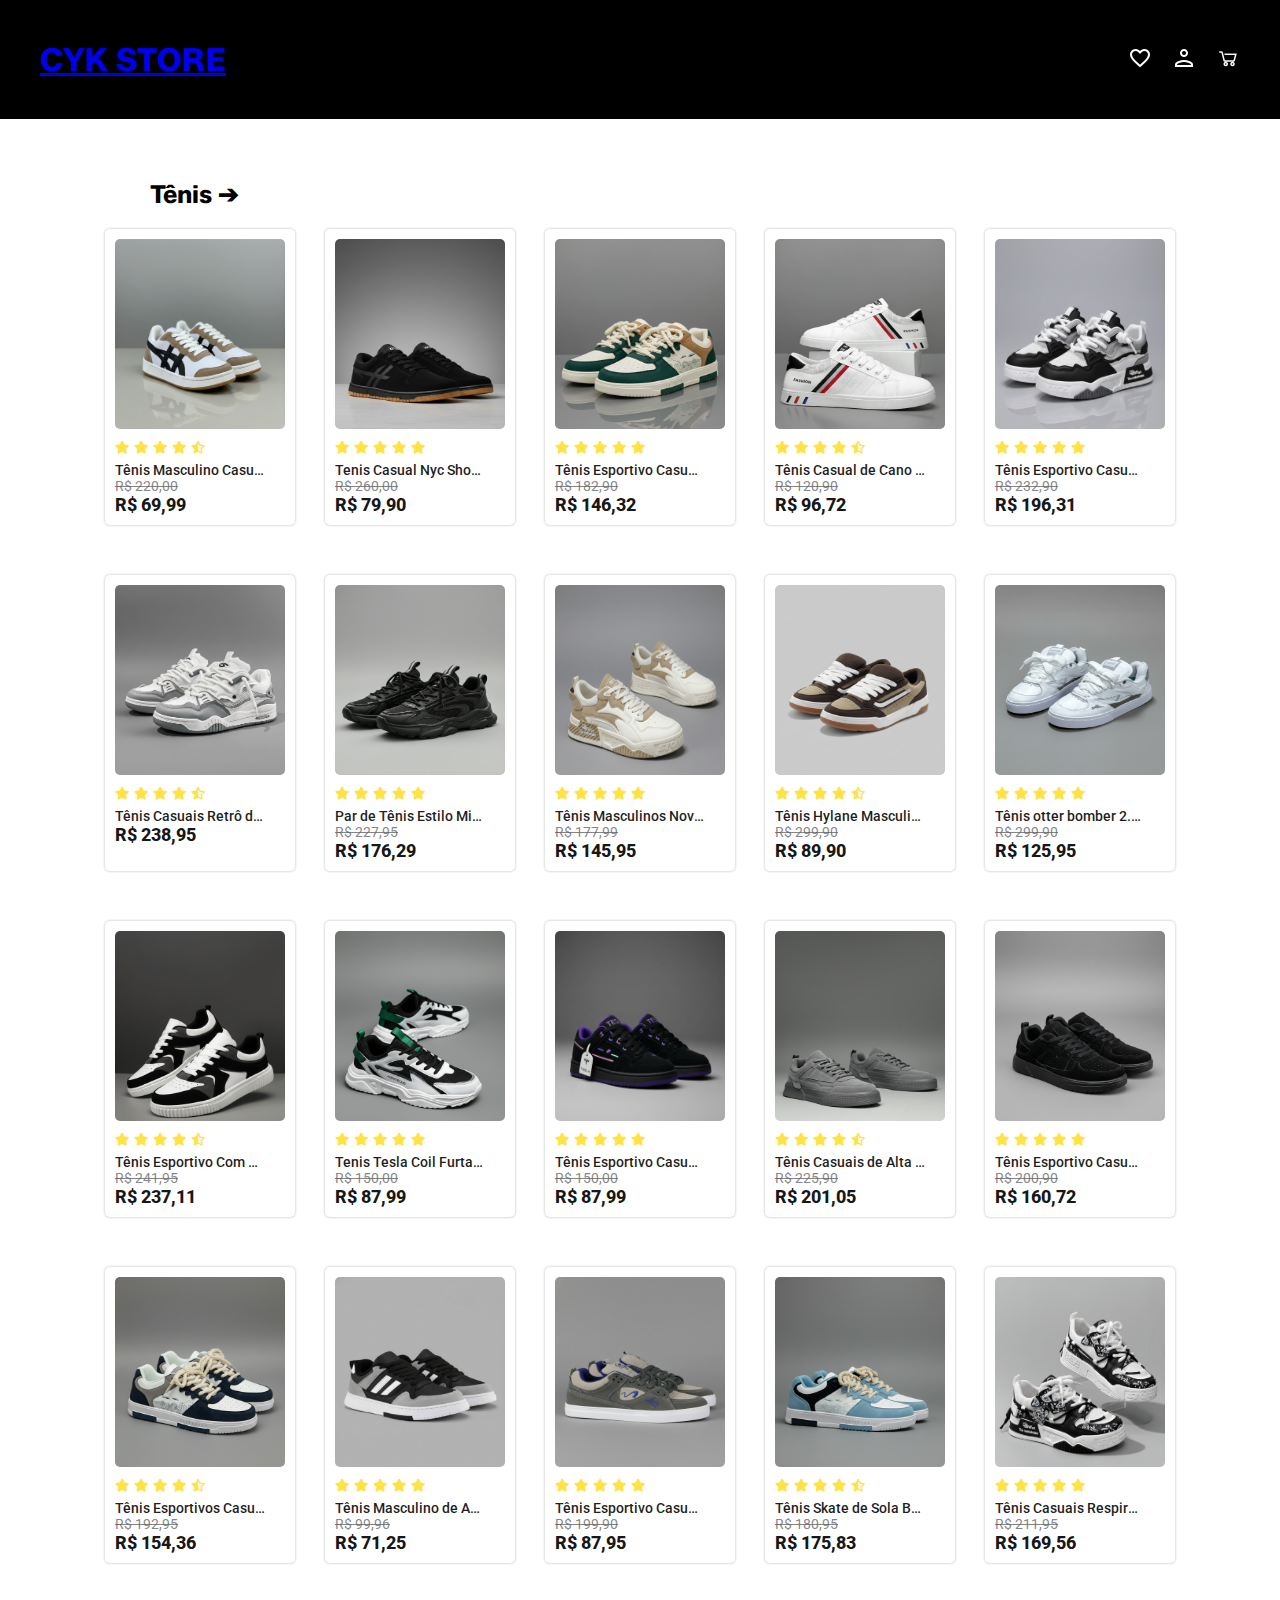
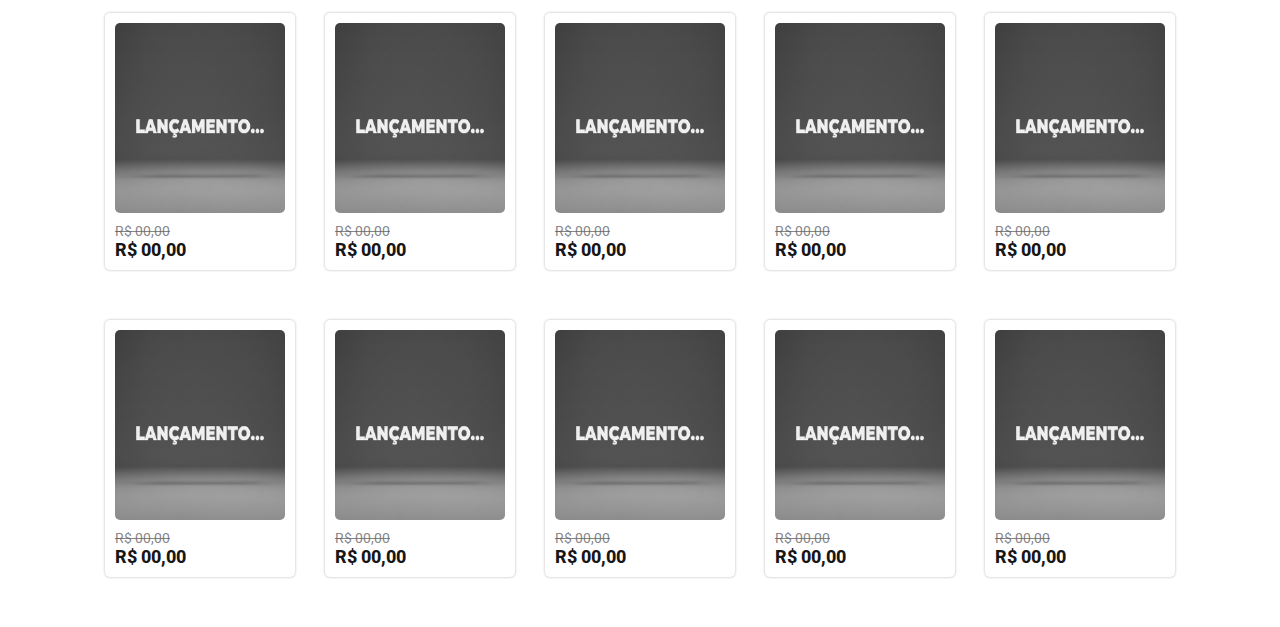
<file: tenis.html>
<!DOCTYPE html>
<html lang="pt-br">

<head>
  <meta charset="UTF-8">
  <meta name="viewport" content="width=device-width, initial-scale=1.0">
  <title>Cyk Store</title>
  <link rel="shortcut icon" href="imagens/logo-cyk.png" type="image/x-icon">
  <link rel="stylesheet" href="estilização/header.css">
  <link rel="stylesheet" href="estilização/home.css">
  <link rel="stylesheet" href="estilização/search.css">
  <link rel="stylesheet" href="estilização/main.css">
  <link rel="stylesheet" href="https://cdnjs.cloudflare.com/ajax/libs/font-awesome/6.5.0/css/all.min.css">
  <link rel="stylesheet" href="screens/mobile.css">
  <link rel="stylesheet" href="screens/telas-menores.css">
</head>

<body>
  <header>
    <h1 class="ccc"> <a href="index.html">CYK STORE</a></h1>
    <div class="header1">
      <div class="pesq">
        <input type="text" id="searchInput" placeholder="Pesquisar " maxlength="24">
        <button class="botao-pesquisa"><i class="fa-solid fa-magnifying-glass"></i></button>
      </div>
      <!-- <div class="search-container"> -->

      <!-- </div> -->
      <!-- <div id="suggestions" class="suggestions"></div> -->
    </div>

    <div class="menu-interact">
      <a class="heart" href=""><img src="icons/heart.png" alt="" class="hover-red"></a>
      <a href=""><img src="icons/usuario.png" alt="" class="hover-red"></a>
      <a href=""><img src="icons/carrinho.png" alt="" class="hover-red"></a>
    </div>

  </header>

  <div class="theme-product">
    <h1><a href="">Tênis ➔</a></h1>
  </div>


  <div class="container-sneakers">


    <div class="item1">
      <a target="_blank" href="https://onelink.shein.com/17/54mln1idqnsx">
        <img src="img-produtos/tenis 1.png" alt="">
        <div class="avaliacao">
          <i class="fa-solid fa-star"></i>
          <i class="fa-solid fa-star"></i>
          <i class="fa-solid fa-star"></i>
          <i class="fa-solid fa-star"></i>
          <i class="fa-regular fa-star-half-stroke"></i>
          <span class="nota">(4.3)</span>
        </div>
        <h3>Tênis Masculino Casual Force </h3>
        <h5>R$ 220,00</h5>
        <p>R$ 69,99 </p>
      </a>
    </div>

    <div class="item1">
      <a target="_blank" href="https://onelink.shein.com/17/54mlo6y15x6j">
        <img src="img-produtos/tenis 2.png" alt="">
        <div class="avaliacao">
          <i class="fa-solid fa-star"></i>
          <i class="fa-solid fa-star"></i>
          <i class="fa-solid fa-star"></i>
          <i class="fa-solid fa-star"></i>
          <i class="fa-solid fa-star"></i>
          <span class="nota">(4.3)</span>
        </div>
        <h3>Tenis Casual Nyc Shoes Lançamento</h3>
        <h5>R$ 260,00</h5>
        <p>R$ 79,90 </p>
      </a>
    </div>
    <div class="item1">
      <a target="_blank" href="https://onelink.shein.com/17/54mlpm8u7k8f">
        <img src="img-produtos/tenis 3.png" alt="">
        <div class="avaliacao">
          <i class="fa-solid fa-star"></i>
          <i class="fa-solid fa-star"></i>
          <i class="fa-solid fa-star"></i>
          <i class="fa-solid fa-star"></i>
          <i class="fa-solid fa-star"></i>
          <span class="nota">(4.3)</span>
        </div>
        <h3>Tênis Esportivo Casual Masculino de Cadarço Baixo com Estampa Aleatória</h3>
        <h5>R$ 182,90</h5>
        <p>R$ 146,32</p>
      </a>
    </div>
    <div class="item1">
      <a target="_blank" href="https://onelink.shein.com/17/54mlqtniig4p">
        <img src="img-produtos/tenis 4.png" alt="">
        <div class="avaliacao">
          <i class="fa-solid fa-star"></i>
          <i class="fa-solid fa-star"></i>
          <i class="fa-solid fa-star"></i>
          <i class="fa-solid fa-star"></i>
          <i class="fa-regular fa-star-half-stroke"></i>
          <span class="nota">(4.3)</span>
        </div>
        <h3>Tênis Casual de Cano Baixo Masculino</h3>
        <h5>R$ 120,90</h5>
        <p>R$ 96,72</p>
      </a>
    </div>
    <div class="item1">
      <a target="_blank" href="https://onelink.shein.com/17/54mlrx44v234">
        <img src="img-produtos/tenis 5.png" alt="">
        <div class="avaliacao">
          <i class="fa-solid fa-star"></i>
          <i class="fa-solid fa-star"></i>
          <i class="fa-solid fa-star"></i>
          <i class="fa-solid fa-star"></i>
          <i class="fa-solid fa-star"></i>
        </div>
        <h3>Tênis Esportivo Casual Masculino</h3>
        <h5>R$ 232,90</h5>
        <p>R$ 196,31 </p>
      </a>
    </div>
    <div class="item1-mobile">
      <a href="https://onelink.shein.com/17/54mubnyob5fp">
        <img src="img-produtos/tenis-tesla.png" alt="">
        <div class="avaliacao">
          <i class="fa-solid fa-star"></i>
          <i class="fa-solid fa-star"></i>
          <i class="fa-solid fa-star"></i>
          <i class="fa-solid fa-star"></i>
          <i class="fa-solid fa-star"></i>
          <span class="nota">(4.3)</span>
        </div>
        <h3>Tênis Esportivo Tesla Sneaker</h3>
        <h5>R$ 399,00</h5>
        <p>R$ 119,90</p>
      </a>
    </div>

  </div>


  <div class="container-sneakers">


    <div class="item1">
      <a target="_blank" href="https://onelink.shein.com/18/56rfei78upg6">
        <img src="img-produtos/tenis 7.png" alt="">
        <div class="avaliacao">
          <i class="fa-solid fa-star"></i>
          <i class="fa-solid fa-star"></i>
          <i class="fa-solid fa-star"></i>
          <i class="fa-solid fa-star"></i>
          <i class="fa-regular fa-star-half-stroke"></i>
          <span class="nota">(4.3)</span>
        </div>
        <h3>Tênis Casuais Retrô de Estilo Novo</h3>
        <!-- <h5>R$ 220,00</h5> -->
        <p>R$ 238,95 </p>
      </a>
    </div>

    <div class="item1">
      <a target="_blank" href="https://onelink.shein.com/18/56rfbxgsy68n">
        <img src="img-produtos/tenis 8.png" alt="">
        <div class="avaliacao">
          <i class="fa-solid fa-star"></i>
          <i class="fa-solid fa-star"></i>
          <i class="fa-solid fa-star"></i>
          <i class="fa-solid fa-star"></i>
          <i class="fa-solid fa-star"></i>
          <span class="nota">(4.3)</span>
        </div>
        <h3>Par de Tênis Estilo Minimalista</h3>
        <h5>R$ 227,95</h5>
        <p>R$ 176,29 </p>
      </a>
    </div>
    <div class="item1">
      <a target="_blank" href="https://onelink.shein.com/18/56rfc9azx1dd">
        <img src="img-produtos/tenis 9.png" alt="">
        <div class="avaliacao">
          <i class="fa-solid fa-star"></i>
          <i class="fa-solid fa-star"></i>
          <i class="fa-solid fa-star"></i>
          <i class="fa-solid fa-star"></i>
          <i class="fa-solid fa-star"></i>
          <span class="nota">(4.3)</span>
        </div>
        <h3>Tênis Masculinos Novos Resistentes</h3>
        <h5>R$ 177,99</h5>
        <p>R$ 145,95</p>
      </a>
    </div>
    <div class="item1">
      <a target="_blank" href="https://onelink.shein.com/18/56rfa2dqq9en">
        <img src="img-produtos/tenis 10.png" alt="">
        <div class="avaliacao">
          <i class="fa-solid fa-star"></i>
          <i class="fa-solid fa-star"></i>
          <i class="fa-solid fa-star"></i>
          <i class="fa-solid fa-star"></i>
          <i class="fa-regular fa-star-half-stroke"></i>
          <span class="nota">(4.3)</span>
        </div>
        <h3>Tênis Hylane Masculino E Feminino</h3>
        <h5>R$ 299,90</h5>
        <p>R$ 89,90</p>
      </a>
    </div>
    <div class="item1">
      <a target="_blank" href="https://onelink.shein.com/18/56rfes2etqa3">
        <img src="img-produtos/tenis 11.png" alt="">
        <div class="avaliacao">
          <i class="fa-solid fa-star"></i>
          <i class="fa-solid fa-star"></i>
          <i class="fa-solid fa-star"></i>
          <i class="fa-solid fa-star"></i>
          <i class="fa-solid fa-star"></i>
        </div>
        <h3>Tênis otter bomber 2.0 masculino e feminino</h3>
        <h5>R$ 299,90</h5>
        <p>R$ 125,95</p>
      </a>
    </div>
    <div class="item1-mobile">
      <a href="https://onelink.shein.com/18/55ndtjs5n5fj">
        <img src="img-produtos/tenis-tesla.png" alt="">
        <div class="avaliacao">
          <i class="fa-solid fa-star"></i>
          <i class="fa-solid fa-star"></i>
          <i class="fa-solid fa-star"></i>
          <i class="fa-solid fa-star"></i>
          <i class="fa-solid fa-star"></i>
          <span class="nota">(4.3)</span>
        </div>
        <h3>Tênis Esportivo Com Em Relevo Padrão</h3>
        <h5>R$ 241,95</h5>
        <p>R$ 237,11</p>
      </a>
    </div>

  </div>



  <div class="container-sneakers">


    <div class="item1">
      <a target="_blank" href="https://onelink.shein.com/18/56rez7pmg3m7">
        <img src="img-produtos/tenis 12.png" alt="">
        <div class="avaliacao">
          <i class="fa-solid fa-star"></i>
          <i class="fa-solid fa-star"></i>
          <i class="fa-solid fa-star"></i>
          <i class="fa-solid fa-star"></i>
          <i class="fa-regular fa-star-half-stroke"></i>
          <span class="nota">(4.3)</span>
        </div>
        <h3>Tênis Esportivo Com Em Relevo Padrão</h3>
        <h5>R$ 241,95</h5>
        <p>R$ 237,11</p>
      </a>
    </div>

    <div class="item1">
      <a target="_blank" href="https://onelink.shein.com/18/56rewj14lahc">
        <img src="img-produtos/tenis 13.png" alt="">
        <div class="avaliacao">
          <i class="fa-solid fa-star"></i>
          <i class="fa-solid fa-star"></i>
          <i class="fa-solid fa-star"></i>
          <i class="fa-solid fa-star"></i>
          <i class="fa-solid fa-star"></i>
          <span class="nota">(4.3)</span>
        </div>
        <h3>Tenis Tesla Coil Furta Cor Cor: Preto/Roxo</h3>
        <h5>R$ 150,00</h5>
        <p>R$ 87,99 </p>
      </a>
    </div>
    <div class="item1">
      <a target="_blank" href="https://onelink.shein.com/18/56resowy1kir">
        <img src="img-produtos/tenis 14.png" alt="">
        <div class="avaliacao">
          <i class="fa-solid fa-star"></i>
          <i class="fa-solid fa-star"></i>
          <i class="fa-solid fa-star"></i>
          <i class="fa-solid fa-star"></i>
          <i class="fa-solid fa-star"></i>
          <span class="nota">(4.3)</span>
        </div>
        <h3>Tênis Esportivo Casual Masculino de Cadarço Baixo com Estampa Aleatória</h3>
        <h5>R$ 150,00</h5>
        <p>R$ 87,99</p>
      </a>
    </div>
    <div class="item1">
      <a target="_blank" href="https://onelink.shein.com/18/56rev7oda77t">
        <img src="img-produtos/tenis 15.png" alt="">
        <div class="avaliacao">
          <i class="fa-solid fa-star"></i>
          <i class="fa-solid fa-star"></i>
          <i class="fa-solid fa-star"></i>
          <i class="fa-solid fa-star"></i>
          <i class="fa-regular fa-star-half-stroke"></i>
          <span class="nota">(4.3)</span>
        </div>
        <h3>Tênis Casuais de Alta Qualidade Masculinos</h3>
        <h5>R$ 225,90</h5>
        <p>R$ 201,05</p>
      </a>
    </div>
    <div class="item1">
      <a target="_blank" href="https://onelink.shein.com/18/56rf4qzqvqxx">
        <img src="img-produtos/tenis 16.png" alt="">
        <div class="avaliacao">
          <i class="fa-solid fa-star"></i>
          <i class="fa-solid fa-star"></i>
          <i class="fa-solid fa-star"></i>
          <i class="fa-solid fa-star"></i>
          <i class="fa-solid fa-star"></i>
        </div>
        <h3>Tênis Esportivo Casual Masculino</h3>
        <h5>R$ 200,90</h5>
        <p>R$ 160,72</p>
      </a>
    </div>
    <div class="item1-mobile">
      <a href="https://onelink.shein.com/17/54mubnyob5fp">
        <img src="img-produtos/tenis-tesla.png" alt="">
        <div class="avaliacao">
          <i class="fa-solid fa-star"></i>
          <i class="fa-solid fa-star"></i>
          <i class="fa-solid fa-star"></i>
          <i class="fa-solid fa-star"></i>
          <i class="fa-solid fa-star"></i>
          <span class="nota">(4.3)</span>
        </div>
        <h3>Tênis Esportivo Tesla Sneaker</h3>
        <h5>R$ 399,00</h5>
        <p>R$ 119,90</p>
      </a>
    </div>

  </div>


  <div class="container-sneakers">


    <div class="item1">
      <a target="_blank" href="https://onelink.shein.com/18/56re6ppk8wsg">
        <img src="img-produtos/tenis 17.png" alt="">
        <div class="avaliacao">
          <i class="fa-solid fa-star"></i>
          <i class="fa-solid fa-star"></i>
          <i class="fa-solid fa-star"></i>
          <i class="fa-solid fa-star"></i>
          <i class="fa-regular fa-star-half-stroke"></i>
          <span class="nota">(4.3)</span>
        </div>
        <h3>Tênis Esportivos Casuais de Cano Baixo</h3>
        <h5>R$ 192,95</h5>
        <p>R$ 154,36</p>
      </a>
    </div>

    <div class="item1">
      <a target="_blank" href="https://onelink.shein.com/18/56rea7zjgf8i">
        <img src="img-produtos/tenis 18.png" alt="">
        <div class="avaliacao">
          <i class="fa-solid fa-star"></i>
          <i class="fa-solid fa-star"></i>
          <i class="fa-solid fa-star"></i>
          <i class="fa-solid fa-star"></i>
          <i class="fa-solid fa-star"></i>
          <span class="nota">(4.3)</span>
        </div>
        <h3>Tênis Masculino de Adulto casual</h3>
        <h5>R$ 99,96</h5>
        <p>R$ 71,25</p>
      </a>
    </div>
    <div class="item1">
      <a target="_blank" href="https://onelink.shein.com/18/56rebx5hm6mh">
        <img src="img-produtos/tenis 19.png" alt="">
        <div class="avaliacao">
          <i class="fa-solid fa-star"></i>
          <i class="fa-solid fa-star"></i>
          <i class="fa-solid fa-star"></i>
          <i class="fa-solid fa-star"></i>
          <i class="fa-solid fa-star"></i>
          <span class="nota">(4.3)</span>
        </div>
        <h3>Tênis Esportivo Casual Masculino de Cadarço Baixo com Estampa Aleatória</h3>
        <h5>R$ 199,90</h5>
        <p>R$ 87,95</p>
      </a>
    </div>
    <div class="item1">
      <a target="_blank" href="https://onelink.shein.com/18/55nhlowxfg1z">
        <img src="img-produtos/tenis 20.png" alt="">
        <div class="avaliacao">
          <i class="fa-solid fa-star"></i>
          <i class="fa-solid fa-star"></i>
          <i class="fa-solid fa-star"></i>
          <i class="fa-solid fa-star"></i>
          <i class="fa-regular fa-star-half-stroke"></i>
          <span class="nota">(4.3)</span>
        </div>
        <h3>Tênis Skate de Sola Baixa Personalizado</h3>
        <h5>R$ 180,95</h5>
        <p>R$ 175,83</p>
      </a>
    </div>
    <div class="item1">
      <a target="_blank" href="https://onelink.shein.com/18/56rehw7uu238">
        <img src="img-produtos/tenis 21.png" alt="">
        <div class="avaliacao">
          <i class="fa-solid fa-star"></i>
          <i class="fa-solid fa-star"></i>
          <i class="fa-solid fa-star"></i>
          <i class="fa-solid fa-star"></i>
          <i class="fa-solid fa-star"></i>
        </div>
        <h3>Tênis Casuais Respiráveis de design original </h3>
        <h5>R$ 211,95</h5>
        <p>R$ 169,56</p>
      </a>
    </div>
    <div class="item1-mobile">
      <a href="https://onelink.shein.com/17/54mubnyob5fp">
        <img src="img-produtos/tenis-tesla.png" alt="">
        <div class="avaliacao">
          <i class="fa-solid fa-star"></i>
          <i class="fa-solid fa-star"></i>
          <i class="fa-solid fa-star"></i>
          <i class="fa-solid fa-star"></i>
          <i class="fa-solid fa-star"></i>
          <span class="nota">(4.3)</span>
        </div>
        <h3>Tênis Esportivo Tesla Sneaker</h3>
        <h5>R$ 399,00</h5>
        <p>R$ 119,90</p>
      </a>
    </div>

  </div>

  <div class="container-sneakers">


    <div class="item1">
      <a target="_blank" href="">
        <img src="img-produtos/lançamento.png" alt="">
        <!-- <div class="avaliacao">
          <i class="fa-solid fa-star"></i>
          <i class="fa-solid fa-star"></i>
          <i class="fa-solid fa-star"></i>
          <i class="fa-solid fa-star"></i>
          <i class="fa-regular fa-star-half-stroke"></i>
          <span class="nota">(4.3)</span>
        </div> -->
        <h3></h3>
        <h5>R$ 00,00</h5>
        <p>R$ 00,00 </p>
      </a>
    </div>

    <div class="item1">
      <a target="_blank" href="">
        <img src="img-produtos/lançamento.png" alt="">
        <!-- <div class="avaliacao">
          <i class="fa-solid fa-star"></i>
          <i class="fa-solid fa-star"></i>
          <i class="fa-solid fa-star"></i>
          <i class="fa-solid fa-star"></i>
          <i class="fa-solid fa-star"></i>
          <span class="nota">(4.3)</span>
        </div> -->
        <h3></h3>
        <h5>R$ 00,00</h5>
        <p>R$ 00,00 </p>
      </a>
    </div>
    <div class="item1">
      <a target="_blank" href="">
        <img src="img-produtos/lançamento.png" alt="">
        <!-- <div class="avaliacao">
          <i class="fa-solid fa-star"></i>
          <i class="fa-solid fa-star"></i>
          <i class="fa-solid fa-star"></i>
          <i class="fa-solid fa-star"></i>
          <i class="fa-solid fa-star"></i>
          <span class="nota">(4.3)</span>
        </div> -->
        <h3></h3>
        <h5>R$ 00,00</h5>
        <p>R$ 00,00</p>
      </a>
    </div>
    <div class="item1">
      <a target="_blank" href="">
        <img src="img-produtos/lançamento.png" alt="">
        <!-- <div class="avaliacao">
          <i class="fa-solid fa-star"></i>
          <i class="fa-solid fa-star"></i>
          <i class="fa-solid fa-star"></i>
          <i class="fa-solid fa-star"></i>
          <i class="fa-regular fa-star-half-stroke"></i>
          <span class="nota">(4.3)</span>
        </div> -->
        <h3></h3>
        <h5>R$ 00,00</h5>
        <p>R$ 00,00</p>
      </a>
    </div>
    <div class="item1">
      <a target="_blank" href="">
        <img src="img-produtos/lançamento.png" alt="">
        <!-- <div class="avaliacao">
          <i class="fa-solid fa-star"></i>
          <i class="fa-solid fa-star"></i>
          <i class="fa-solid fa-star"></i>
          <i class="fa-solid fa-star"></i>
          <i class="fa-solid fa-star"></i>
        </div> -->
        <h3></h3>
        <h5>R$ 00,00</h5>
        <p>R$ 00,00</p>
      </a>
    </div>
    <div class="item1-mobile">
      <a href="">
        <img src="img-produtos/lançamento.png" alt="">
        <!-- <div class="avaliacao">
          <i class="fa-solid fa-star"></i>
          <i class="fa-solid fa-star"></i>
          <i class="fa-solid fa-star"></i>
          <i class="fa-solid fa-star"></i>
          <i class="fa-solid fa-star"></i>
          <span class="nota">(4.3)</span>
        </div> -->
        <h3></h3>
        <h5>R$ 00,00</h5>
        <p>R$ 00,00</p>
      </a>
    </div>

  </div>

  <div class="container-sneakers">


    <div class="item1">
      <a target="_blank" href="">
        <img src="img-produtos/lançamento.png" alt="">
        <!-- <div class="avaliacao">
          <i class="fa-solid fa-star"></i>
          <i class="fa-solid fa-star"></i>
          <i class="fa-solid fa-star"></i>
          <i class="fa-solid fa-star"></i>
          <i class="fa-regular fa-star-half-stroke"></i>
          <span class="nota">(4.3)</span>
        </div> -->
        <h3></h3>
        <h5>R$ 00,00</h5>
        <p>R$ 00,00</p>
      </a>
    </div>

    <div class="item1">
      <a target="_blank" href="">
        <img src="img-produtos/lançamento.png" alt="">
        <!-- <div class="avaliacao">
          <i class="fa-solid fa-star"></i>
          <i class="fa-solid fa-star"></i>
          <i class="fa-solid fa-star"></i>
          <i class="fa-solid fa-star"></i>
          <i class="fa-solid fa-star"></i>
          <span class="nota">(4.3)</span>
        </div> -->
        <h3></h3>
        <h5>R$ 00,00</h5>
        <p>R$ 00,00 </p>
      </a>
    </div>
    <div class="item1">
      <a target="_blank" href="">
        <img src="img-produtos/lançamento.png" alt="">
        <!-- <div class="avaliacao">
          <i class="fa-solid fa-star"></i>
          <i class="fa-solid fa-star"></i>
          <i class="fa-solid fa-star"></i>
          <i class="fa-solid fa-star"></i>
          <i class="fa-solid fa-star"></i>
          <span class="nota">(4.3)</span>
        </div> -->
        <h3></h3>
        <h5>R$ 00,00</h5>
        <p>R$ 00,00</p>
      </a>
    </div>
    <div class="item1">
      <a target="_blank" href="">
        <img src="img-produtos/lançamento.png" alt="">
        <!-- <div class="avaliacao">
          <i class="fa-solid fa-star"></i>
          <i class="fa-solid fa-star"></i>
          <i class="fa-solid fa-star"></i>
          <i class="fa-solid fa-star"></i>
          <i class="fa-regular fa-star-half-stroke"></i>
          <span class="nota">(4.3)</span>
        </div> -->
        <h3></h3>
        <h5>R$ 00,00</h5>
        <p>R$ 00,00</p>
      </a>
    </div>
    <div class="item1">
      <a target="_blank" href="">
        <img src="img-produtos/lançamento.png" alt="">
        <!-- <div class="avaliacao">
          <i class="fa-solid fa-star"></i>
          <i class="fa-solid fa-star"></i>
          <i class="fa-solid fa-star"></i>
          <i class="fa-solid fa-star"></i>
          <i class="fa-solid fa-star"></i>
        </div> -->
        <h3></h3>
        <h5>R$ 00,00</h5>
        <p>R$ 00,00</p>
      </a>
    </div>
    <div class="item1-mobile">
      <a href="">
        <img src="img-produtos/lançamento.png" alt="">
        <!-- <div class="avaliacao">
          <i class="fa-solid fa-star"></i>
          <i class="fa-solid fa-star"></i>
          <i class="fa-solid fa-star"></i>
          <i class="fa-solid fa-star"></i>
          <i class="fa-solid fa-star"></i>
          <span class="nota">(4.3)</span>
        </div> -->
        <h3></h3>
        <h5>R$ 00,00</h5>
        <p>R$ 00,00</p>
      </a>
    </div>

  </div>

</body>

</html>
</file>
<file: estilização/header.css>
@import url('https://fonts.googleapis.com/css2?family=Zalando+Sans:ital,wght@0,200..900;1,200..900&display=swap');
@import url('https://fonts.googleapis.com/css2?family=Roboto:ital,wght@0,100..900;1,100..900&display=swap');
@import url('https://fonts.googleapis.com/css2?family=Open+Sans:ital,wght@0,300..800;1,300..800&display=swap');
@import url('https://fonts.googleapis.com/css2?family=Poppins:ital,wght@0,100;0,200;0,300;0,400;0,500;0,600;0,700;0,800;0,900;1,100;1,200;1,300;1,400;1,500;1,600;1,700;1,800;1,900&display=swap');
@import url('https://fonts.googleapis.com/css2?family=BBH+Sans+Bogle&display=swap');


header {
    display: flex;
    align-items: center;
    justify-content: space-between;
    background-color: black;
    color: white;
    padding: 40px;
    font-family: "Zalando Sans", sans-serif;
}



.header1 {}


.no-results {
    transform: translateY(35px);
    margin-left: 10px;

}


.menu-interact {
    display: flex;
    gap: 20px;
    align-items: center;
     transition: 0.3s ease;
}



/* INPUT */
</file>
<file: estilização/home.css>
* {
    margin: 0;
    padding: 0;
    
}

body {
    background-color: rgb(255, 255, 255);
}
</file>
<file: estilização/search.css>
#searchInput:focus {
    border-color: #111;
}

.search-container {}

#searchInput {
    font-family: "Roboto", sans-serif;
    font-weight: 500;
    width: 200px;
    padding: 6px;
    border-radius: px;
    outline: none;
    border: none;
    border-radius: 6px 0px 0px 6px;
    margin-left: -430px;
    display: none;
}



.products {
    display: flex;
    flex-direction: column;
    background-color: #363636;
    gap: 6px;
    width: 30%;
    border-radius: 5px;
    margin-top: 10px;
}

.product {
    display: flex;

    align-items: center;
    margin: 5px;
    text-decoration: none;
    /* transform: translateX(280px); */
    width: 100%;
    /* 🔹 garante que ocupe só o espaço do card */
    max-width: 290px;
    /* 🔹 limite de largura (ajuste como quiser) */

}

.product:hover {}

.product img {
    width: 40px;
    height: 40px;
    border-radius: 5px;
}

.product h3 {
    margin-left: 6px;
     font-family: "Roboto", sans-serif; 
    font-size: 14px;
    font-weight: 500;
    color: rgb(255, 255, 255);
}

.product p {
   
}

.product a {}

.product :hover {
    color: rgb(211, 211, 211);
}

.no-results {}

#searchInput::placeholder {
    font-family: "Roboto", sans-serif;
    font-weight: 500;
    color: rgba(112, 112, 112, 0.685);
}


.botao-pesquisa {
    padding: 8px 8px;
    border: none;
    background-color: #ff2727;
    color: white;
    border-radius: 0 20px 20px 0;
    cursor: pointer;
    font-weight: bold;
    display: none;

}

.pesq {
    display: flex;

}
</file>
<file: estilização/main.css>
.one-product {
    margin: 10px;
    text-align: center;

}

.one-product a {
    color: black;
    text-decoration: none;
}


.one-product img {
    width: 70px;
    height: 70px;
    border-radius: 500px;
}

.one-product h2 {
    font-family: "Roboto", sans-serif;
    font-size: 14px;
    font-weight: 400;
    /* font-family: "Open Sans", sans-serif; */
}



.promo {
    display: flex;
    gap: 40px;
    justify-content: center;


}

.item1 {
    display: flex;
    flex-direction: column;
    box-shadow: 0px 0px 2px 1px rgb(221, 221, 221);
    border-radius: 5px;
    padding: 10px;
    max-width: 170px;
}

.item1 a {
    text-decoration: none;
}

.item1 img {
    width: 170px;
    height: 190px;
    border-radius: 5px;

}

.item1 h3 {
    font-family: "Roboto", sans-serif;
    font-size: 14px;
    font-weight: 500;
    color: rgba(0, 0, 0, 0.884);
    /* max-width: 260px; */
    text-align: center;
    margin-top: 6px;

    width: 150px;

    white-space: nowrap;

    overflow: hidden;

    text-overflow: ellipsis;

    display: block;

}

.item1 h5 {
    text-decoration: line-through;
    font-size: 14px;
    font-family: "Roboto", sans-serif;
    font-weight: 400;
    color: rgba(102, 102, 102, 0.795);
}

.item1 p {
    font-family: "Roboto", sans-serif;
    font-weight: 800;
    font-size: 18px;
    color: rgba(0, 0, 0, 0.925);
}

.ofertas {
   display: flex;
   justify-content: center;
   flex-wrap: wrap;
   gap: 20px;
   margin: 20px;
   
}


/* mobile */

.container-tshirts {
    display: flex;
    justify-content: center;
     flex-wrap: wrap;
    gap: 30px;
    margin: 50px;
}


.container-pants {
    display: flex;
    justify-content: center;
    flex-wrap: wrap;
    gap: 30px;
    margin: 50px;
}

.container-sets {
    display: flex;
    justify-content: center;
     flex-wrap: wrap;
    gap: 30px;
    margin: 50px;
}

.container-sneakers {
    display: flex;
    justify-content: center;
     flex-wrap: wrap;
    gap: 30px;
    margin: 50px;
}

.container-caps {
    display: flex;
    justify-content: center;
     flex-wrap: wrap;
    gap: 30px;
    margin: 50px;
}

.avaliacao i {
    color: #ffe344;
    font-size: 13px;

}

.theme-product {
    padding: 10px;
    margin-top: 50px;
    margin-bottom: -40px;
}

.theme-product a {
    text-decoration: none;
    color: black;


}

.spc h1 {
    margin: 0;
}

.theme-product h1 {
    /* font-family: "Roboto", sans-serif; */
    font-family: "Zalando Sans", sans-serif;
    font-size: 25px;
    text-align: start;
    margin-left: 140px;


}

.avaliacao {
    margin-top: 5px;
}

.nota {
    font-family: "Roboto", sans-serif;
    font-size: 13px;
    display: none;
}

.menu-interact a:hover {}

.heart:hover {

    border-radius: 50px;
}

.hover-red:hover {
    background-color: rgb(255, 55, 55);
    border-radius: 10px;
    transition: 0.3s ease;
}



/* mobile */

.item1-mobile {
    display: none;
    flex-direction: column;
    box-shadow: 0px 0px 2px 1px rgb(221, 221, 221);
    border-radius: 5px;
    padding: 10px;
}

.item1-mobile img {
    width: 170px;
    height: 190px;
    border-radius: 5px;
    max-width: 170px;
}

.item1-mobile h3 {
    font-family: "Roboto", sans-serif;
    font-size: 14px;
    font-weight: 500;
    color: rgba(0, 0, 0, 0.884);
    max-width: 260px;
    text-align: center;
    margin-top: 6px;
    max-width: 170px;
    width: 200px;
    /* Largura máxima do nome */
    white-space: nowrap;
    /* Impede quebrar a linha */
    overflow: hidden;
    /* Esconde o texto que passa do limite */
    text-overflow: ellipsis;
    /* Adiciona "..." no final */
    display: block;
    /* Garante o comportamento esperado */
}

.item1-mobile h5 {
    text-decoration: line-through;
    font-size: 14px;
    font-family: "Roboto", sans-serif;
    font-weight: 400;
    color: rgba(102, 102, 102, 0.795);
}

.item1-mobile p {
    font-family: "Roboto", sans-serif;
    font-weight: 800;
    font-size: 18px;
    color: rgba(0, 0, 0, 0.925);
}

/* footer */

.cabecalho {
    background-color: black;
    color: white;
    padding: 25px;
    display: flex;
    justify-content: space-between;
    align-items: center;
}

.name-cyk-footer {
    font-family: "BBH Sans Bogle", sans-serif;
    font-size: 35px;
    margin: 10px;
}

.conteudo-cyk p {
    font-family: "Roboto", sans-serif;
    font-size: 13px;
}

.social-media img {
    background-color: rgb(65, 65, 65);
    padding: 5px;
    border-radius: 50px;
    margin-left: 10px;
}

.walk-academy {
margin: 10px;
 text-align: center;
 font-family: "Roboto", sans-serif;

}

.walk-academy p {
    font-size: 12px;
   
}

.walk-academy a {
    text-align: start;
    text-decoration: none;
    color: rgba(255, 255, 255, 0.418);
}

.walk-academy img {
    background-color: white;
    border-radius: 20px;
}

.anuncios {
    text-decoration: none;
    color: #00234d;
    
}

.anuncio-walk-academy {
    position: fixed;
    width: 100%;
    bottom: 0;
    display: none;
    gap: 10px;
    align-items: center;
     font-family: "Roboto", sans-serif;
     font-size: 13px;
     font-weight: 600;
     background-color: #dbdbdb;
     justify-content: center;
     text-transform: uppercase;
      z-index: 999;
}

.text-promo {
    text-align: center;
     /* font-family: "Roboto", sans-serif; */
      font-family: "Montserrat", sans-serif;
     color: rgb(0, 0, 0);
     font-size: 22px;
     
}

.eem {
background-color: #dbdbdb;
padding: 10px;
width: 97%;
border-radius: 10px;
margin: 0 auto  ;
}

.back-home h1 {
    text-decoration: none;
}

/* HOVERS */

.social-media img:hover {
    background-color: rgb(27, 27, 27);
    transition: 0.2s ease-in-out;
}
</file>
<file: screens/mobile.css>
@media (min-width: 485px) and (max-width: 768px) {
    header {
        display: flex;
        flex-direction: column;
        justify-content: center;
        margin: 0 auto;
        padding: 10px;
        z-index: 999;
    }

    #searchInput {
        margin: 0px auto;
    }

    .pesq {
        margin: 20px;
    }

    .menu-interact {
        position: relative;
        bottom: 100px;
        left: 170px;
        display: none;
    }

    .container-tshirts {
        display: grid;
        grid-template-columns: repeat(2, 1fr);



    }

    .item1 img {}

    .container-pants {
        display: grid;
        grid-template-columns: repeat(2, 1fr);


    }

    .container-caps {
        display: grid;
        grid-template-columns: repeat(2, 1fr);
    }

    .container-sneakers {
        display: grid;
        grid-template-columns: repeat(2, 1fr);
    }


    .theme-product {
        padding: 10px;
        margin-top: 50px;
        margin-bottom: -40px;
    }

    .theme-product a {
        text-decoration: none;
        color: black;

    }

    .theme-product h1 {
        /* font-family: "Roboto", sans-serif; */
        font-family: "Zalando Sans", sans-serif;
        font-size: 25px;
        text-align: start;
        margin-left: 30px;


    }

    .container-sets {
        display: grid;
        grid-template-columns: repeat(2, 1fr);
    }

    .item1-mobile {
        display: block;
        max-width: 170px;
    }

    .item1-mobile a {
        text-decoration: none;
    }

    .products {
        border-radius: 0;
        width: 90%;
        margin: 0 auto;
        gap: 0px;
        border-radius: 0px 0px 6px 6px;
    }

    .product h3 {
        font-size: 12px;
    }

    .product {
        background-color: rgba(238, 238, 238, 0.055);
        box-shadow: 0px 0px 1px 1px rgba(255, 255, 255, 0.116);
        border-radius: 5px;
        margin: 6px auto;
        max-width: none;
        padding: 5px;
        width: 95%;



    }

    .anuncio-walk-academy {
        font-size: 10px;
        font-weight: 800;
        padding: 3px;
    }

    .eem {
        display: none;
    }

}

@media (min-width: 0px) and (max-width: 484px) {
    header {
        display: flex;
        flex-direction: column;
        justify-content: center;
        margin: 0 auto;
        padding: 10px;
        z-index: 999;
    }

    #searchInput {
        margin: 0px auto;
    }

    .pesq {
        margin: 20px;
    }

    .menu-interact {
        position: relative;
        bottom: 100px;
        left: 170px;
        display: none;
    }

    .container-tshirts {
        display: grid;
        grid-template-columns: repeat(2, 1fr);
        gap: 30px;
        flex-wrap: wrap;



    }

    .item1 {}

    .item1 h3 {}

    .item1 h5 {}

    .item1 p {}

    .avaliacao {}


    .item1 img {
        margin: 0 auto;
         
       
    }

    .item1-mobile a {
        text-decoration: none;
    }

    .container-pants {
        display: grid;
        grid-template-columns: repeat(2, 1fr);
    }

    .container-sets {
        display: grid;
        grid-template-columns: repeat(2, 1fr);
    }

    .container-caps {
        display: grid;
        grid-template-columns: repeat(2, 1fr);
    }

    .container-sneakers {
        display: grid;
        grid-template-columns: repeat(2, 1fr);
    }

    .item1-mobile {
        display: block;
    }

    .products {
        border-radius: 0;
        width: 90%;
        margin: 0 auto;
        gap: 0px;
        border-radius: 0px 0px 6px 6px;
    }

    .product h3 {
        font-size: 12px;
    }

    .product {
        background-color: rgba(238, 238, 238, 0.055);
        box-shadow: 0px 0px 1px 1px rgba(255, 255, 255, 0.116);
        border-radius: 5px;
        margin: 6px auto;
        max-width: none;
        padding: 5px;
        width: 95%;



    }

    .anuncio-walk-academy {
        font-size: 10px;
        font-weight: 800;
        padding: 3px;
    }



    .theme-product {
        padding: 10px;
        margin-top: 50px;
        margin-bottom: -40px;
    }

    .theme-product a {
        text-decoration: none;
        color: black;

    }

    .theme-product h1 {
        /* font-family: "Roboto", sans-serif; */
        font-family: "Zalando Sans", sans-serif;
        font-size: 25px;
        text-align: start;
        margin-left: 30px;


    }

    .eem {
        display: none;
    }

    .ccc a {
    text-decoration: none;
    color: white;
}


}

@media (min-width: 0px) and (max-width: 424px) {
    .container-tshirts {
        /* display: flex;
        flex-wrap: wrap; */
         display: grid;
        grid-template-columns: repeat(2, 1fr);
        justify-items: center;
        gap: 10px;
    }

    .container-pants {
        /* display: flex;
        flex-wrap: wrap; */
         display: grid;
        grid-template-columns: repeat(2, 1fr);
        justify-items: center;
        gap: 10px;
    }

    .container-sets {
        /* display: flex;
        flex-wrap: wrap; */
         display: grid;
        grid-template-columns: repeat(2, 1fr);
        justify-items: center;
        gap: 10px;
    }

    .container-sneakers {
        /* display: flex;
        flex-wrap: wrap; */
         display: grid;
        grid-template-columns: repeat(2, 1fr);
        justify-items: center;
        gap: 10px;
    }

    .container-caps {
        /* display: flex;
        flex-wrap: wrap; */
         display: grid;
        grid-template-columns: repeat(2, 1fr);
        justify-items: center;
        gap: 10px;
    }

    .anuncio-walk-academy {
        font-size: 8px;
        font-weight: 800;
        
       
        
    }

    .item1 {
       max-width: 150px;
       
    }

    .item1 img {
         width: 150px; 
        
    }

    .item1-mobile {
         max-width: 150px;
    }

    .item1-mobile img {
        width: 150px; 
    }

    .item1-mobile h3 {
        max-width: 150px;
    }

    .eem {
        display: none;
    }

    .ccc a {
    text-decoration: none;
    color: white;
}


}
</file>
<file: screens/telas-menores.css>
@media (min-width: 0px) and (max-width: 380px) {
    .container-tshirts {
        /* display: flex;
        flex-wrap: wrap; */
        display: grid;
        grid-template-columns: repeat(2, 1fr);
        justify-items: center;
        gap: 20px;
    }

    .container-pants {
        /* display: flex;
        flex-wrap: wrap; */
        display: grid;
        grid-template-columns: repeat(2, 1fr);
        justify-items: center;
        gap: 20px;
    }

    .container-sets {
        /* display: flex;
        flex-wrap: wrap; */
        display: grid;
        grid-template-columns: repeat(2, 1fr);
        justify-items: center;
        gap: 20px;
    }

    .container-sneakers {
        /* display: flex;
        flex-wrap: wrap; */
        display: grid;
        grid-template-columns: repeat(2, 1fr);
        justify-items: center;
        gap: 20px;
    }

    .container-caps {
        /* display: flex;
        flex-wrap: wrap; */
        display: grid;
        grid-template-columns: repeat(2, 1fr);
        justify-items: center;
        gap: 20px;
    }

    .anuncio-walk-academy {
        font-size: 8px;
        font-weight: 800;



    }

    .item1 {
        max-width: 130px;

    }

    .item1 h3 {

        max-width: 130px;

    }

    .item1 img {
        width: 130px;

    }

    .item1-mobile {
        max-width: 130px;
    }

    .item1-mobile img {
        width: 130px;
    }

    .item1-mobile h3 {
        max-width: 130px;
    }

    .eem {
        display: none;
    }

}
</file>
